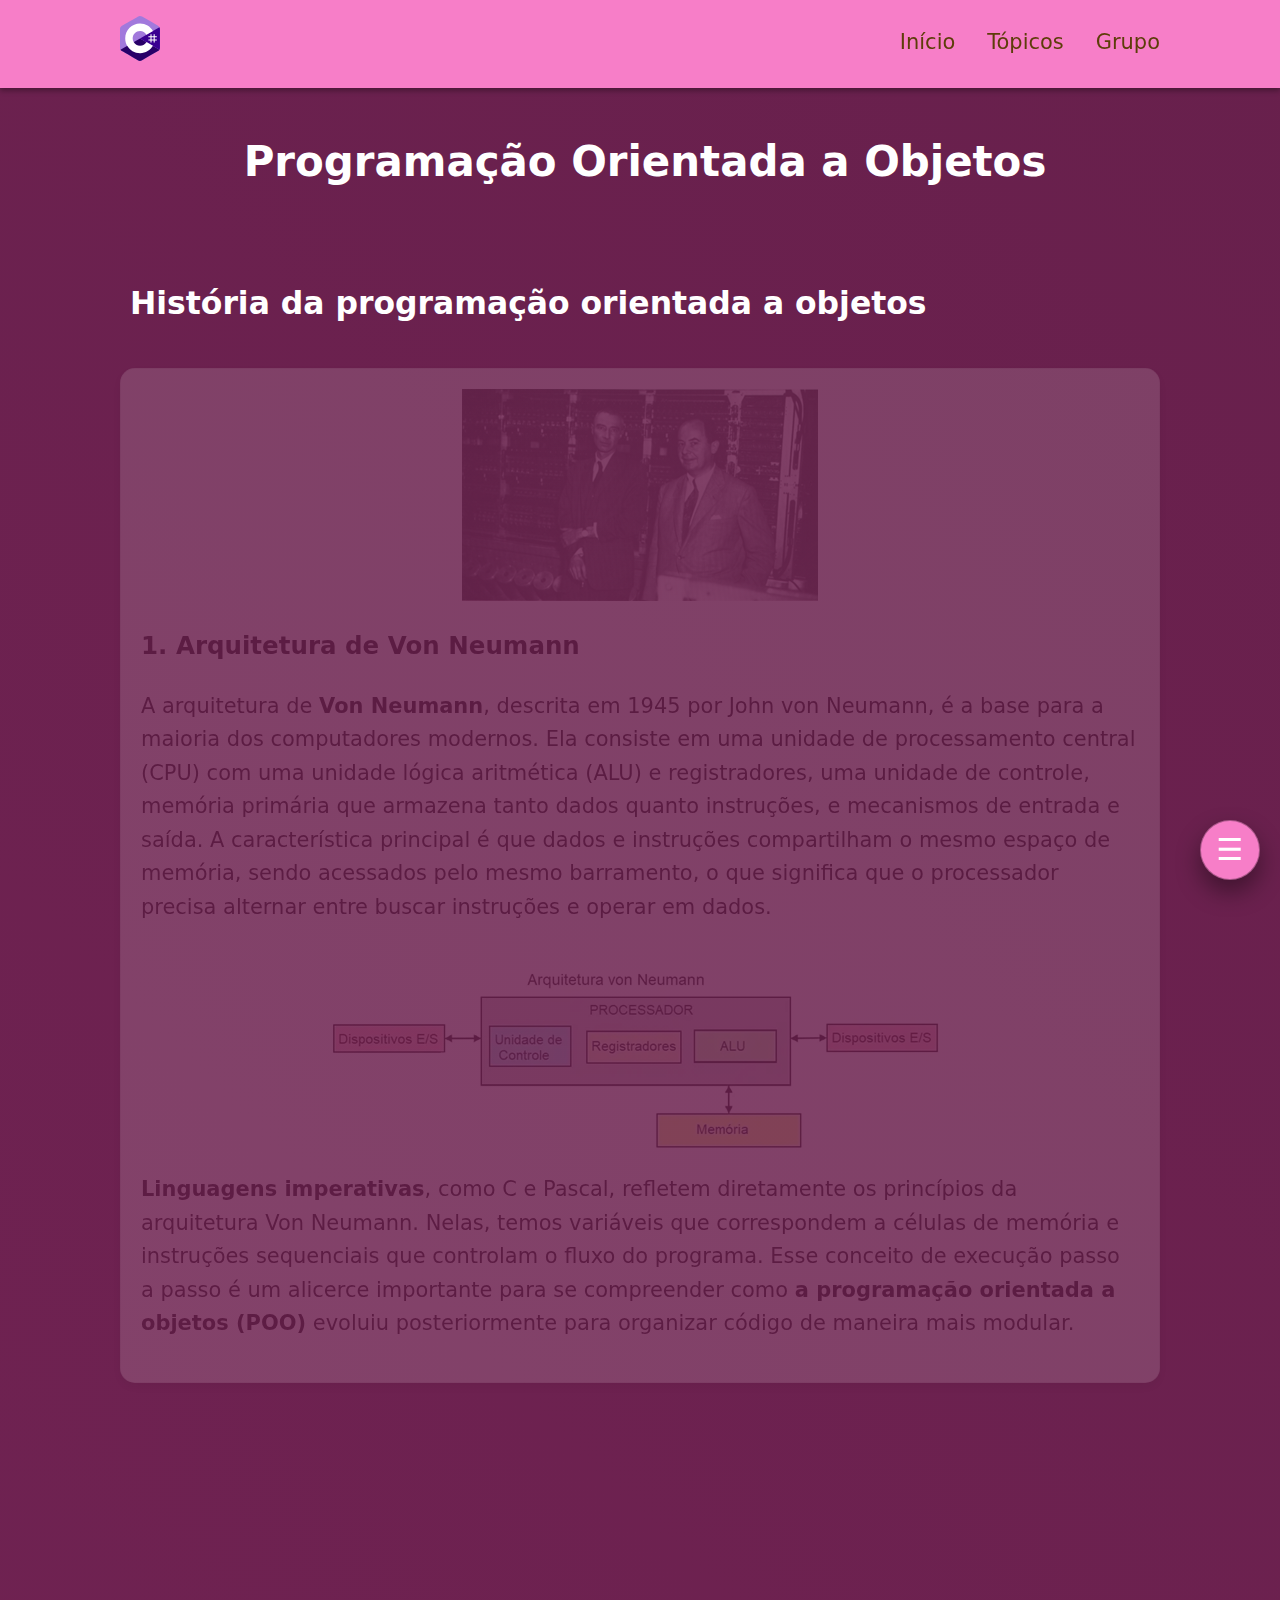
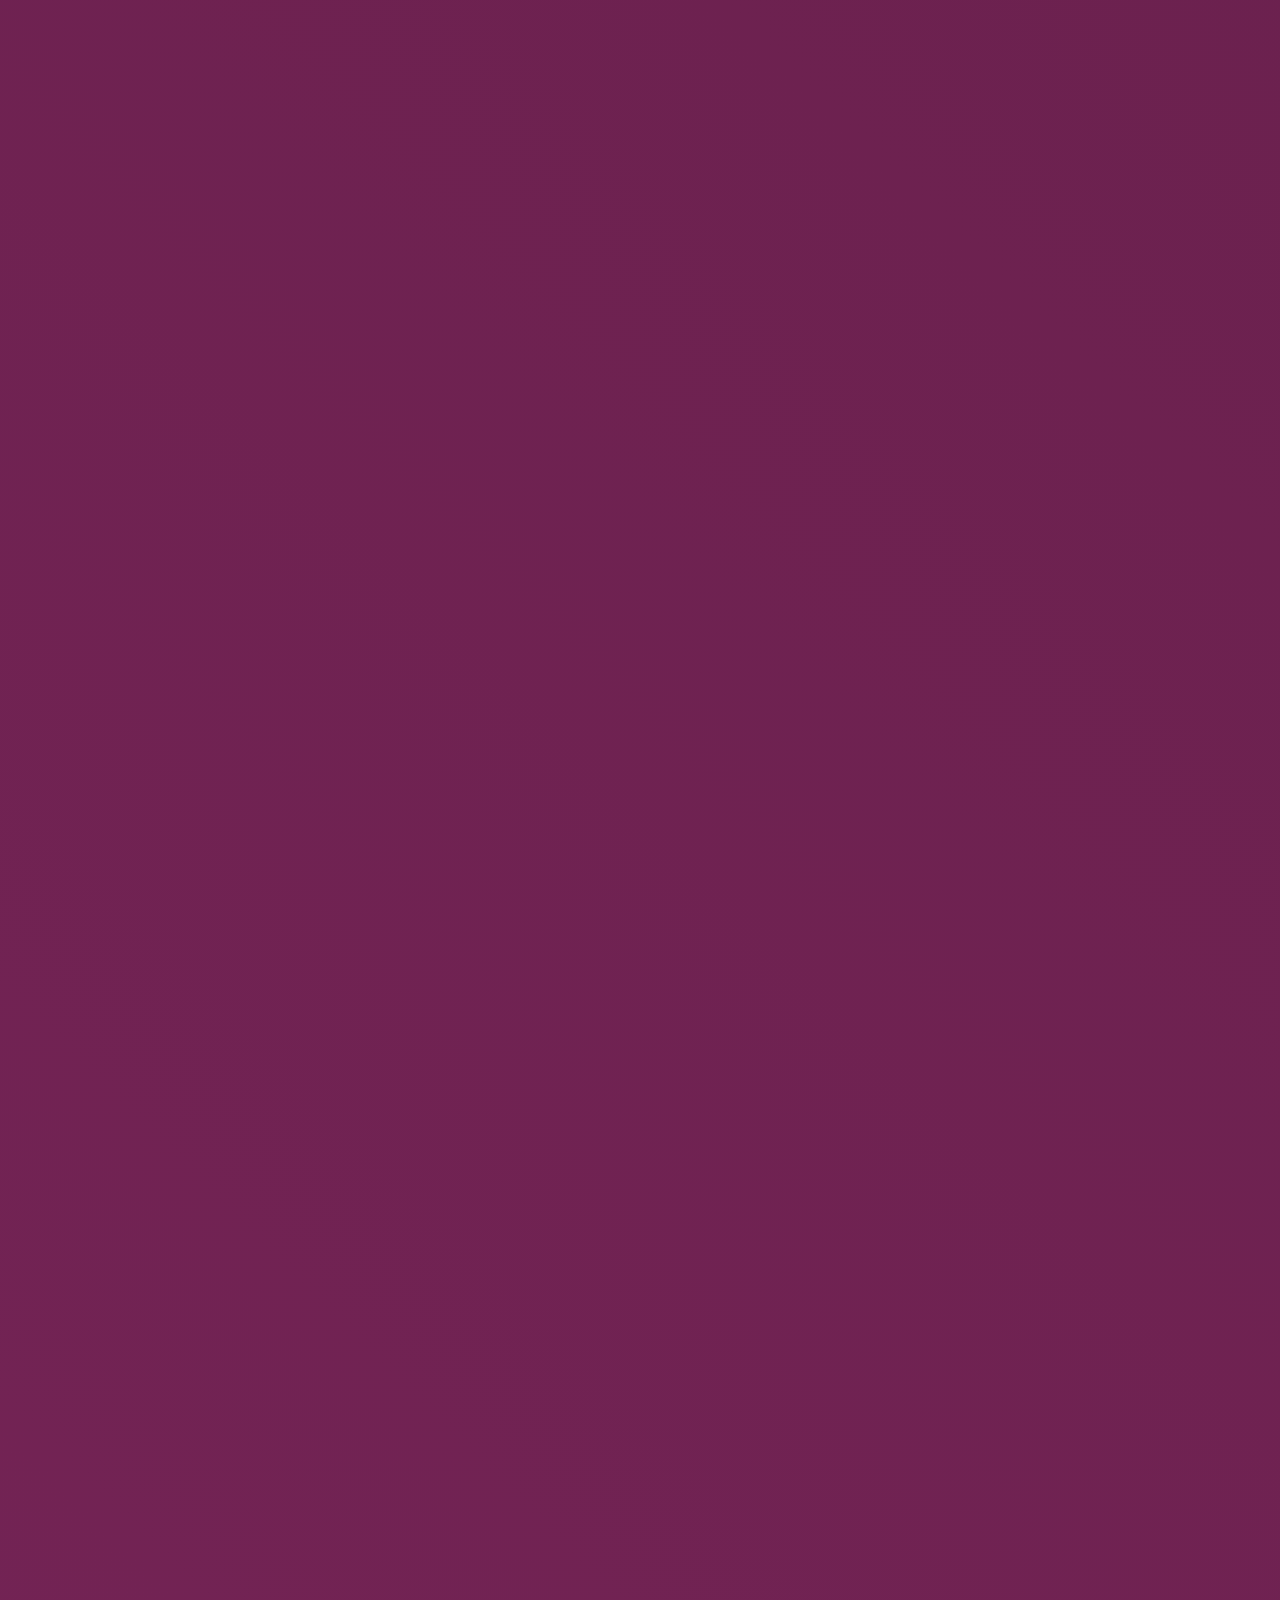
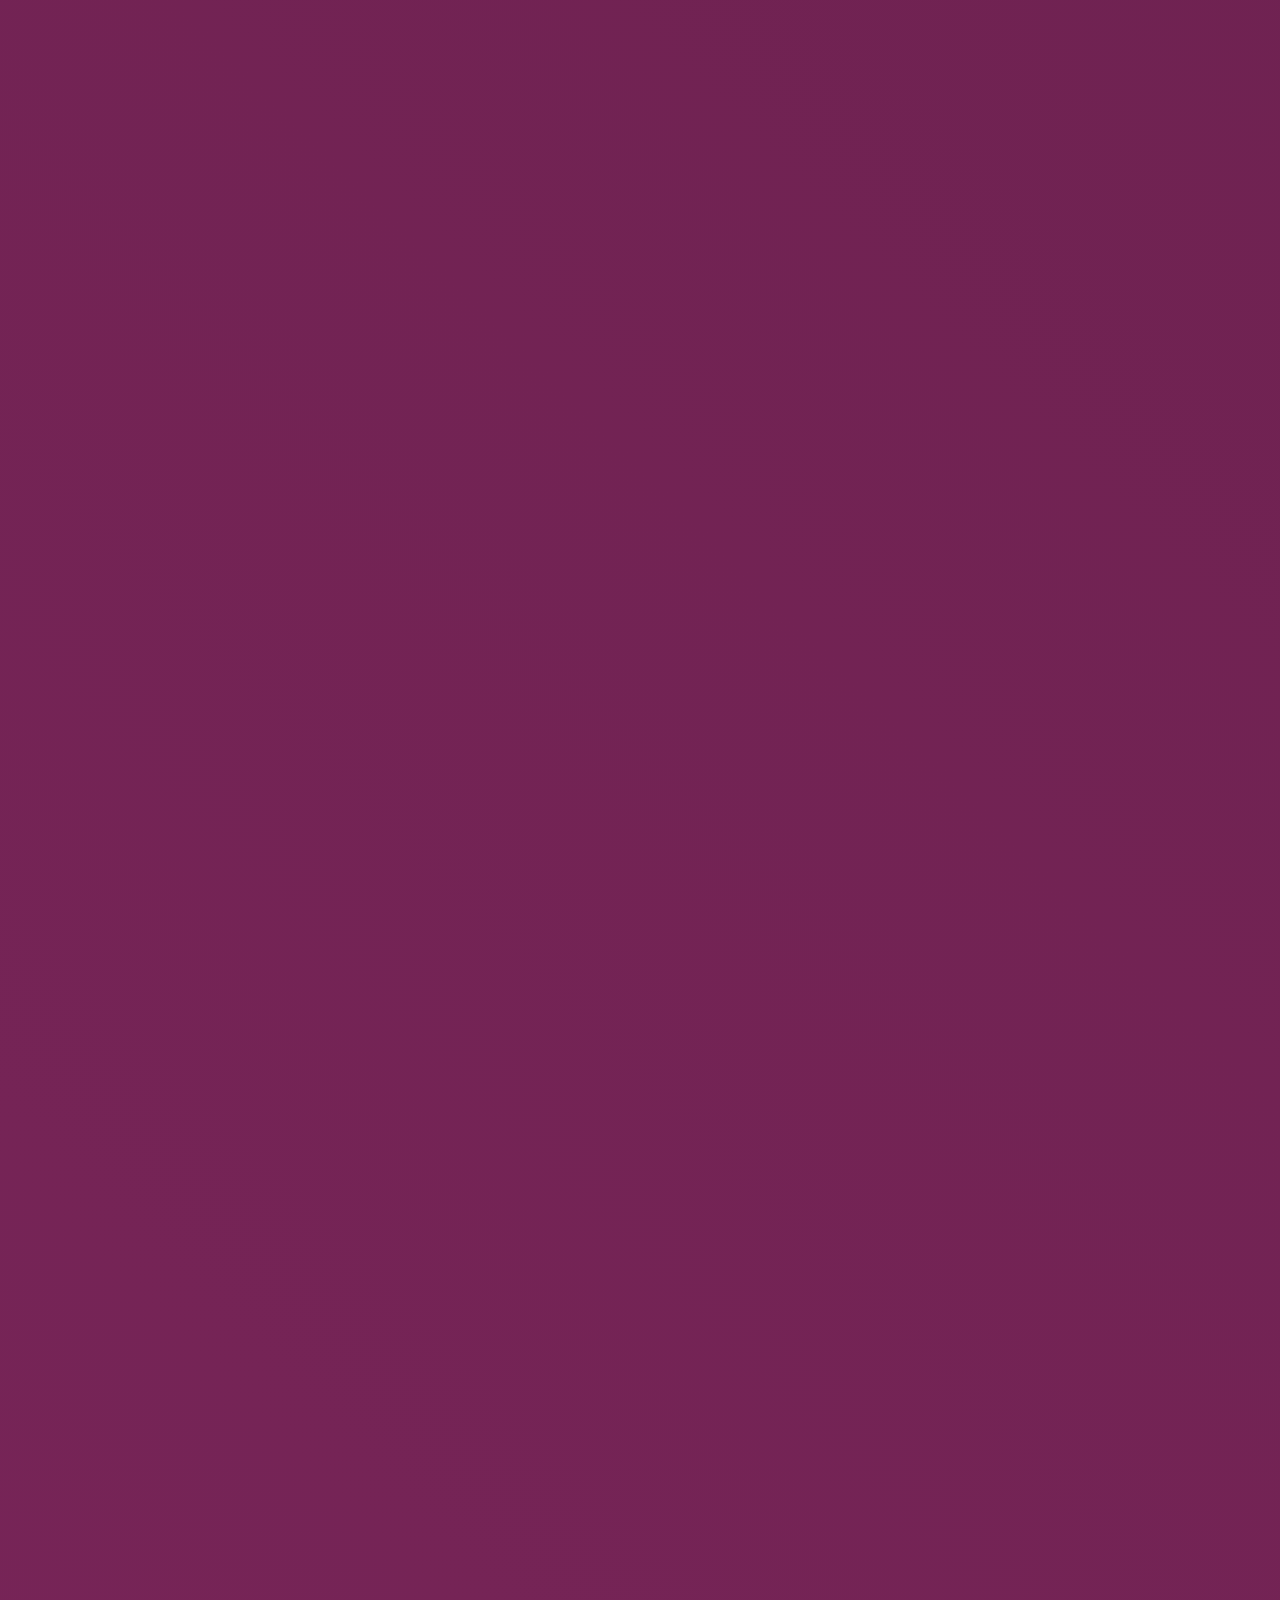
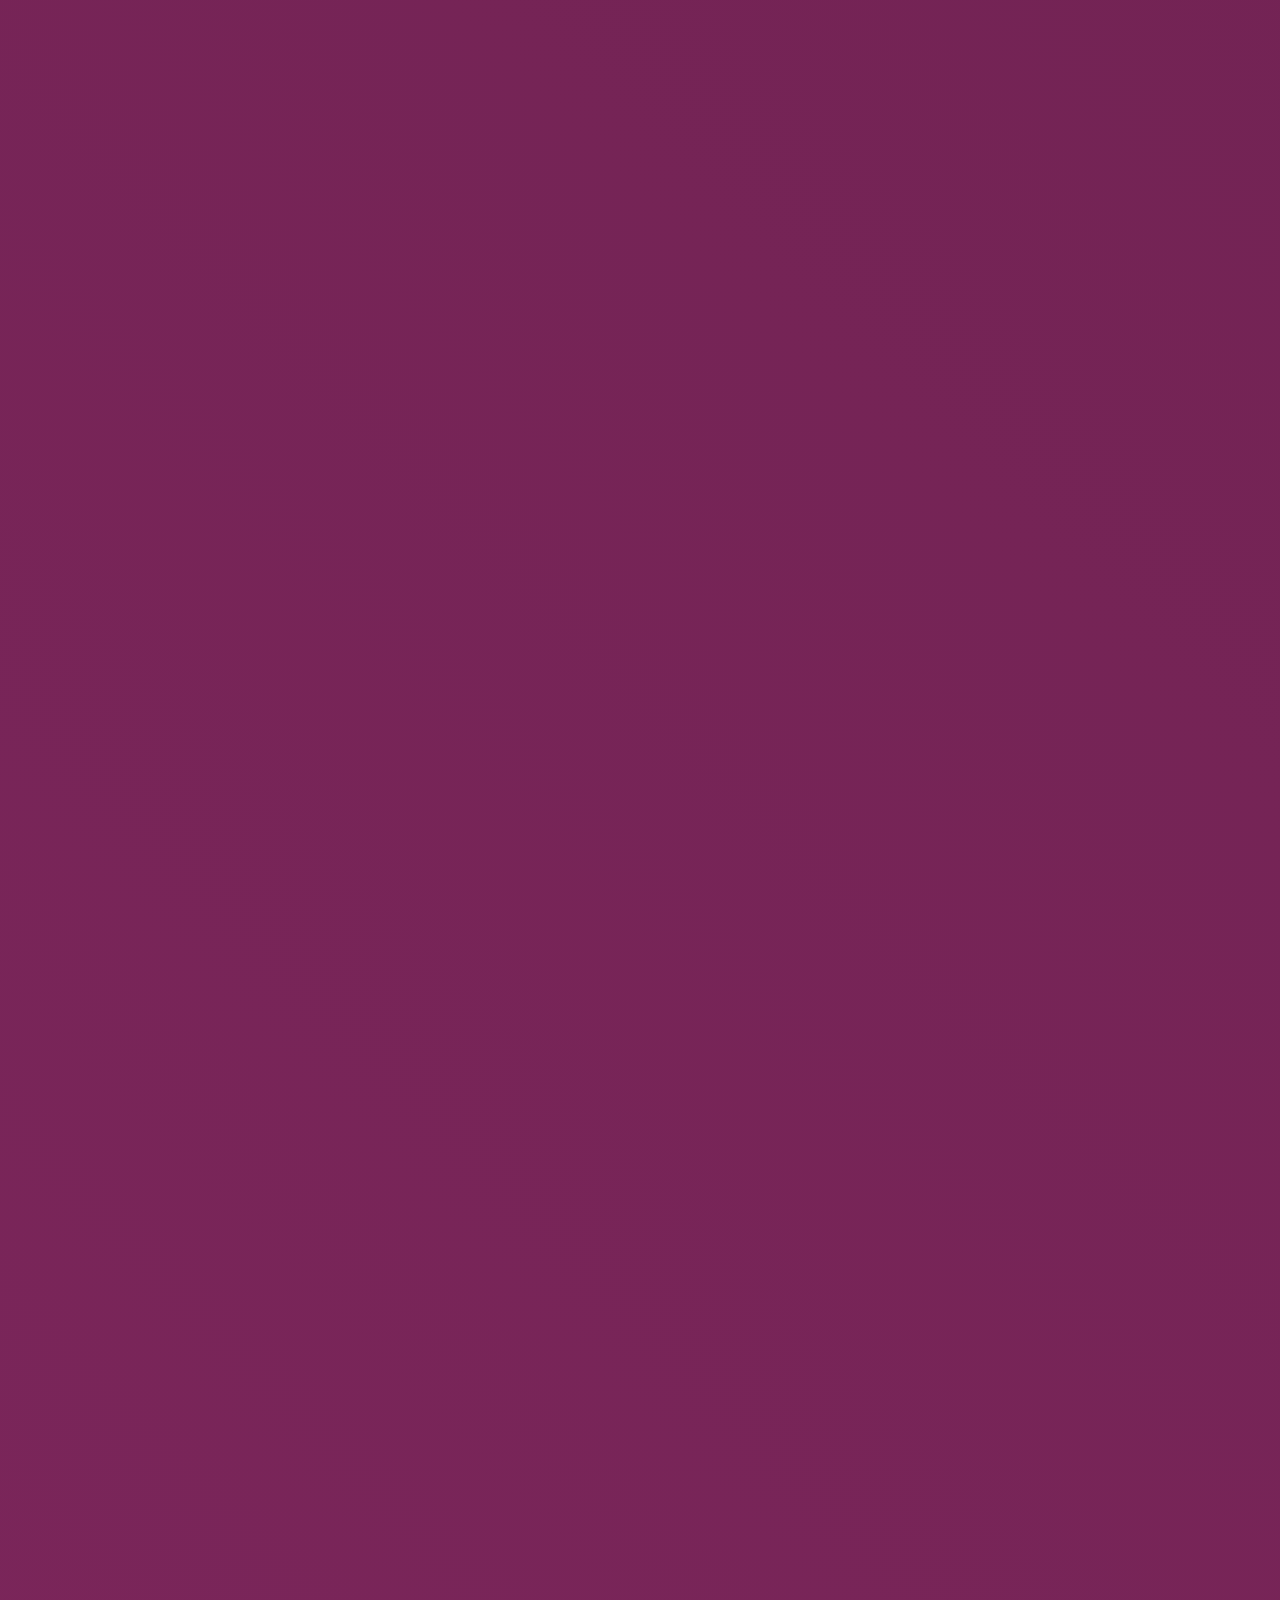
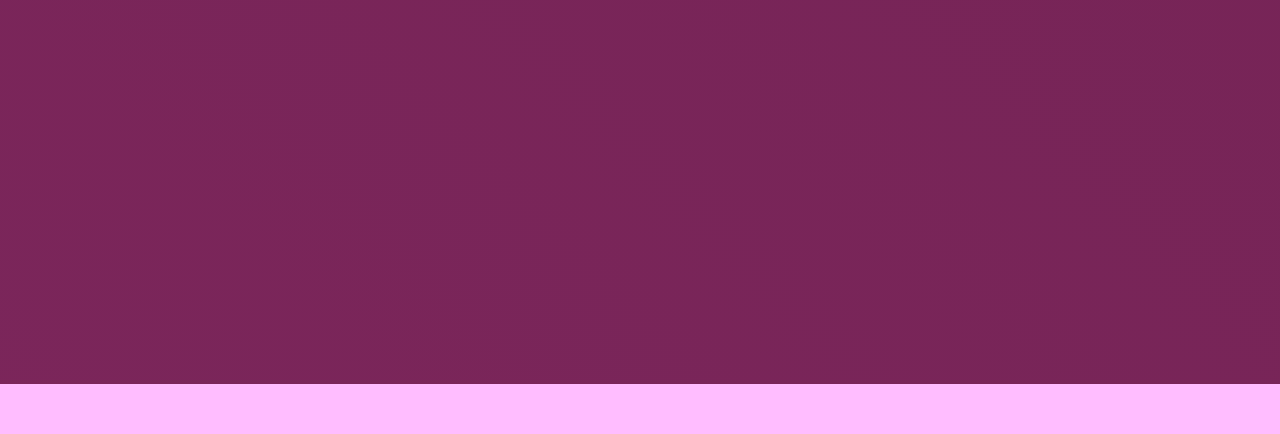
<file: index.html>
<!DOCTYPE html>
<html lang="en">
<head>
    <meta charset="UTF-8">
    <meta name="viewport" content="width=device-width, initial-scale=1.0">
    <title>Redirecionamento</title>
    <script>
        
        window.onload = function() {
            window.location.href = "./src/pages/historia_poo/historia_poo.html"; 
        };
    </script>
    <style>
        .redirect-button {
            display: inline-block;
            padding: 10px 20px;
            background-color: #4CAF50;
            color: white;
            text-decoration: none;
            border-radius: 5px;
            font-size: 16px;
        }

        .redirect-button:hover {
            background-color: #45a049;
        }
    </style>
</head>
<body>
    <!-- <h1>Vercel Page</h1>
    <button class="redirect-button" onclick="window.location.href='./src/pages/conceitos_poo/conceitos_poo.html'">
        Ir para Conceitos de POO
    </button>
    <a href="./src/pages/conceitos_poo/conceitos_poo.html" class="redirect-button"></a>
        Ver Conceitos de POO
    </a> -->

</body>
</html>
</file>
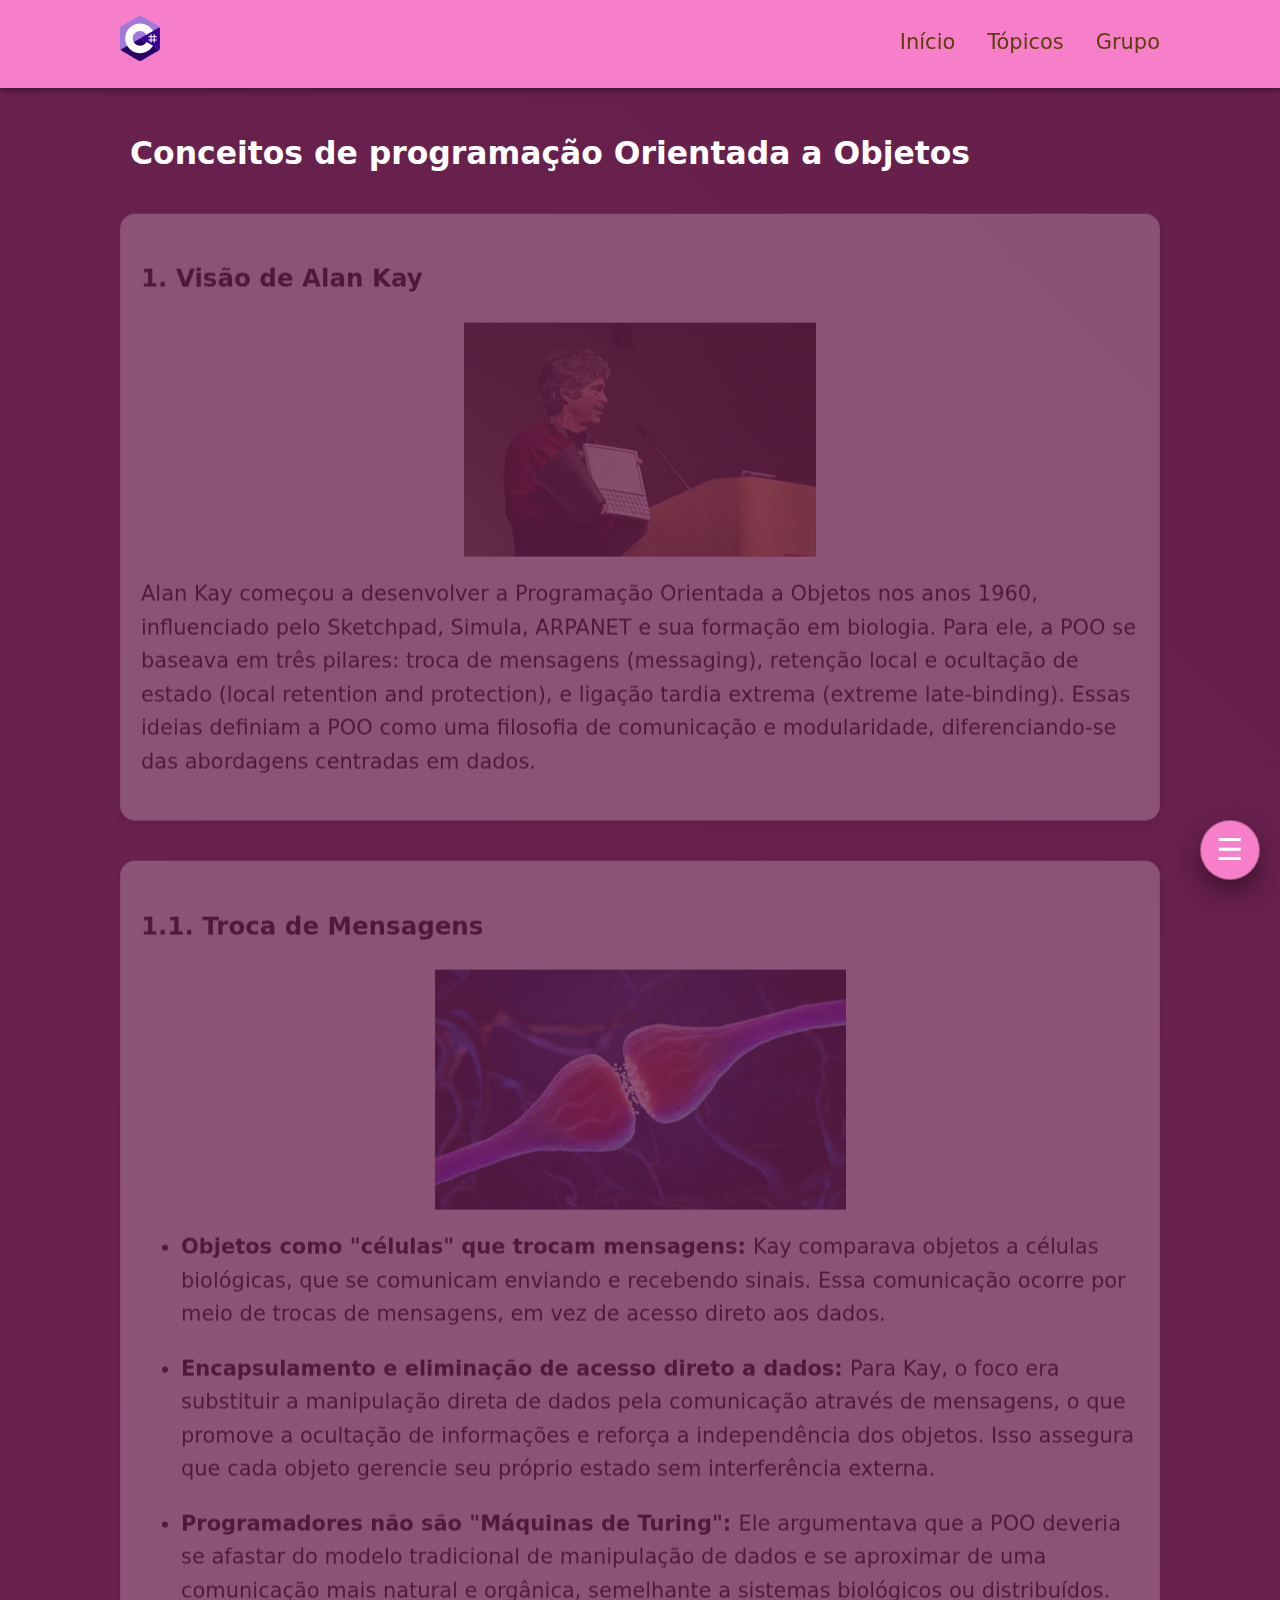
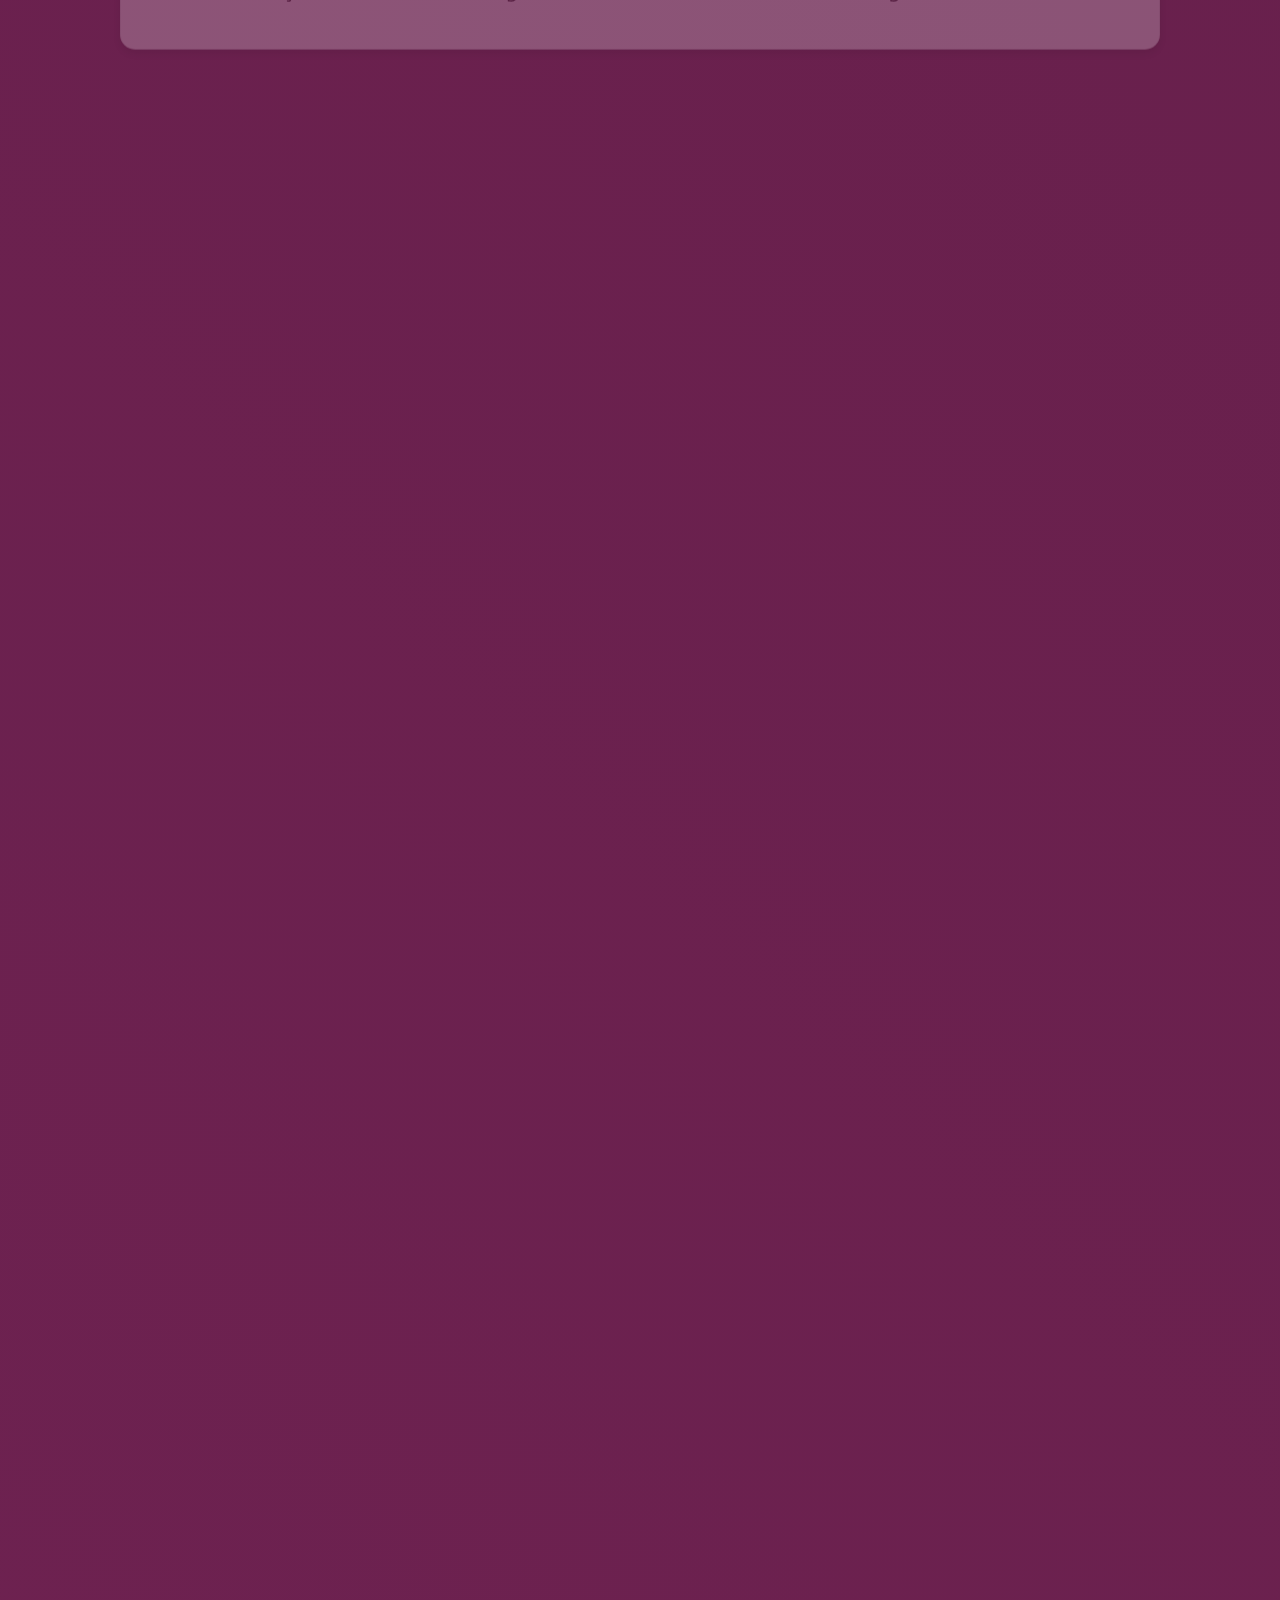
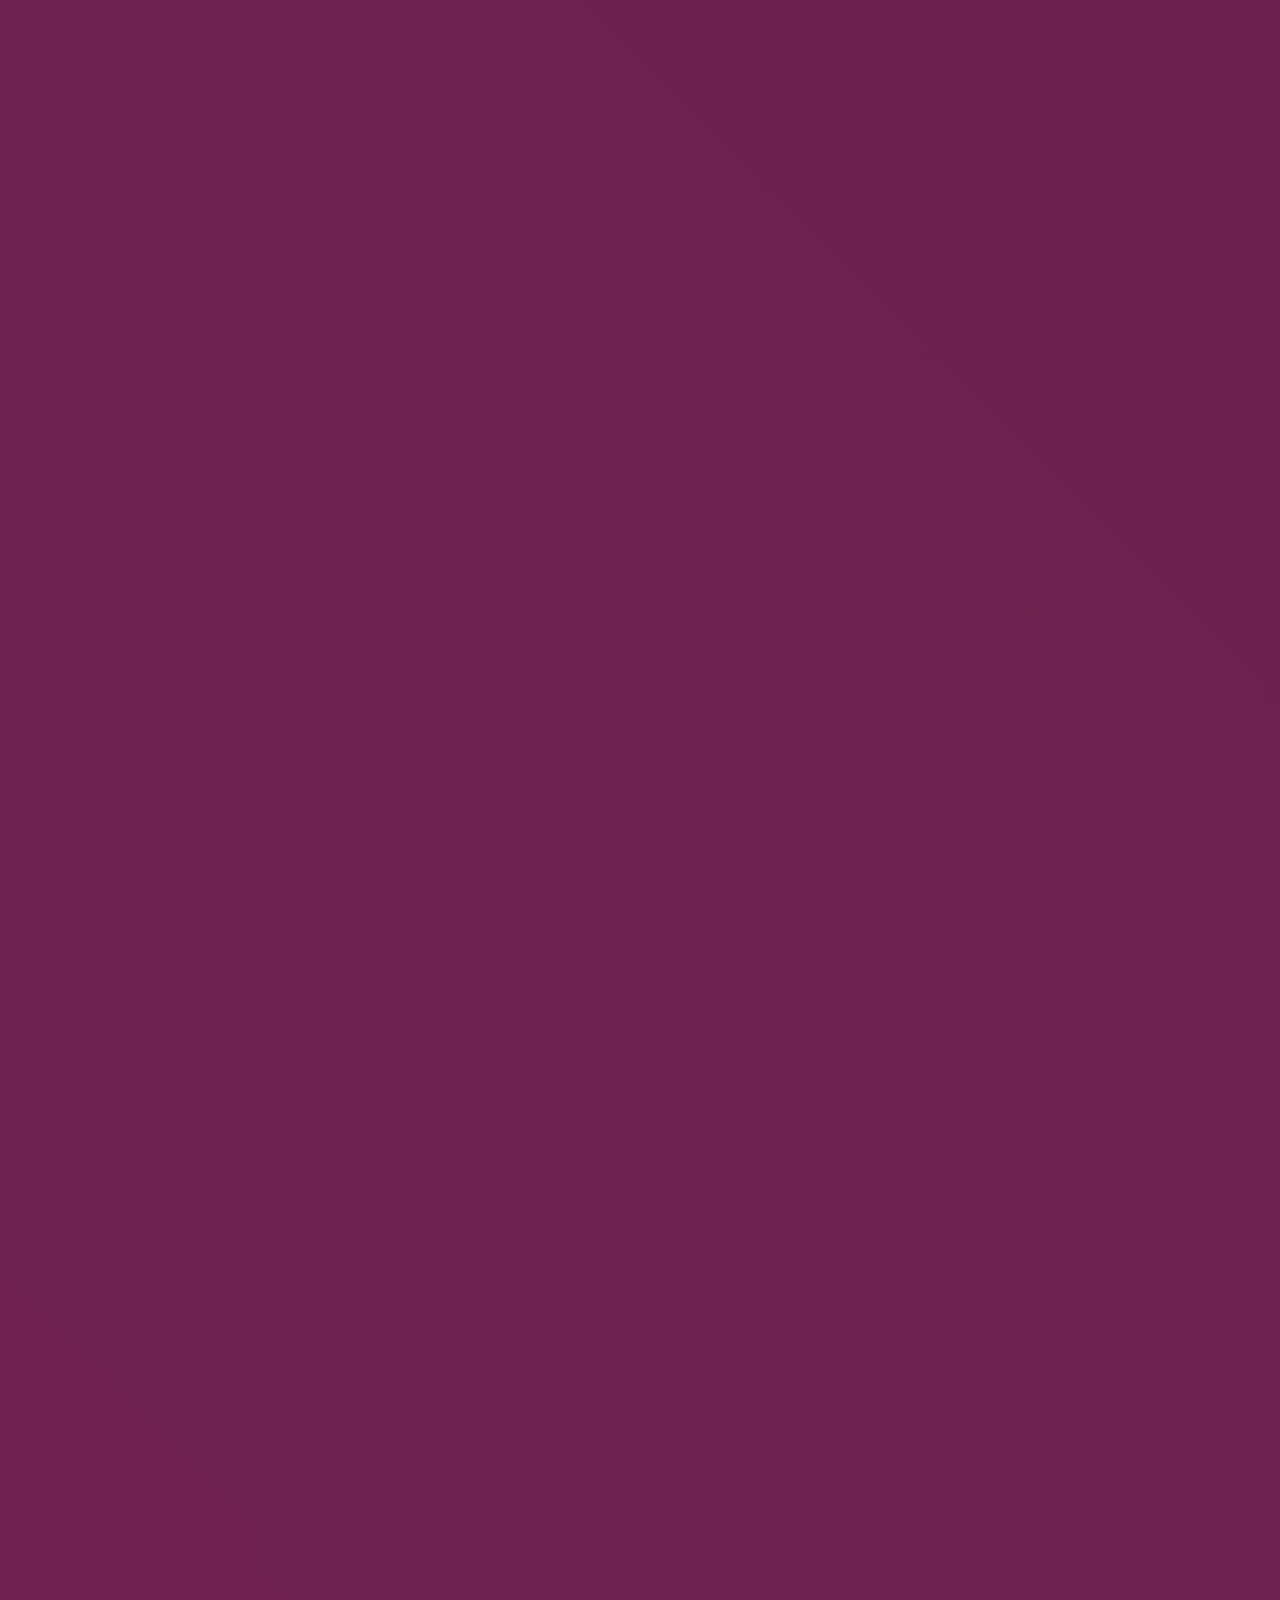
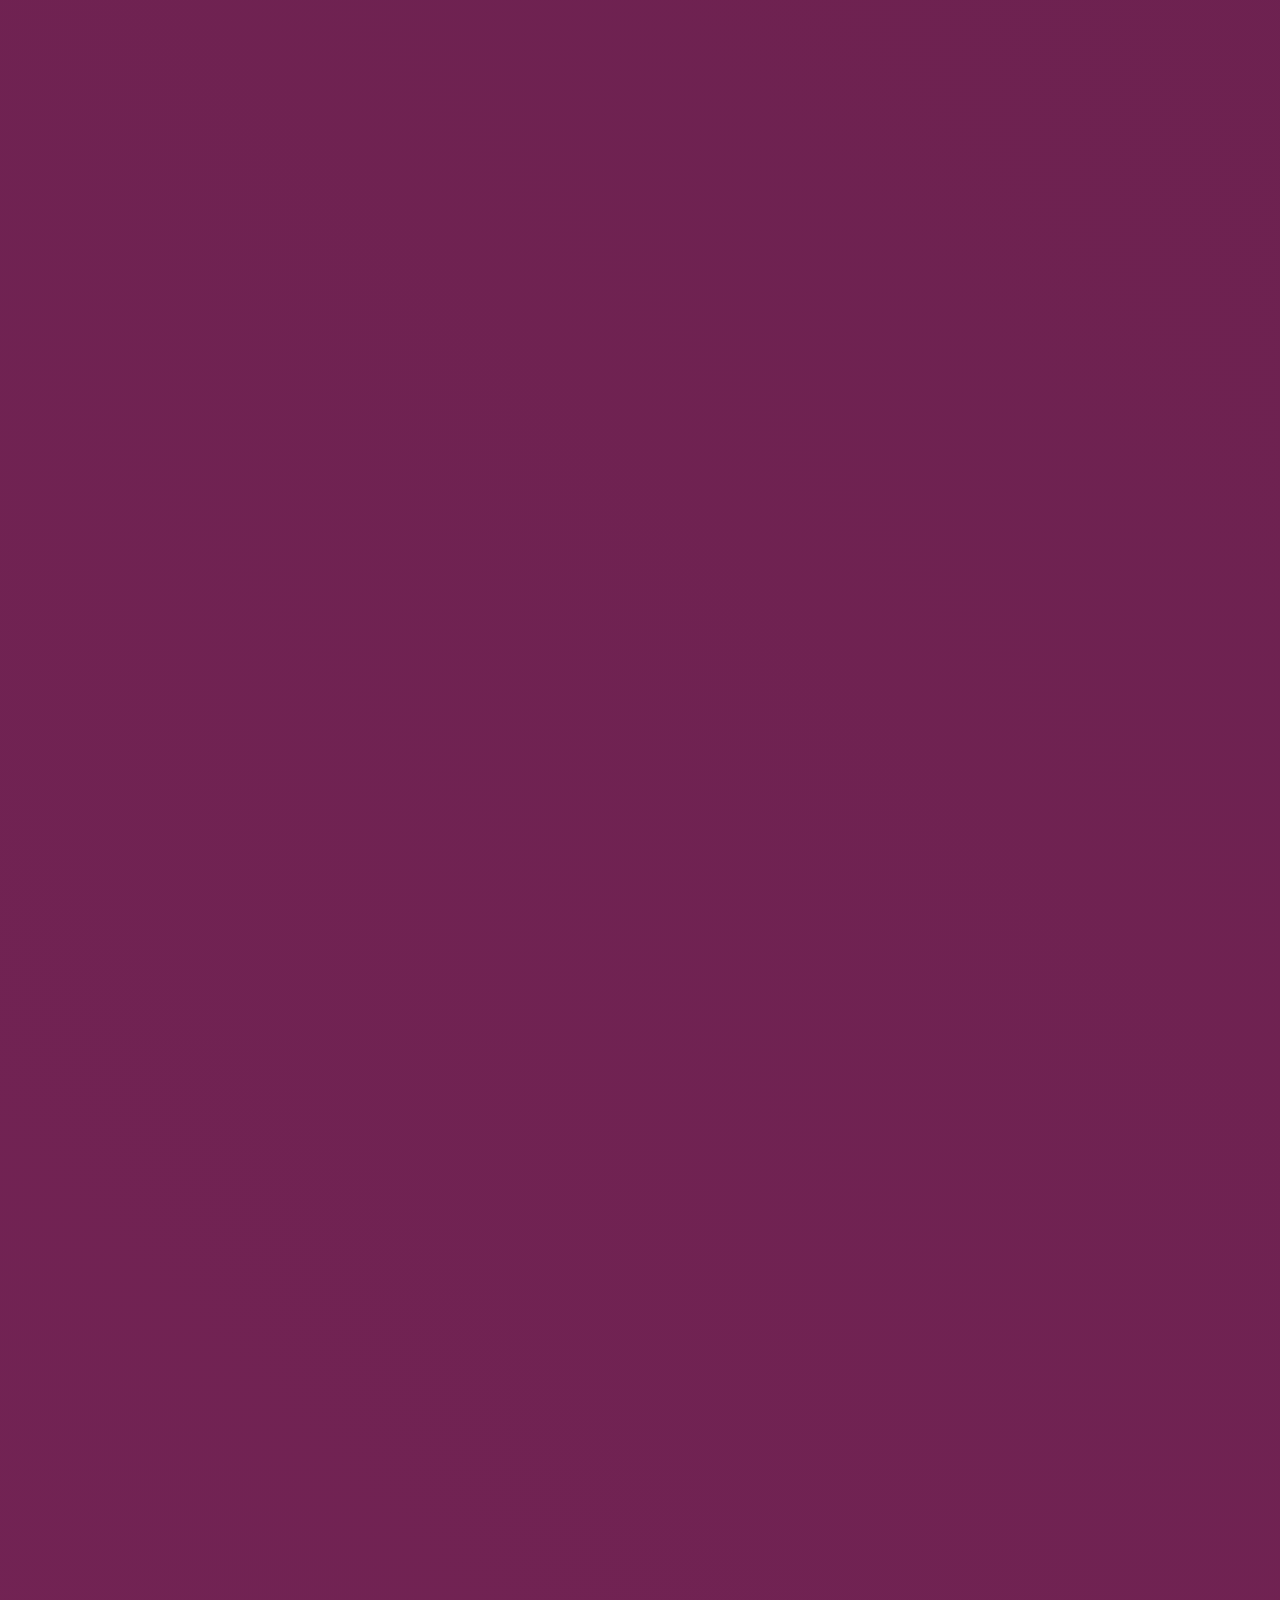
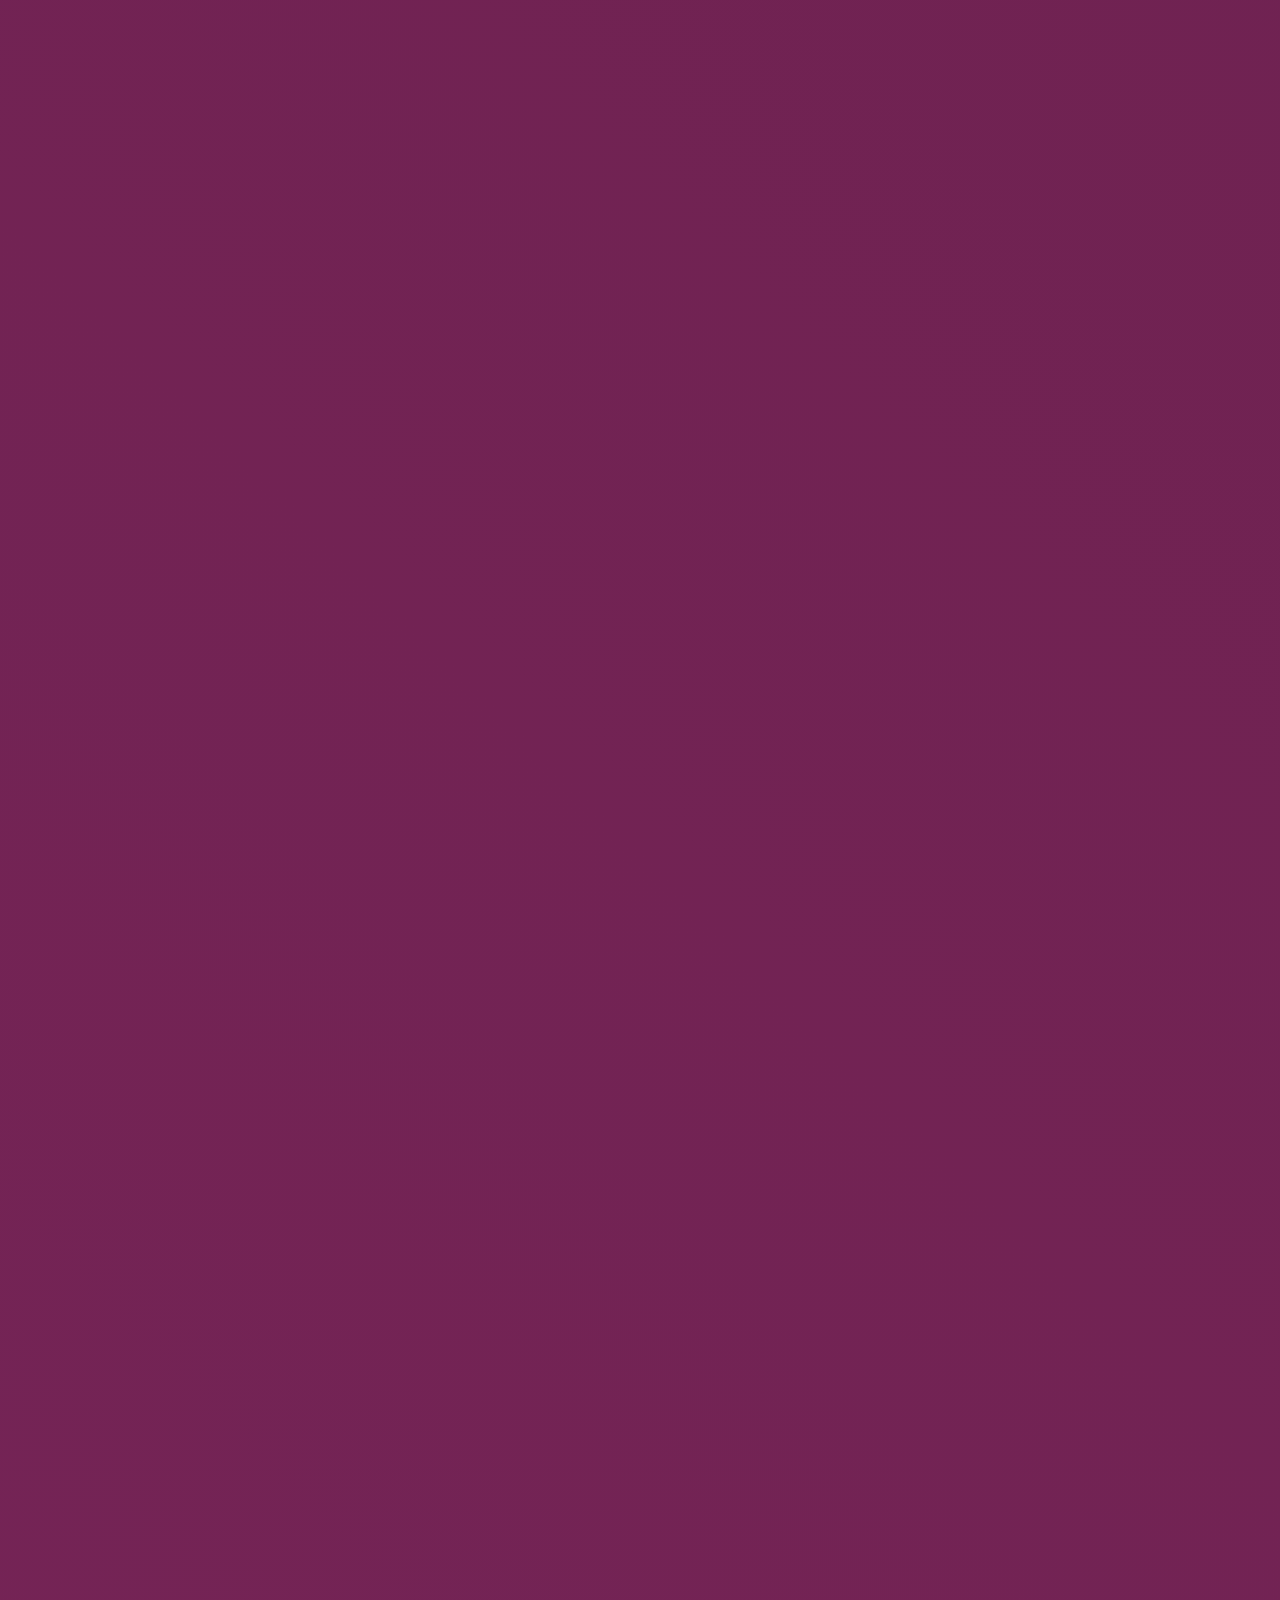
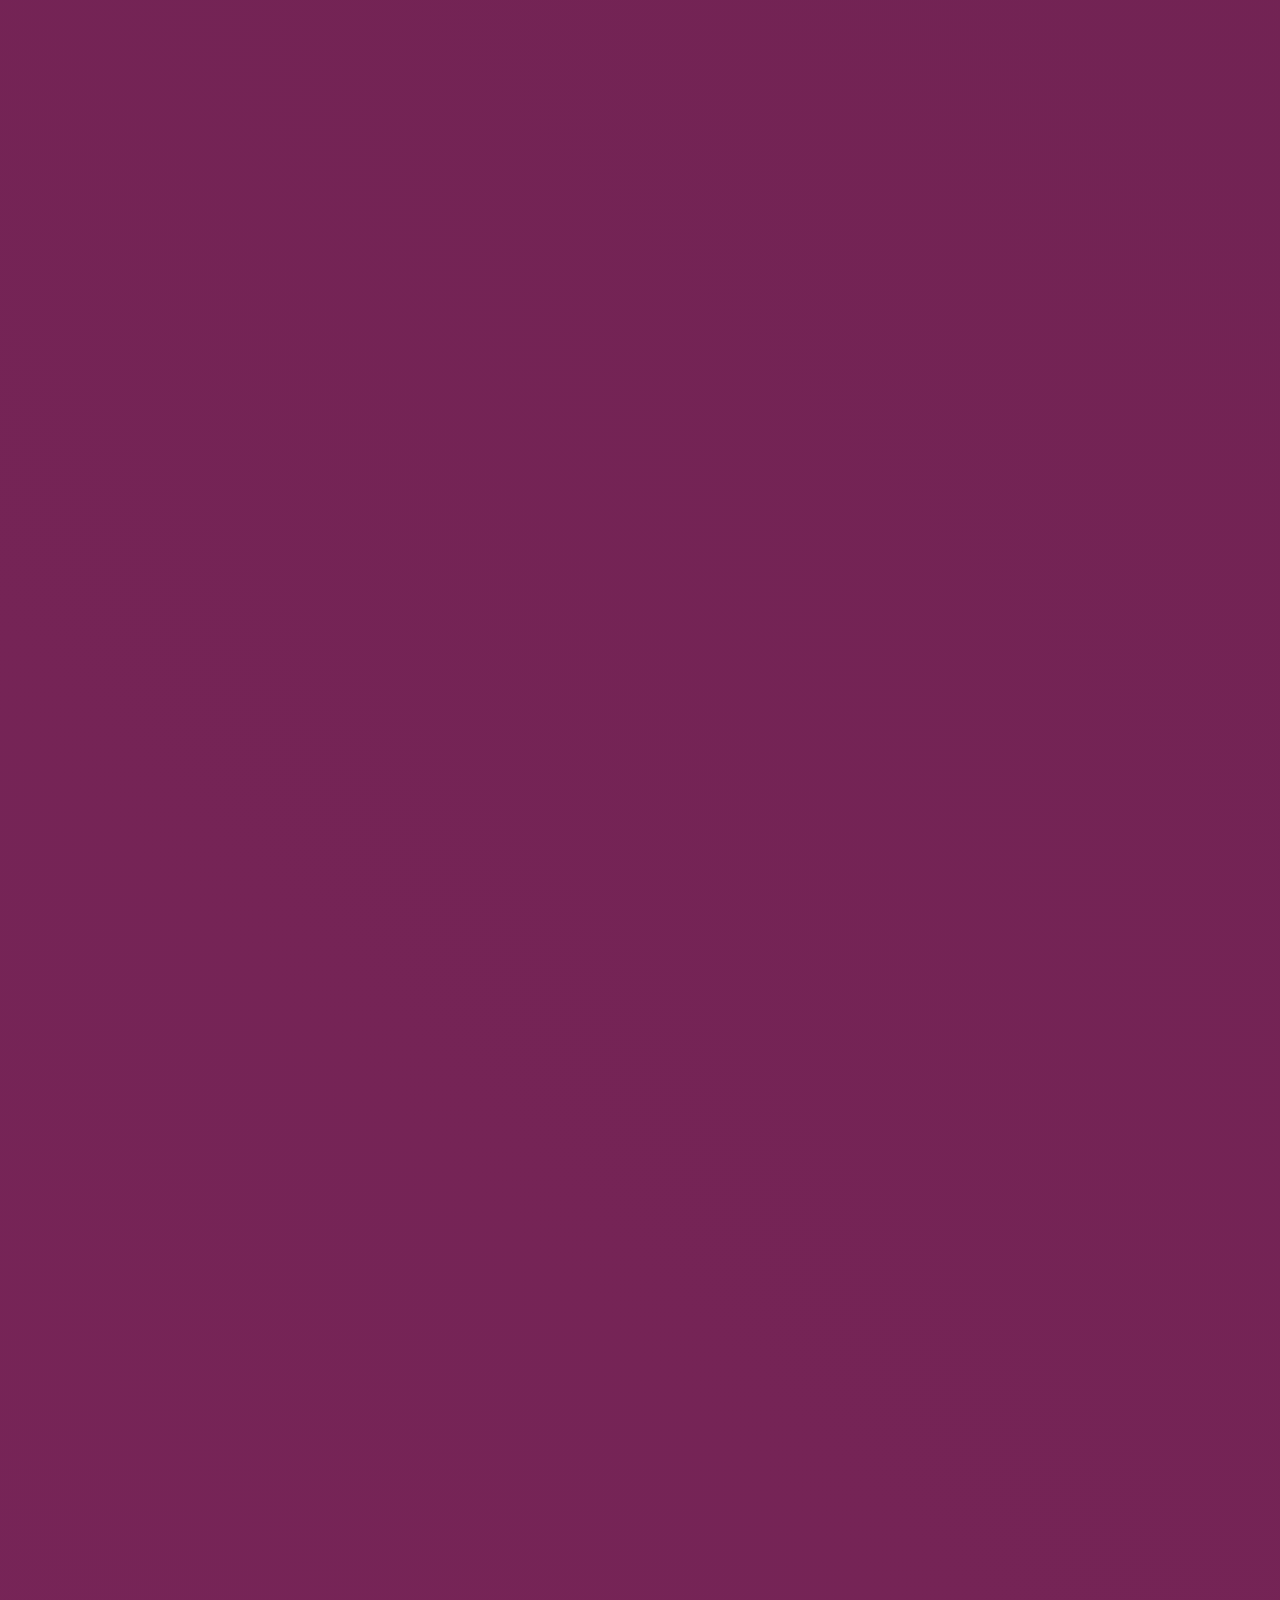
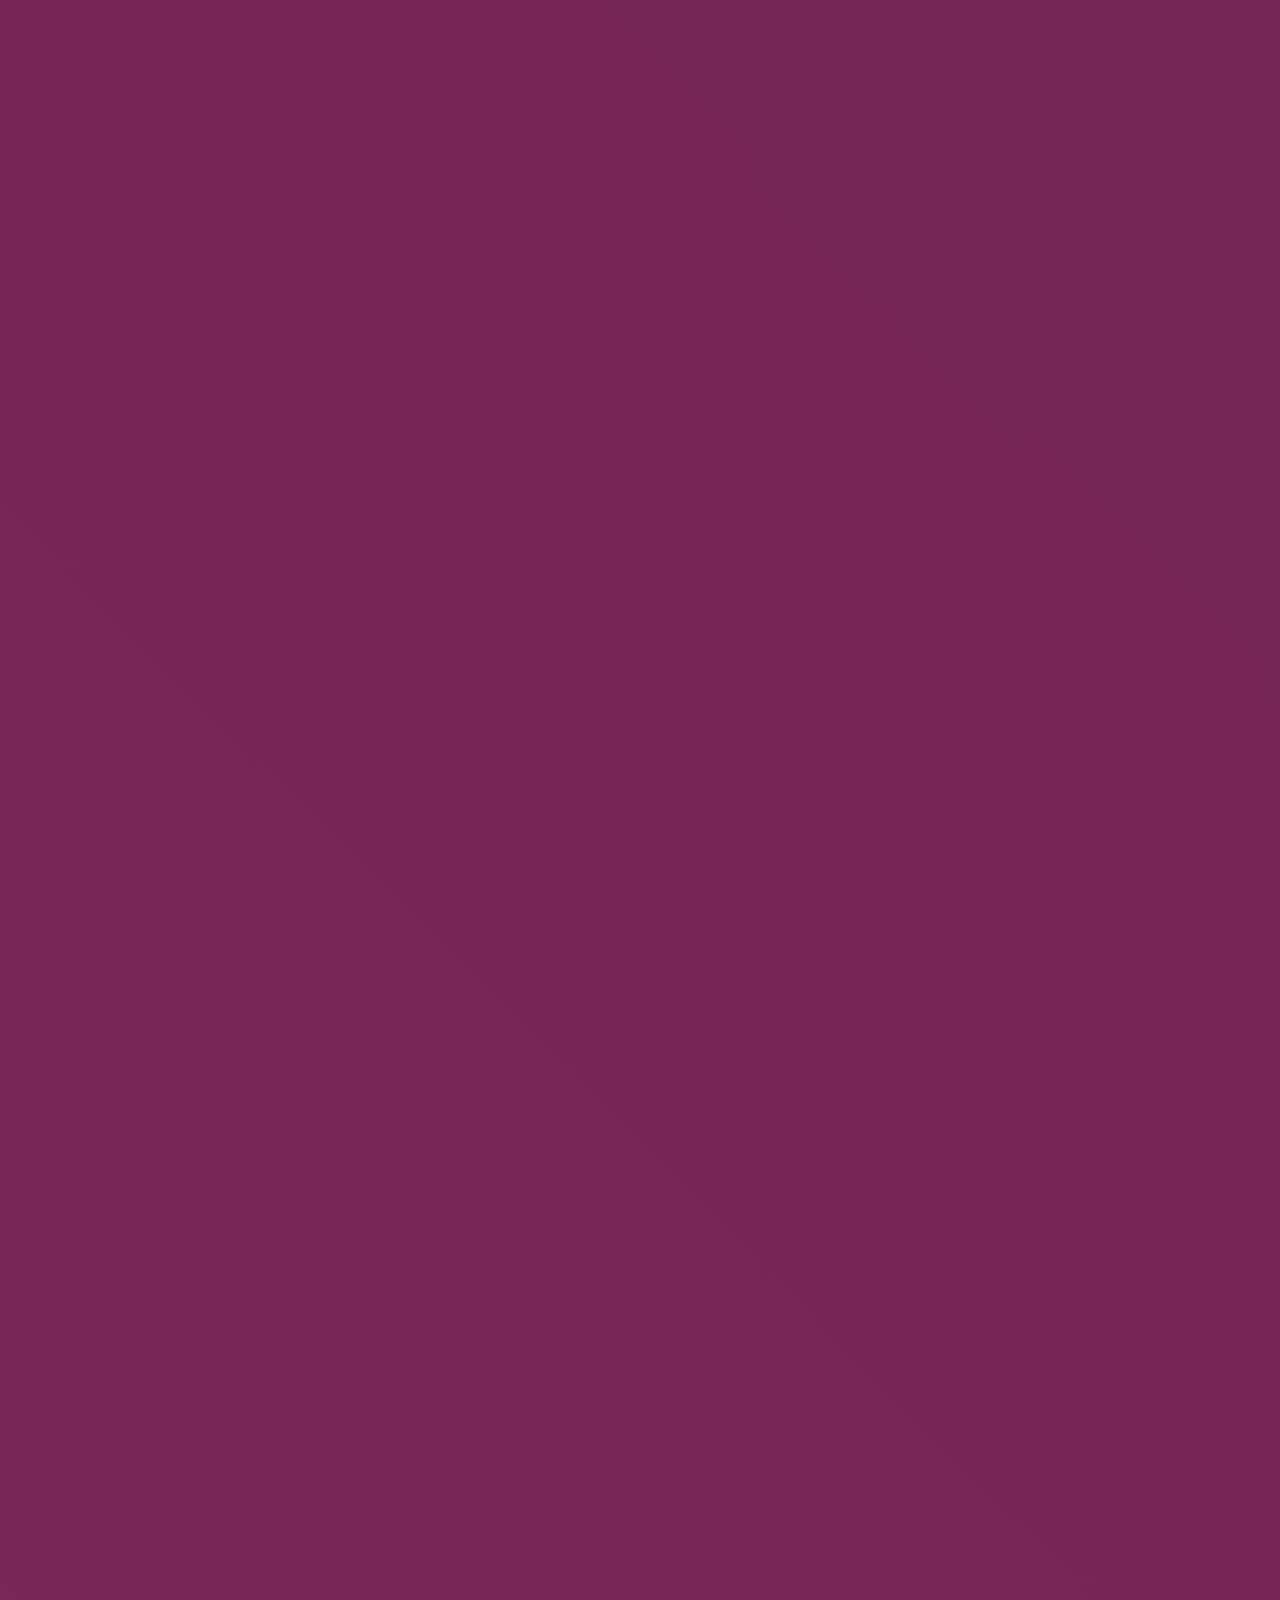
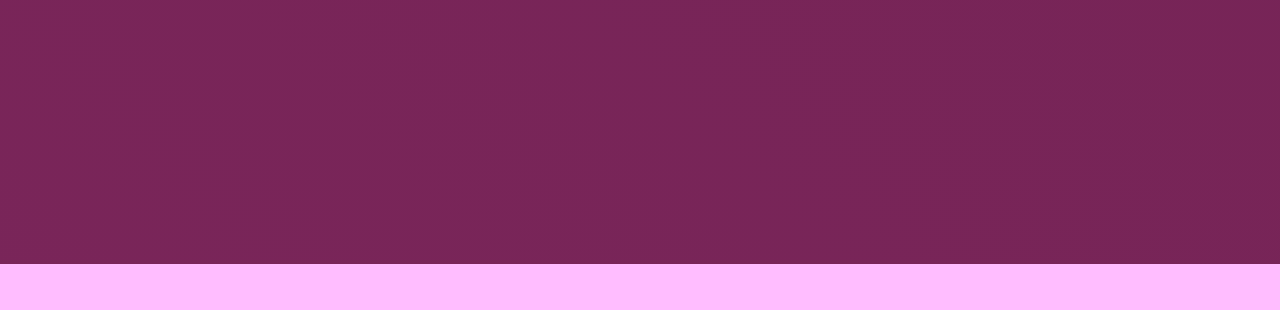
<file: src/index.html>
<!DOCTYPE html>
<html lang="en">
<head>
    <meta charset="UTF-8">
    <meta name="viewport" content="width=device-width, initial-scale=1.0">
    <title>Redirecionamento</title>
    <script>
        
        window.onload = function() {
            window.location.href = "./pages/conceitos_poo/conceitos_poo.html"; 
        };
    </script>
</head>
<body>
    
</body>
</html>
</file>
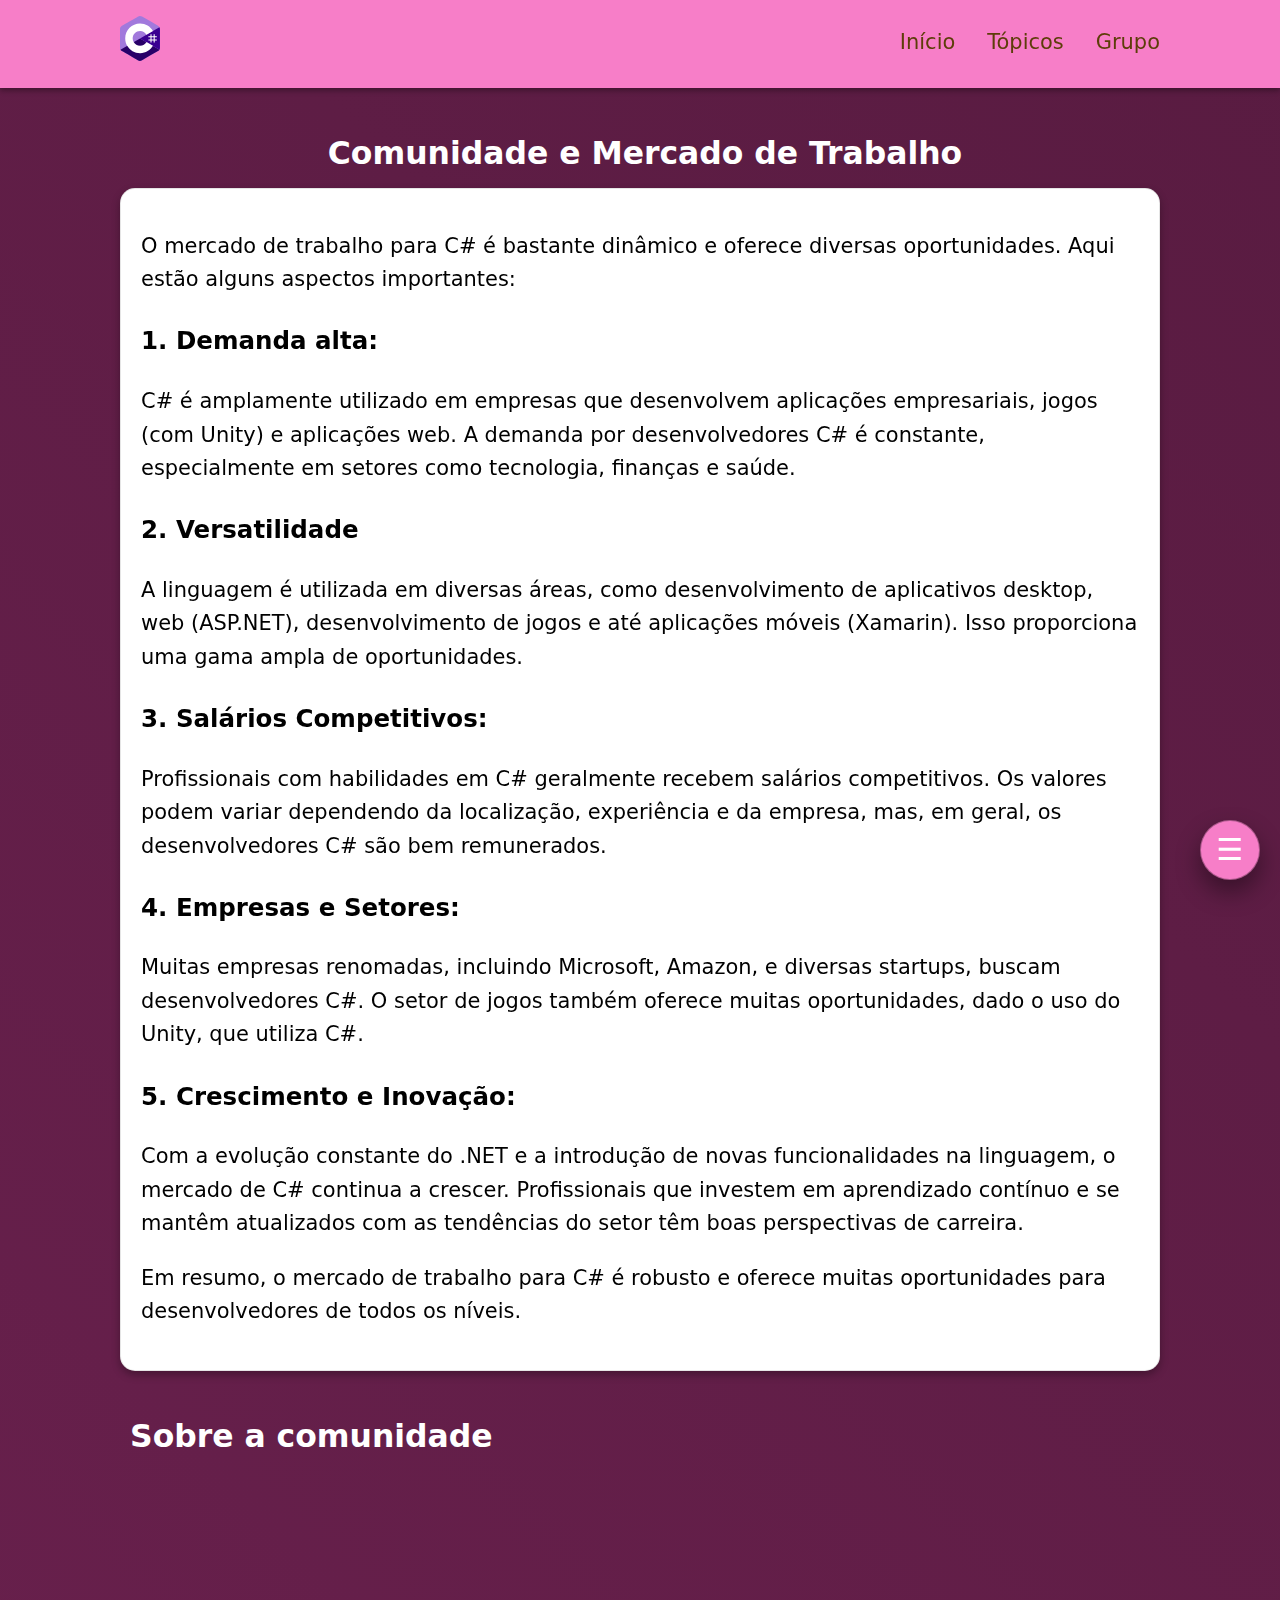
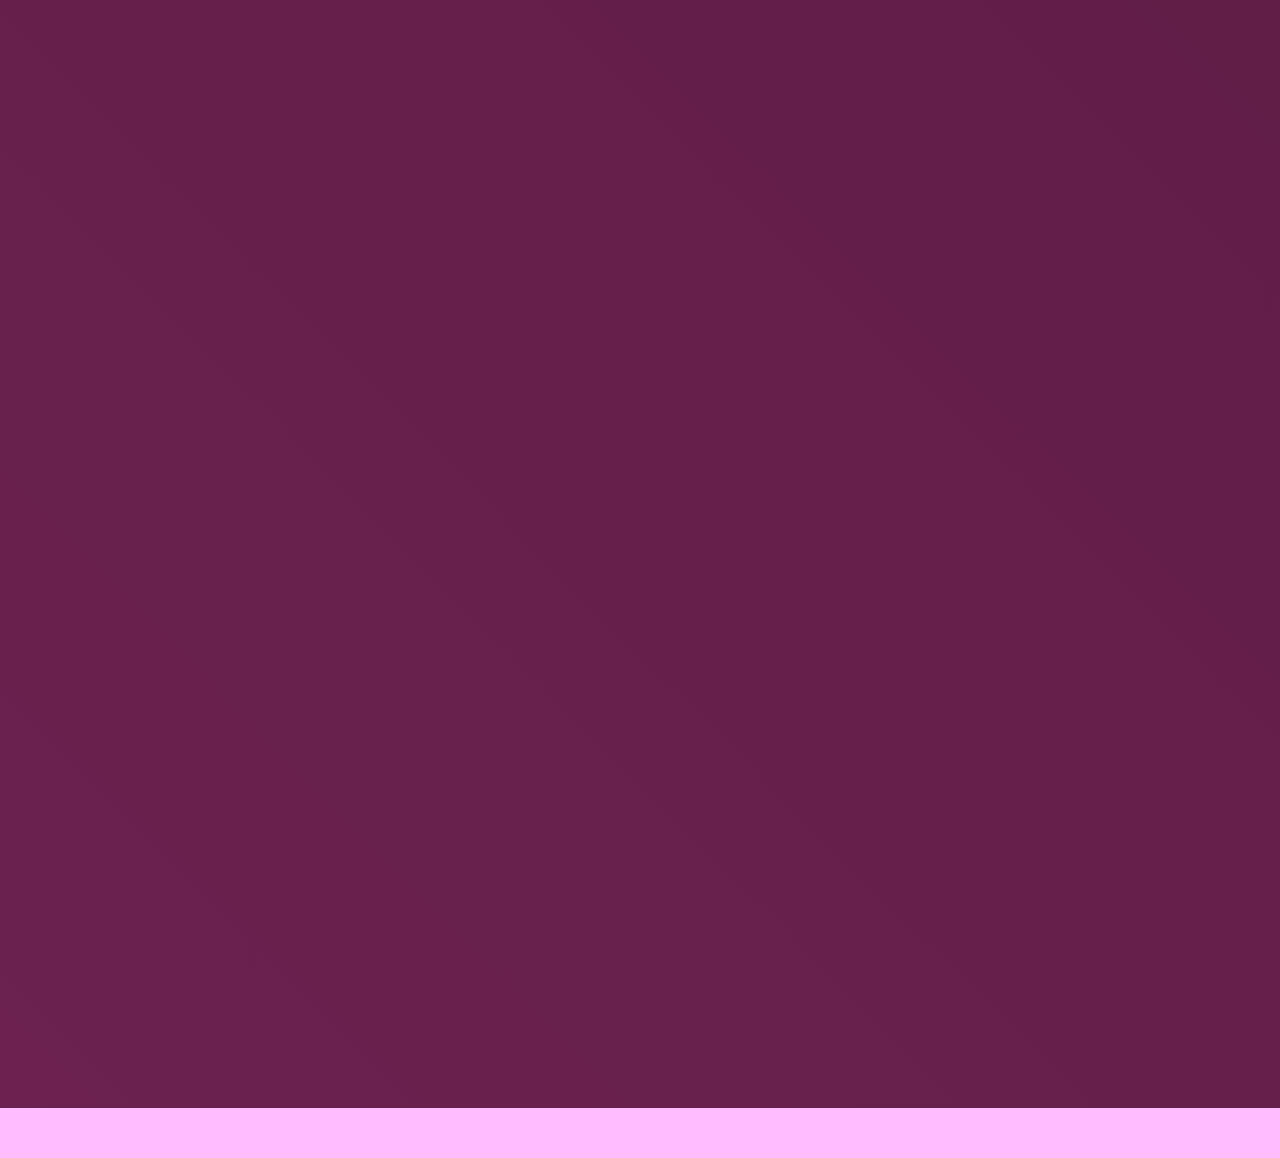
<file: src/pages/comunidade_mercado/comunidade_mercado.html>
<!DOCTYPE html>
<html lang="en">
<head>
    <meta charset="UTF-8">
    <meta name="viewport" content="width=device-width, initial-scale=1.0">
    <link rel="stylesheet" href="../../style/style.css">
    <title>Document</title>
</head>
<body>
    <header class="primary-header">
        <div class="wrapper">
            <div class="primary-header__inner">
            <span class="logo">
                <img src="../../assets/c-sharp-c.svg" alt="Logo" class="navbar-logo">
            </span>
            <ul class="nav-list">
                <li><a href="#">Início</a></li>
                <li><a id="open-modal-topic">Tópicos</a></li>
                <!-- <li><a href="#">Curiosidades</a></li> -->
                <li><a id="open-modal-group">Grupo</a></li>
            </ul>
            </div>
        </div>
        </header>
    <main>
        <div class="wrapper">
            <h2 id="page-title">Comunidade e Mercado de Trabalho</h2>
            <div class="content-container">
                <p>O mercado de trabalho para C# é bastante dinâmico e oferece diversas oportunidades.
                    Aqui estão alguns aspectos importantes:</p>
                <h3>1. Demanda alta:</h3>
                <p>C# é amplamente utilizado em empresas que desenvolvem
                    aplicações empresariais, jogos (com Unity) e aplicações web. A demanda por
                    desenvolvedores C# é constante, especialmente em setores como tecnologia,
                    finanças e saúde.</p>
                <h3>2. Versatilidade</h3>
                <p>A linguagem é utilizada em diversas áreas, como
                    desenvolvimento de aplicativos desktop, web (ASP.NET), desenvolvimento de
                    jogos e até aplicações móveis (Xamarin). Isso proporciona uma gama ampla de
                    oportunidades.</p>
                <h3>3. Salários Competitivos:</h3>
                <p>Profissionais com habilidades em C# geralmente
                    recebem salários competitivos. Os valores podem variar dependendo da
                    localização, experiência e da empresa, mas, em geral, os desenvolvedores C#
                    são bem remunerados.</p>
                <h3>4. Empresas e Setores: </h3>
                <p>Muitas empresas renomadas, incluindo Microsoft,
                    Amazon, e diversas startups, buscam desenvolvedores C#. O setor de jogos
                    também oferece muitas oportunidades, dado o uso do Unity, que utiliza C#.</p>
                <h3>5. Crescimento e Inovação: </h3>
                <p>Com a evolução constante do .NET e a introdução de
                    novas funcionalidades na linguagem, o mercado de C# continua a crescer.
                    Profissionais que investem em aprendizado contínuo e se mantêm atualizados
                    com as tendências do setor têm boas perspectivas de carreira.</p>
                <p>Em resumo, o mercado de trabalho para C# é robusto e oferece muitas oportunidades
                    para desenvolvedores de todos os níveis.</p>
            </div>
            <h2 id="b_01">Sobre a comunidade</h2>
            <div class="content-container">
                <p>A comunidade de C# é bastante ativa e diversificada, composta por desenvolvedores,
                    entusiastas e profissionais de tecnologia. Aqui estão alguns aspectos importantes
                    sobre como essa comunidade funciona:</p>

                <h3>1. Fóruns e Grupos de Discussão</h3>
                <p>Existem muitos fóruns online, como Stack
                Overflow e Reddit, onde os desenvolvedores podem fazer perguntas, compartilhar
                conhecimento e discutir problemas relacionados a C#. Além disso, grupos no
                Facebook e LinkedIn são populares para networking e troca de experiências.</p>

                <h3>2. Eventos e Conferências</h3>
                <p>A comunidade realiza diversos eventos, como
                meetups, workshops e conferências, onde desenvolvedores podem aprender sobre
                novas tecnologias, compartilhar experiências e fazer networking. Exemplos incluem a
                Microsoft Build e o .NET Conf.</p>

                <h3>3. Open Source</h3>
                <p>C# e muitas das suas bibliotecas estão disponíveis como projetos
                open source no GitHub. A comunidade pode contribuir com melhorias, correções e
                novas funcionalidades.</p>

                <h3>4. Documentação e Tutoriais</h3>
                <p>A Microsoft fornece uma documentação
                abrangente, além de muitos tutoriais e cursos online que ajudam novos
                desenvolvedores a aprender C# e aprimorar suas habilidades.</p>

                <h3>5. Comunidades Locais</h3>
                <p>Em muitas cidades, existem grupos de usuários de C# e
                .NET que se reúnem regularmente para discutir tópicos relevantes, compartilhar
                projetos e promover o aprendizado colaborativo.</p>

                <h3>6. Blogs e Canais de Vídeo</h3>
                <p>Muitos desenvolvedores e especialistas em C#
                mantêm blogs ou canais no YouTube onde compartilham dicas, tutoriais e análises
                sobre a linguagem e suas aplicações. A colaboração e o suporte mútuo são
                fundamentais para o crescimento e a evolução da comunidade de C#</p>
            </div>
        </div>
        <div class="footer">

        </div>
    </main>
        <!-- Modal de Tópicos -->
        <div id="modal-topic" class="modal">
            <div class="modal-content">
                <span class="close-btn" id="close-modal-topic">&times;</span>
                <h2>Tópicos</h2>
                <p class="bloco-modal" data-section="sts_historia">História do C#</p>
                <p class="bloco-modal" data-section="sts_contexto">Contexto e Motivação</p>
                <p class="bloco-modal" data-section="sts_lancamento">Lançamento e Primeira Versão</p>
                <p class="bloco-modal" data-section="sts_evolucao">Evolução e Novas Funcionalidades</p>
                <p class="bloco-modal" data-section="sts_plataforma">C# e a Plataforma .NET</p>
                <p class="bloco-modal" data-section="sts_hoje">C# Hoje</p>
            </div>
        </div>

    <!-- Modal de Grupo -->
    <div id="modal-group" class="modal" id="open-pages-nav">
        <div class="modal-content">
            <span class="close-btn" id="close-modal-group">&times;</span> 
            <h2>Nosso Grupo</h2>
            <p>Guilherme Araújo Rodrigues - 30311705</p>
            <p>Gustavo Martins Figueiredo - 29527741</p>
            <p>João Victor Moulin Dantas -  29350301</p>
            <p>João Victor Martins - 30946948/p>
            <p>Matheus Martins Maximo - 29912997</p>
            <p>Polyana Cunha - 30225701</p>
            <p>Rodrigo Machado Holanda Junior -30256593</p>
        </div>
    </div>
    <!-- Botao flutuante -->
    <div class="floating-button" id="open-pages-nav-btn">
        <span class="icon-sandwich">&#9776;</span>
    </div>

    <!-- Modal de Navegação de Páginas -->
    <div id="pages-nav" class="pages-nav-modal">
        <div class="pages-nav-modal-content">
            <span class="close-btn" id="close-pages-nav">&times;</span>
            <h2>Ver um tema</h2>
            <div class="blocks-container">
                <a href="../historia_poo/historia_poo.html">
                    <div class="block">1. História POO</div>
                </a>
                <!-- vantages e desvantagens -->
                <a href="../conceitos_poo/conceitos_poo.html">
                    <div class="block">2. Conceitos de POO</div>
                </a>
                <a href="../dominios_aplicacoes/dominios_aplicacoes.html">
                    <div class="block">3. Domínio de aplicações</div>
                </a>
                <a href="../contribuicao_influencia/contribuicao_influencia.html">
                    <div class="block">4. Contribuição e influencia para a computação</div>
                </a>
                <!-- analise da linguagem -->
                <a href="../historia_cSRH/historia_cSRH.html">
                    <div class="block">5. História C#</div>
                </a>
                <a href="../linha_do_tempo/linha_do_tempo.html">
                    <div class="block">6. Linha do tempo POO</div>
                </a>
                <a href="../cSRH_vs_python/cSRH_vs_python.html">
                    <div class="block">7. C# vs Python</div>
                </a>
                <a href="../cSRH_vs_java/cSRH_vs_java.html">
                    <div class="block">8. C# vs Java</div>
                </a>
                <a href="../cSRH_vs_CPP/cSRH_vs_CPP.html">
                    <div class="block">9. C# vs C++</div>
                </a>
                <a href="../comunidade_mercado/comunidade_mercado.html">
                    <div class="block">10. Comunidade e Mercado de Trabalho</div>
                </a>
                <!-- foco prático -->
                <a href="../conceitos_solid/conceitos_solid.html">
                    <div class="block">11. Conceitos de SOLID</div>
                </a>
                <a href="../superposicao_quantica/superposicao_quantica.html">
                    <div class="block">12. Superposição quantica</div>
                </a>
            </div>
        </div>
    </div>

    <script src="../../scripts/script.js"></script>
</body>
</html>
</file>
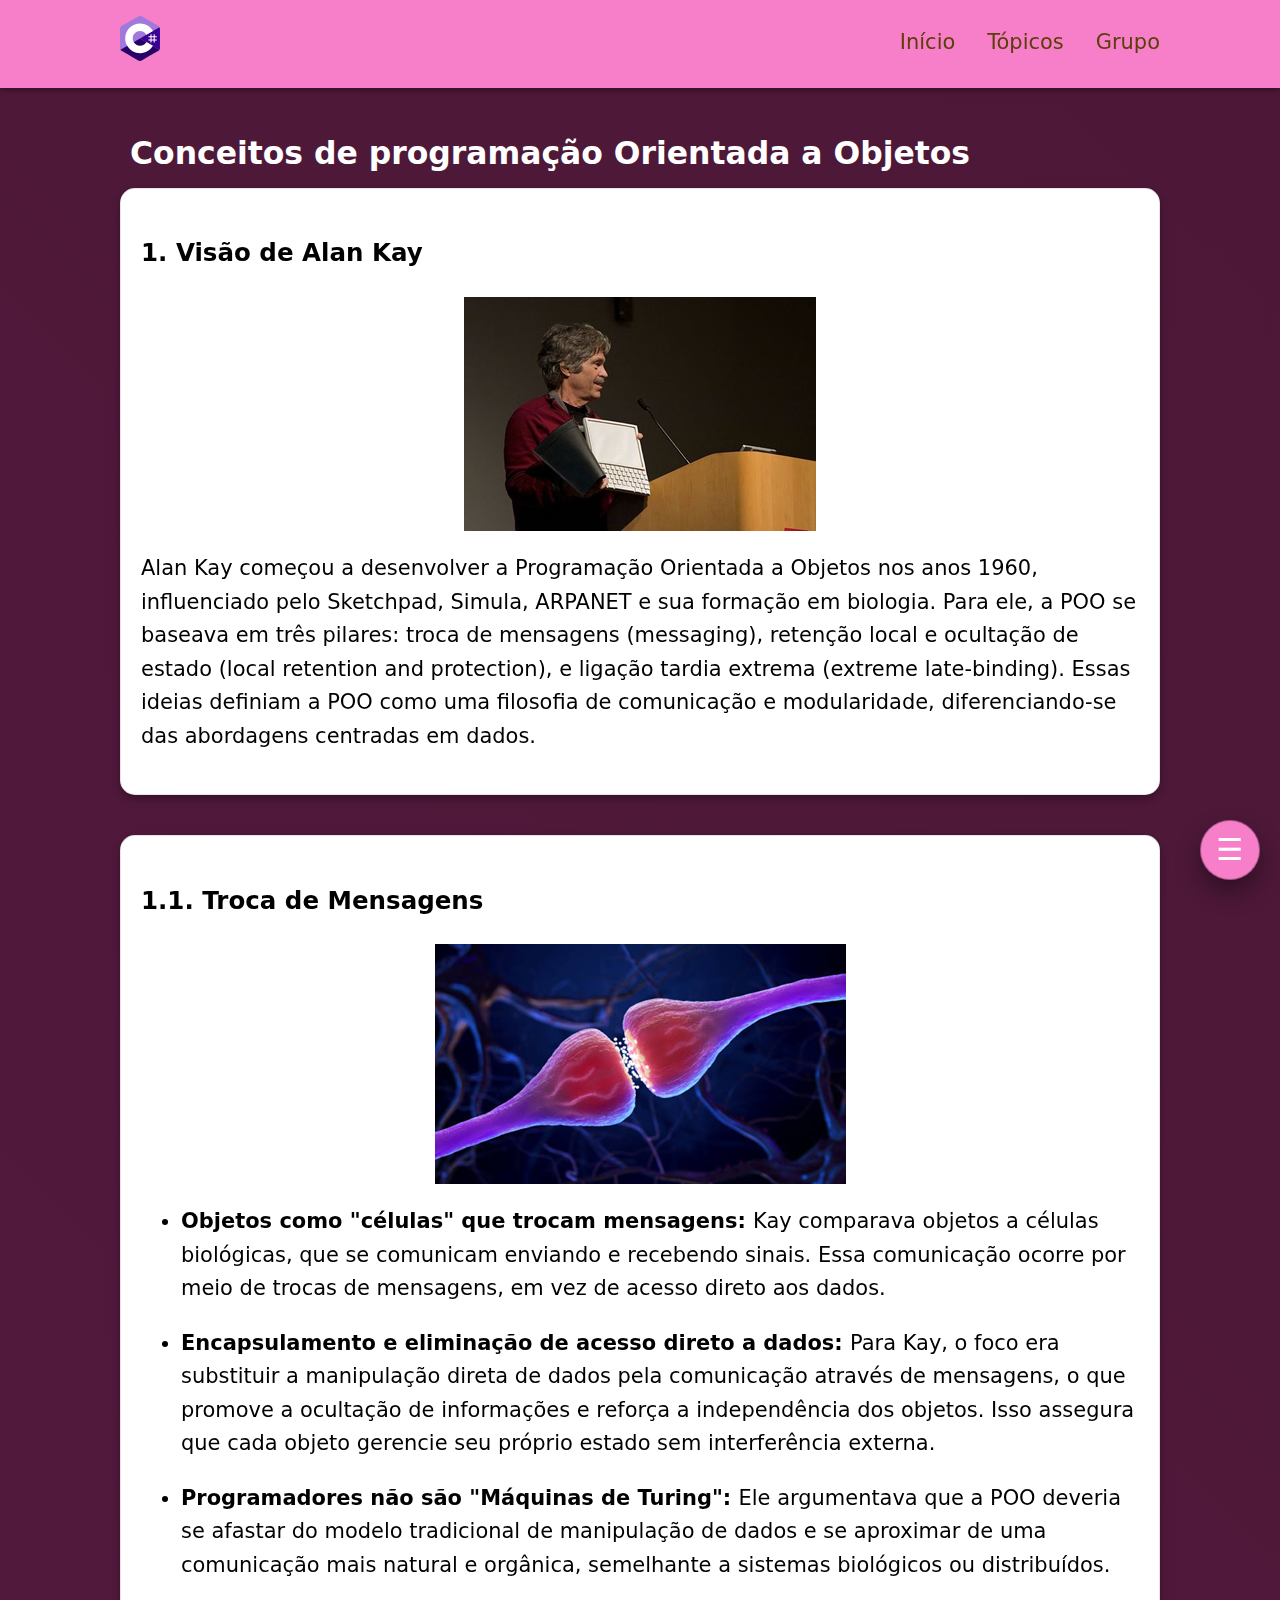
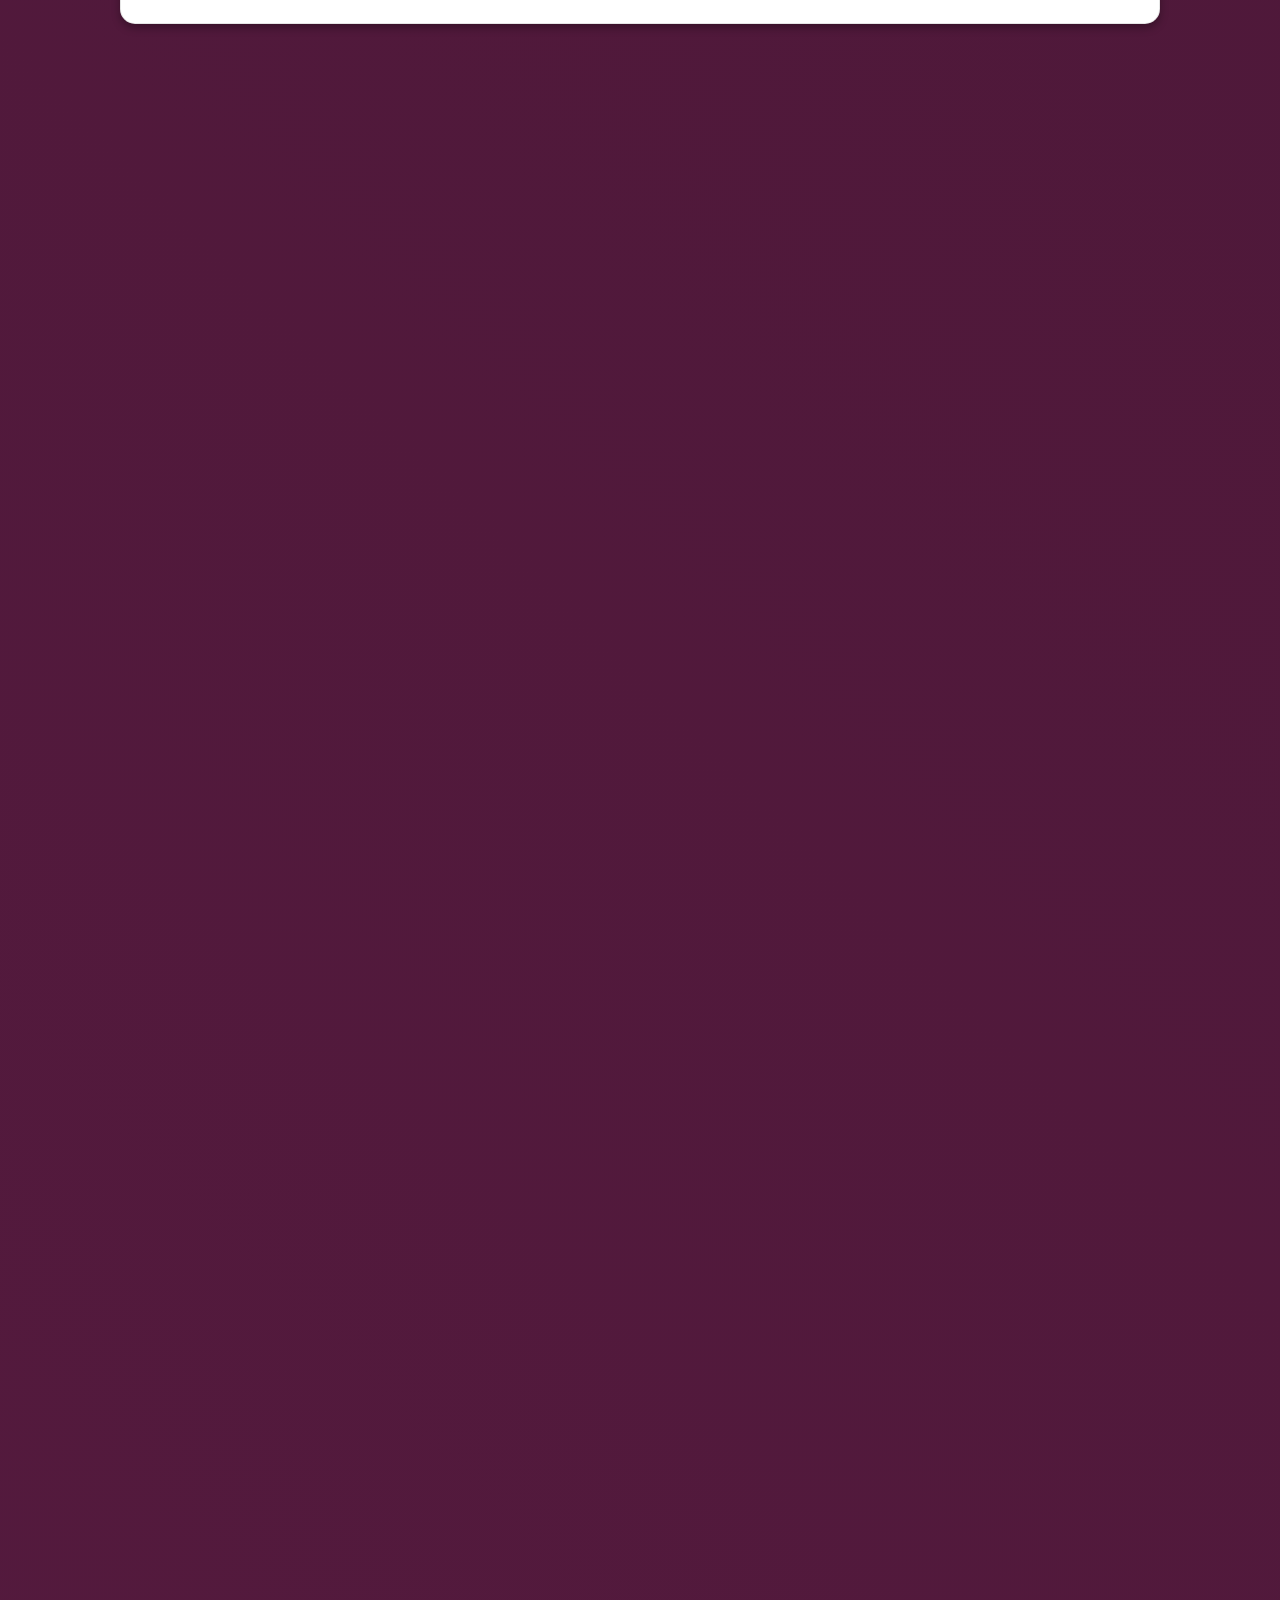
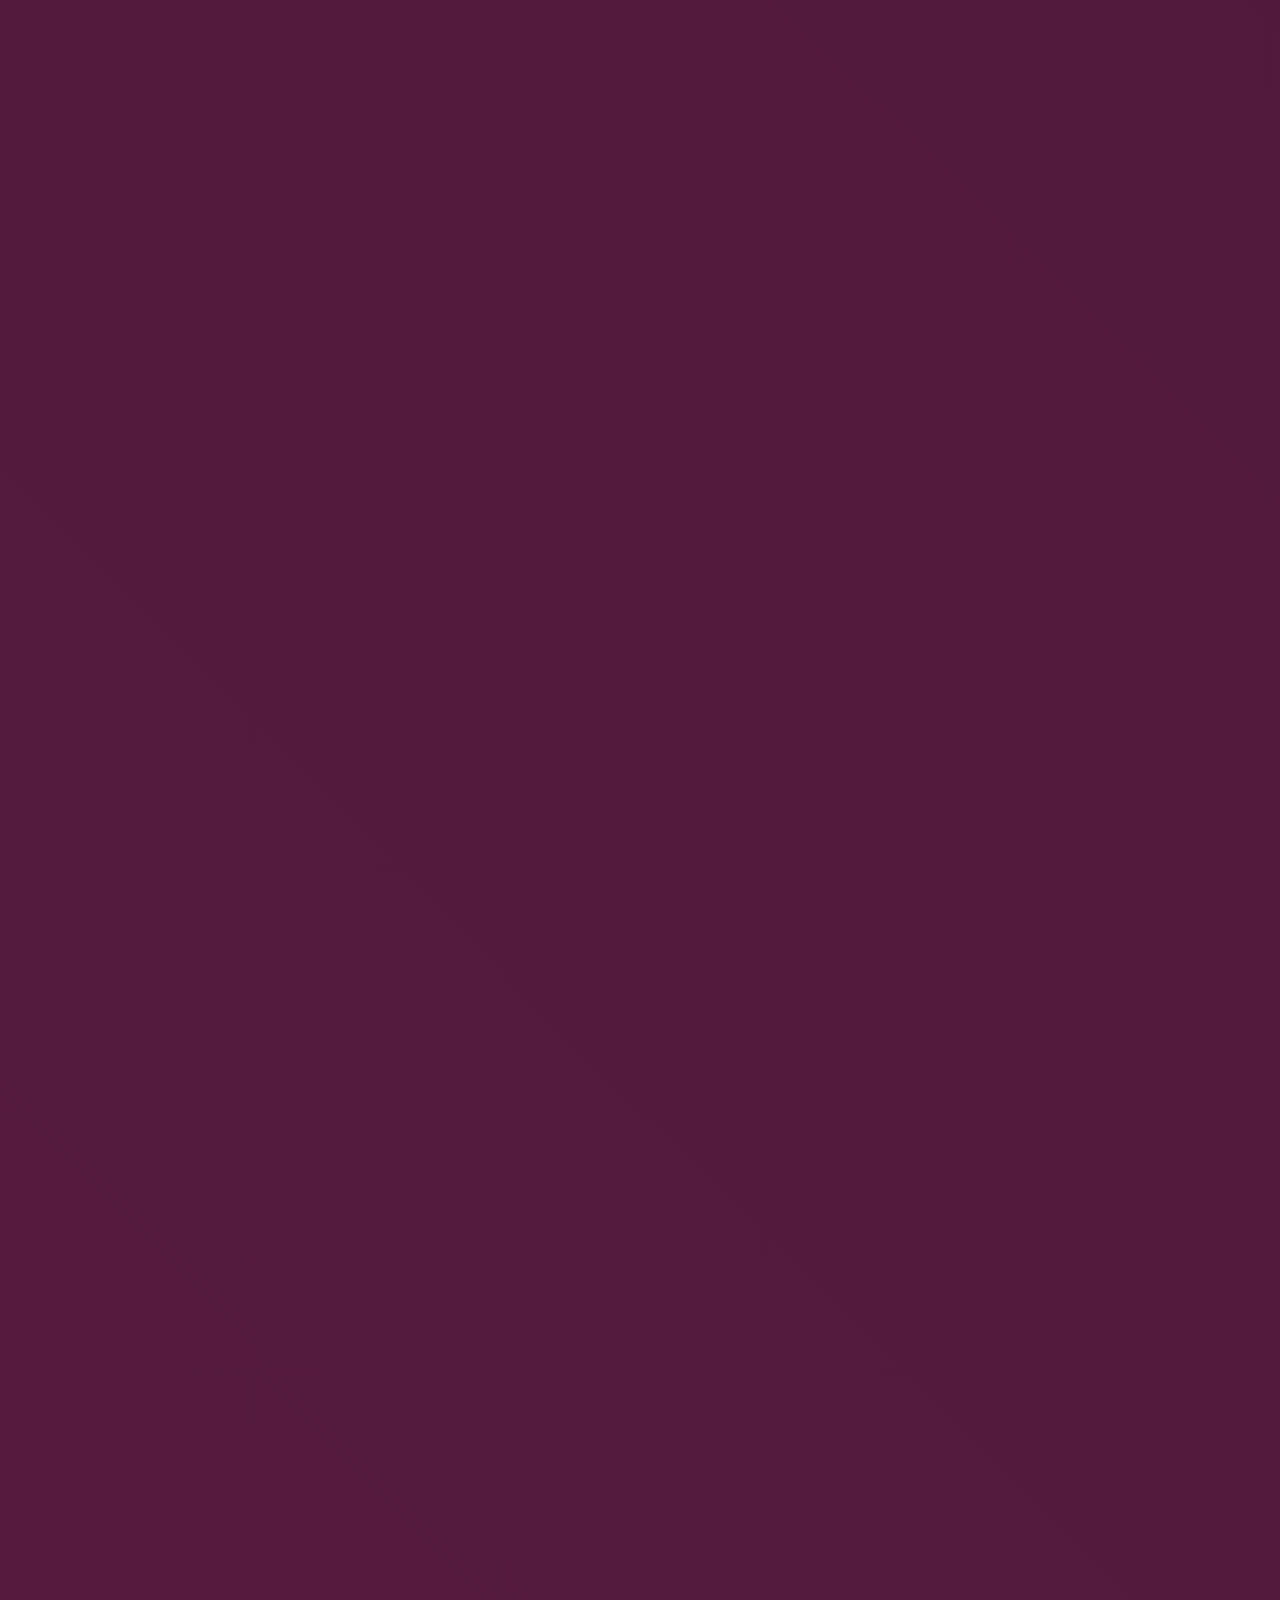
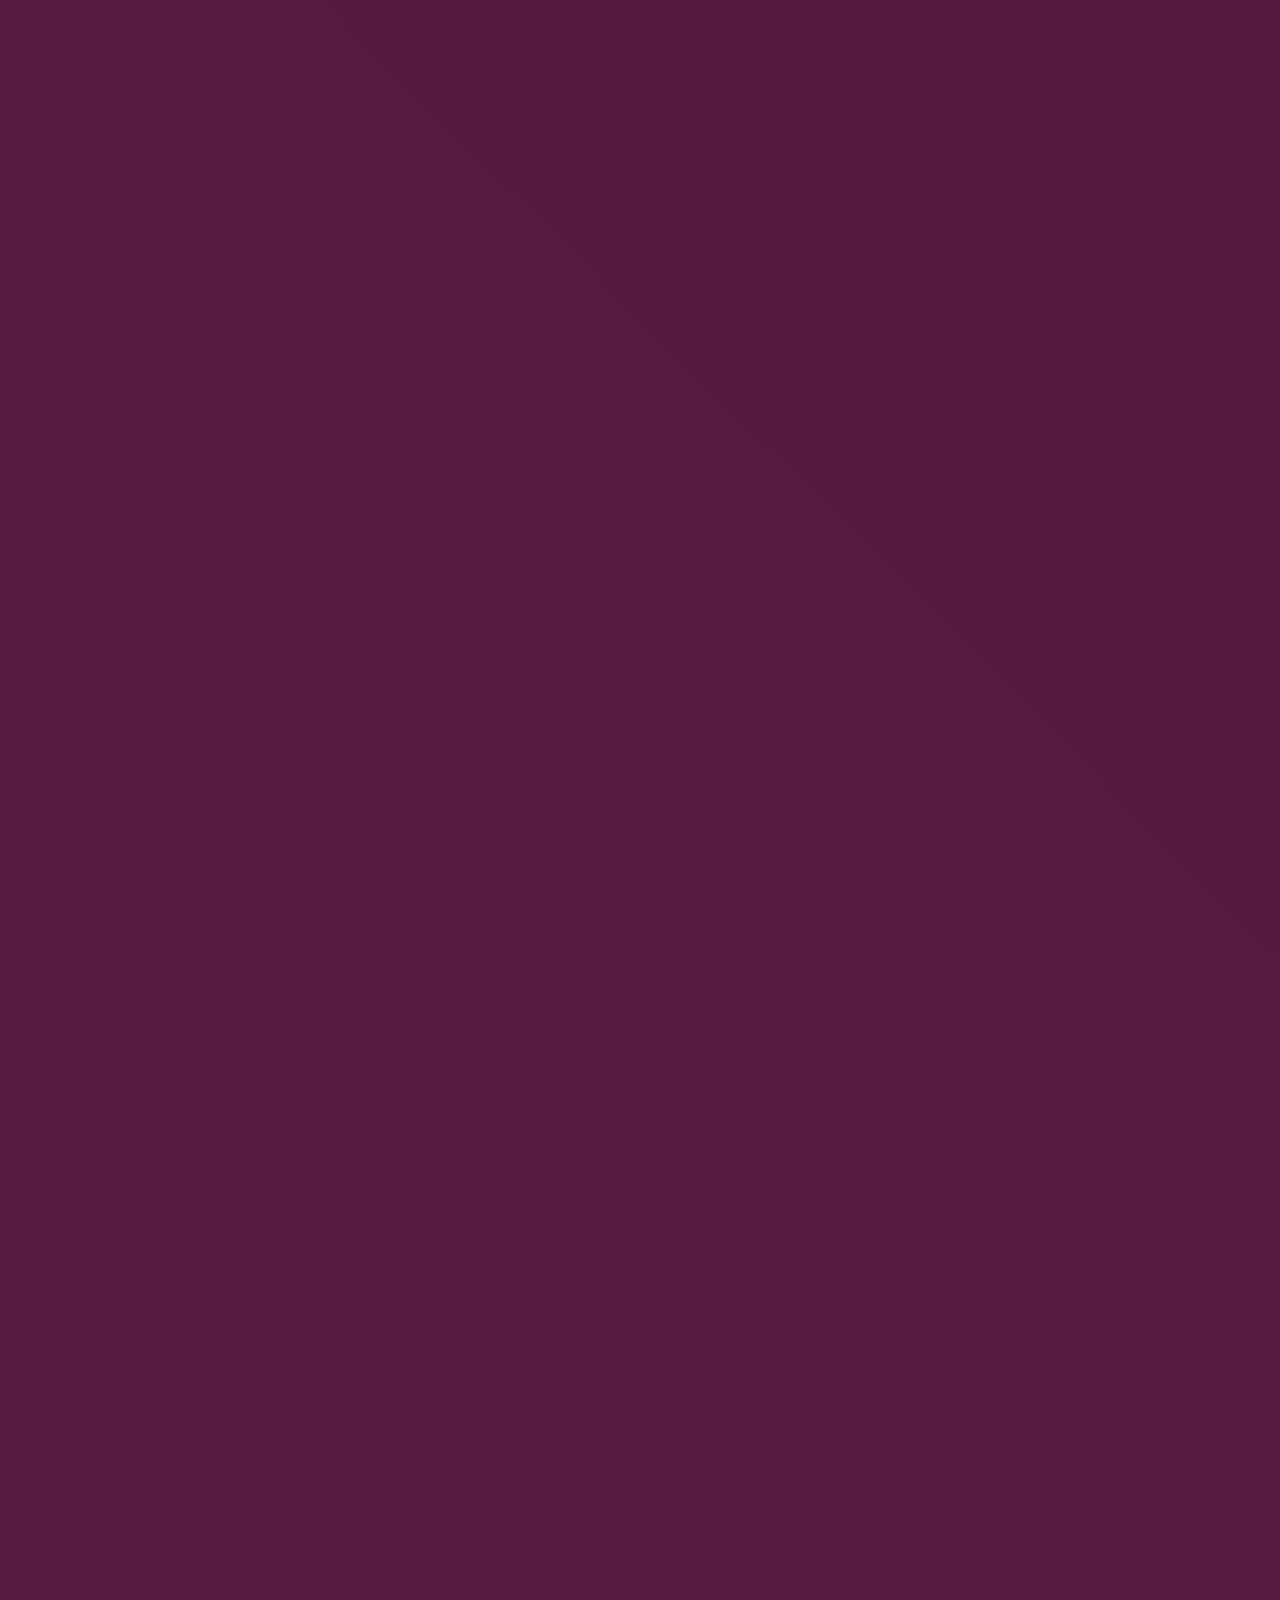
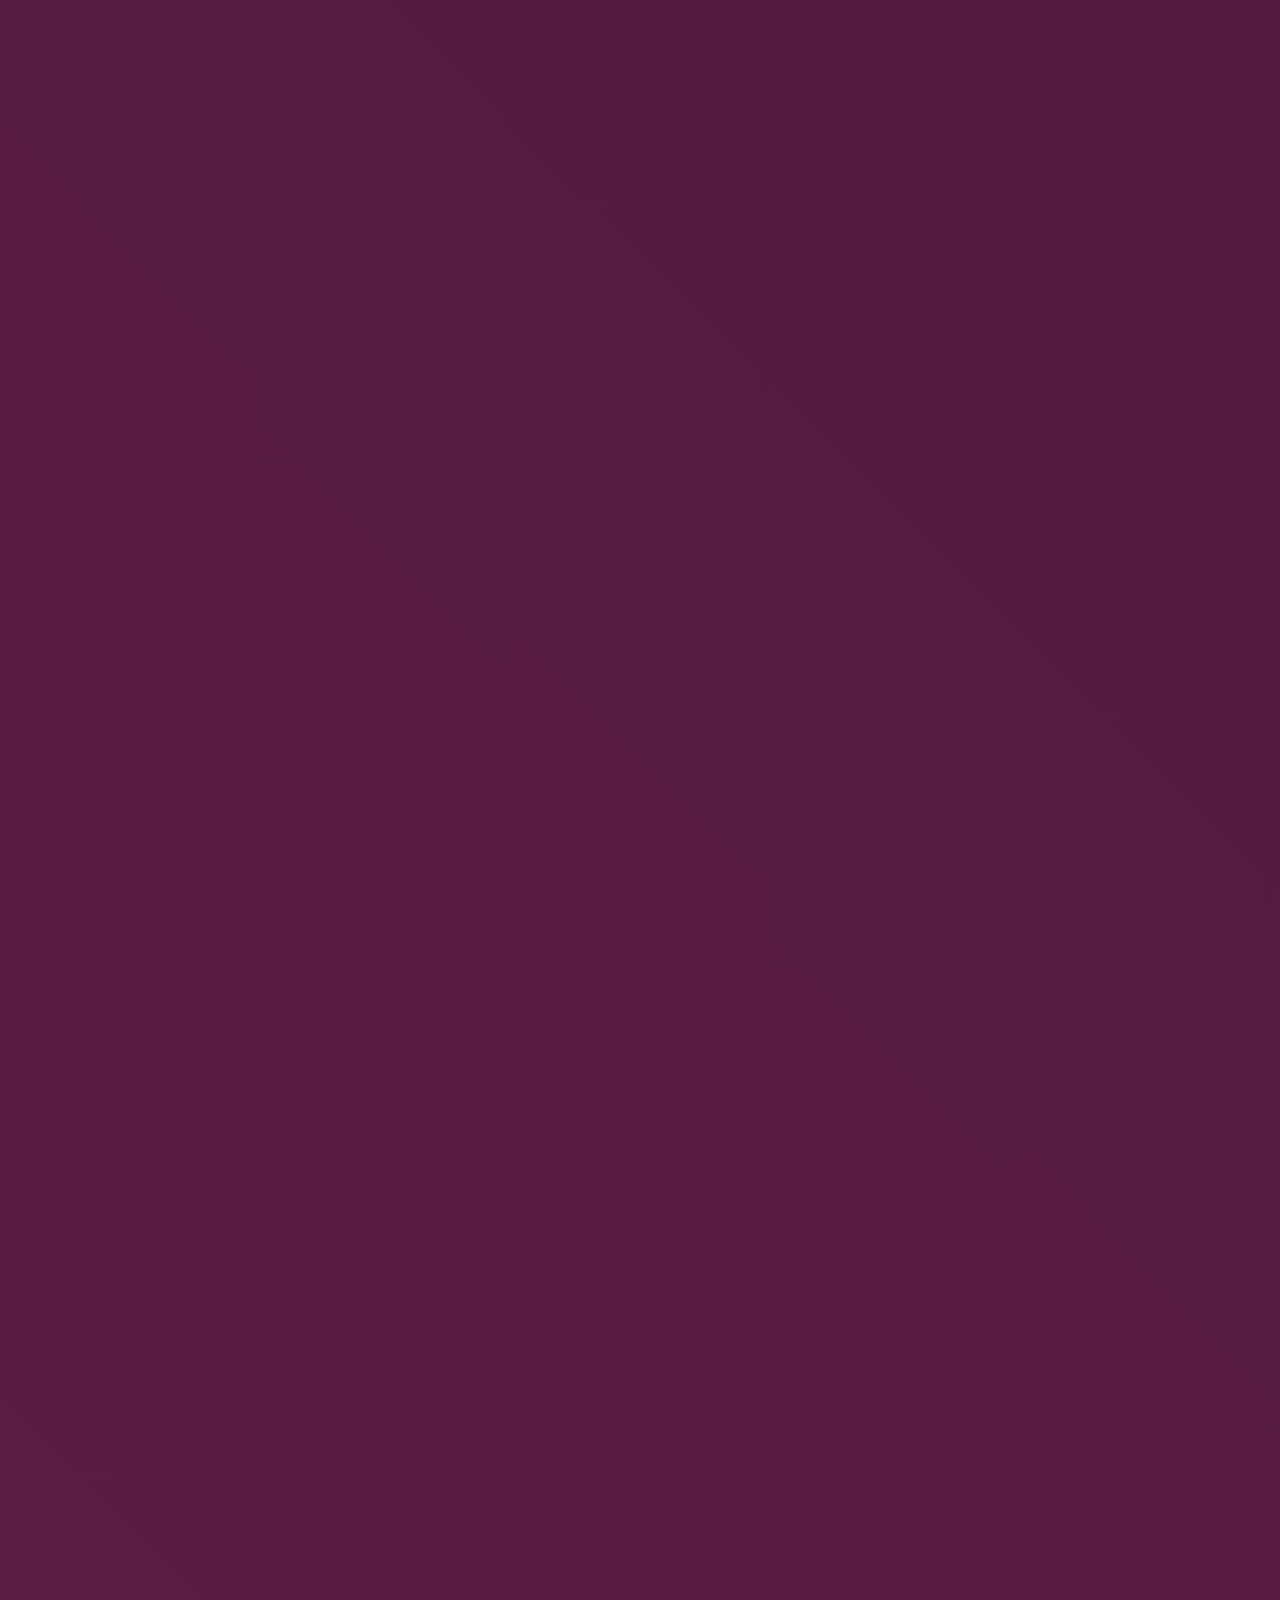
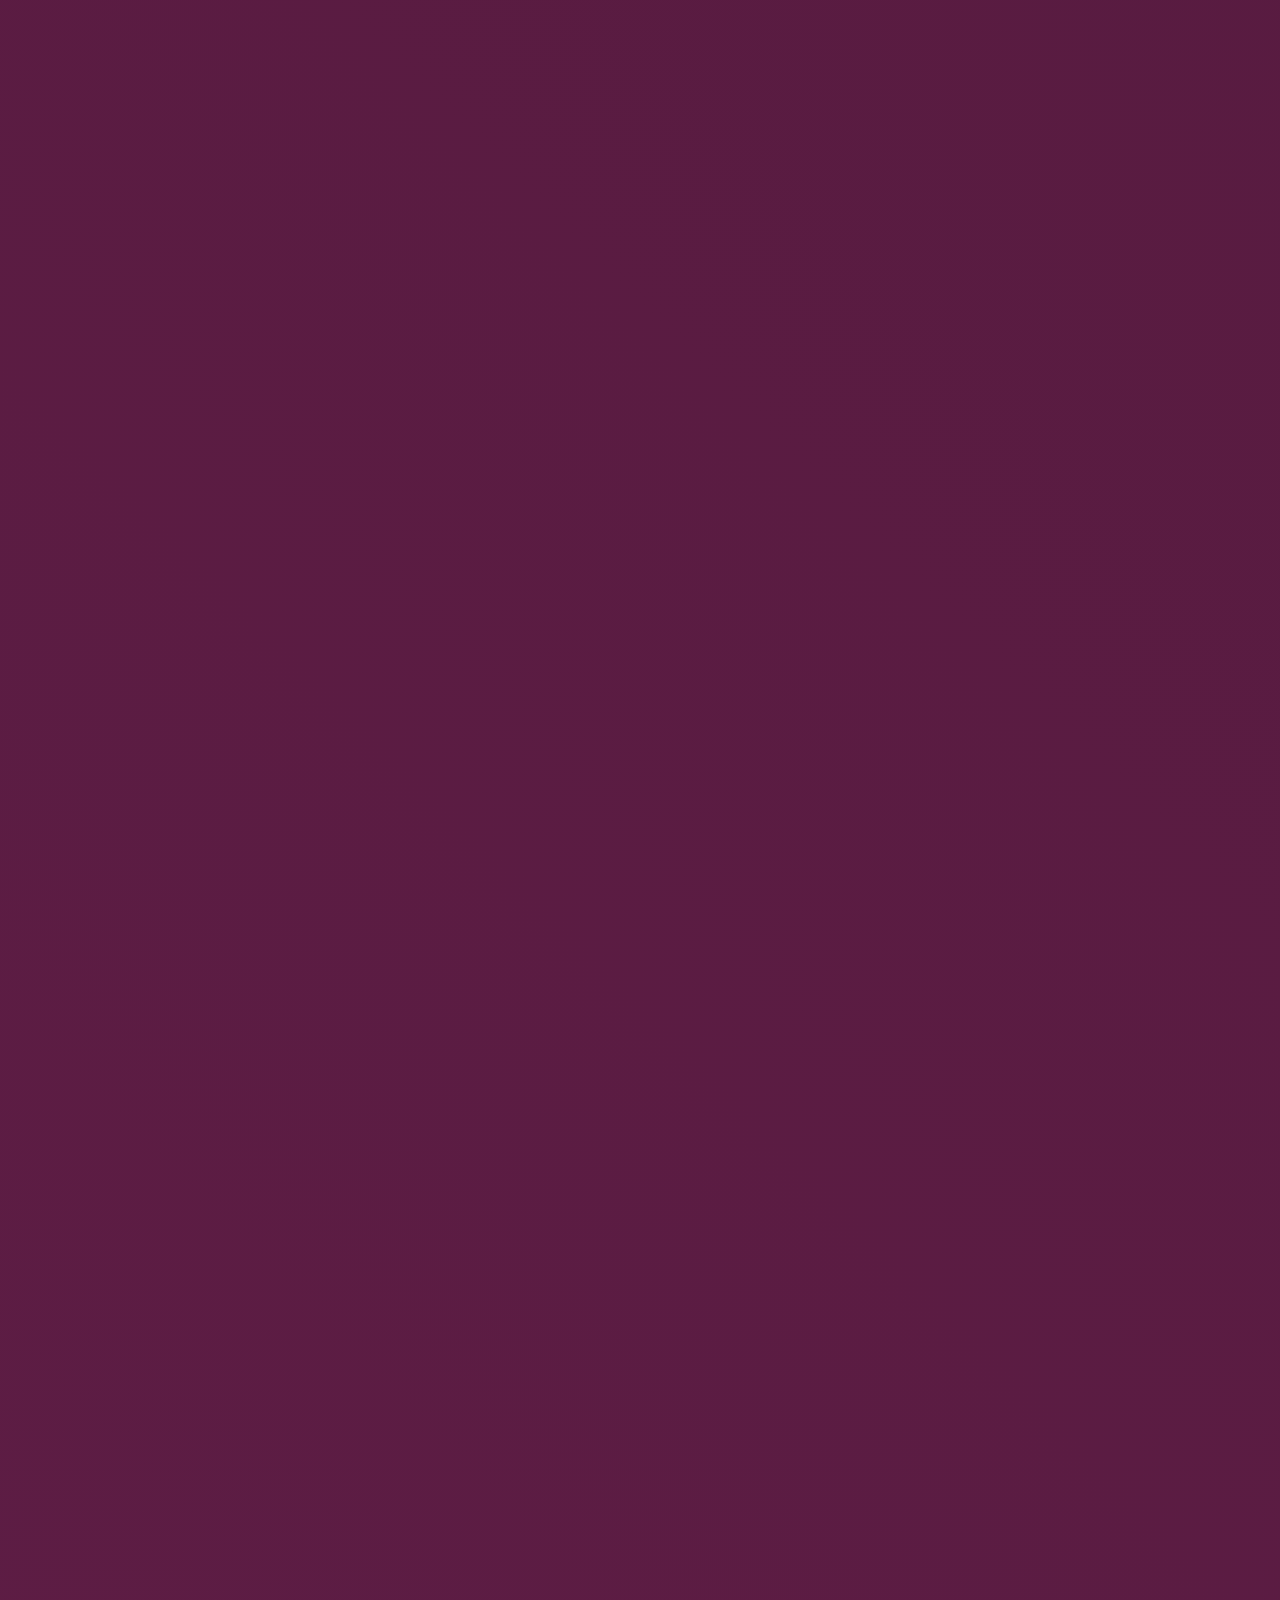
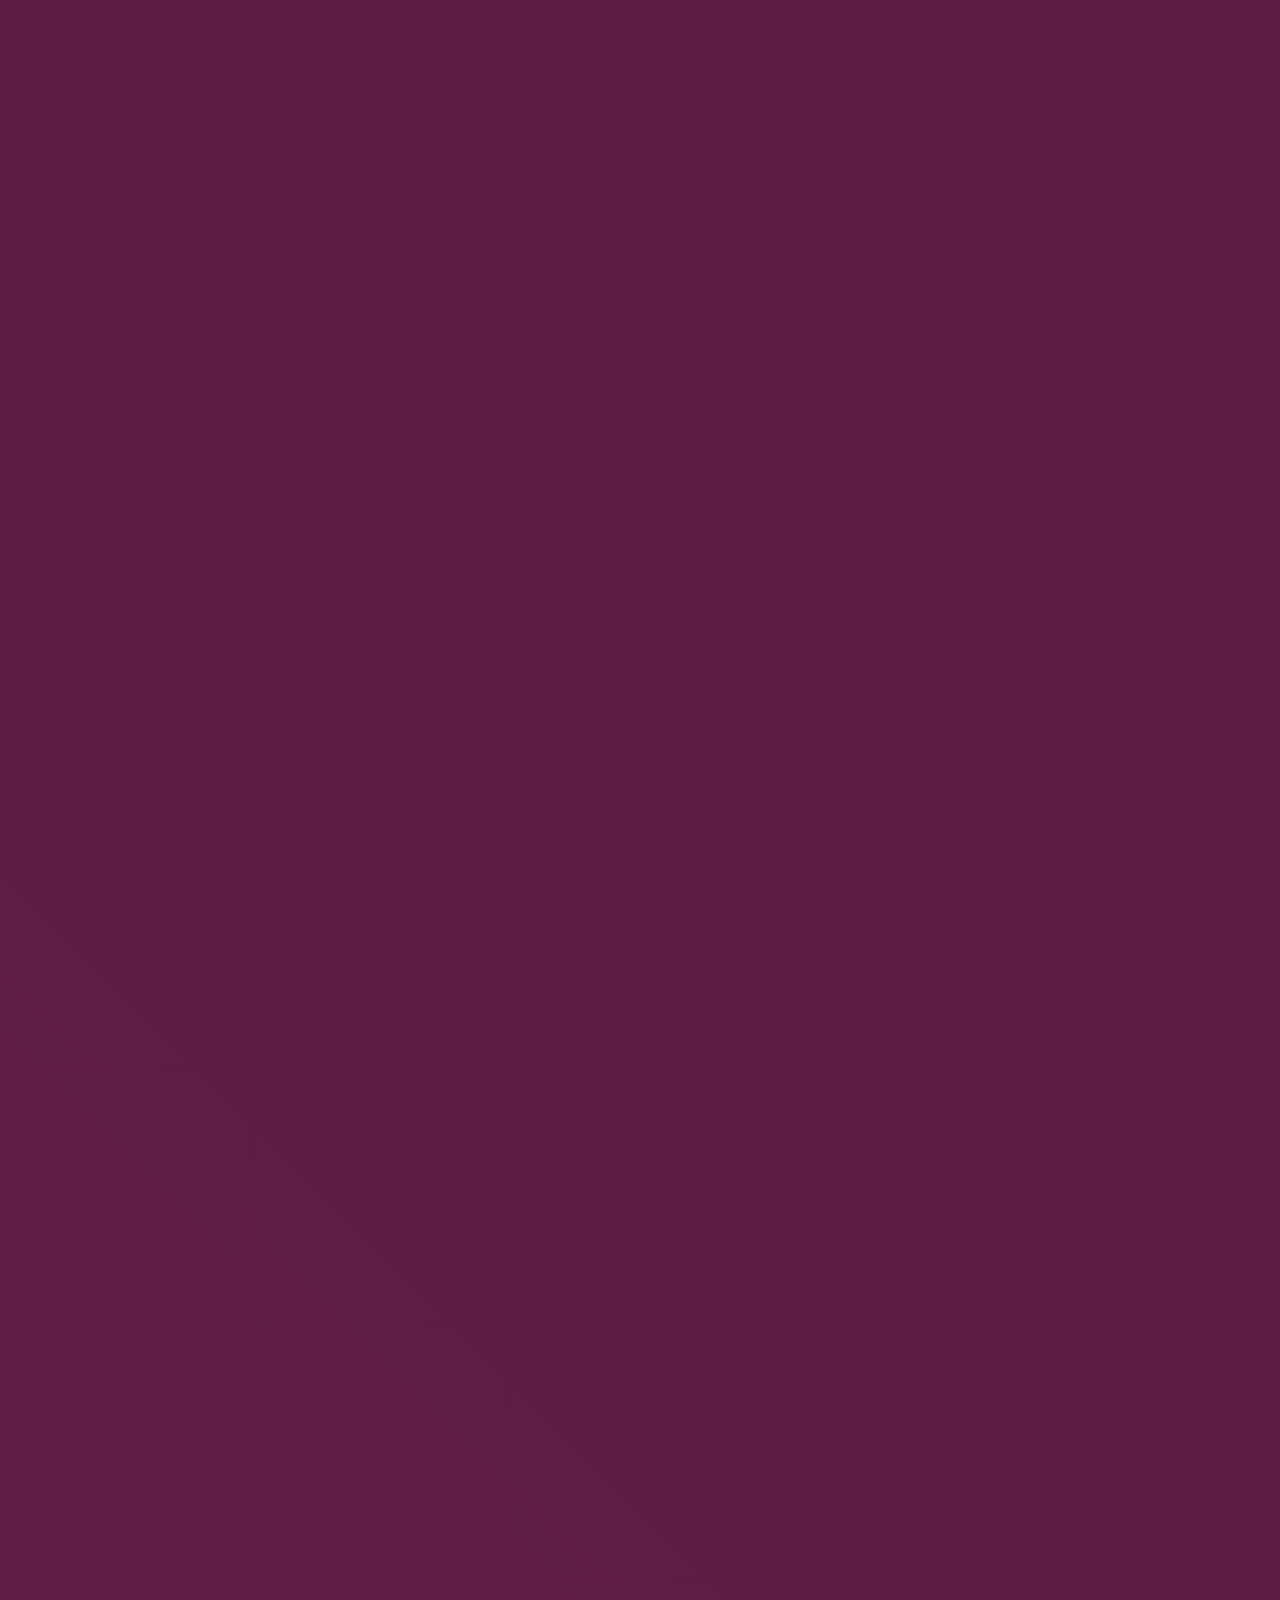
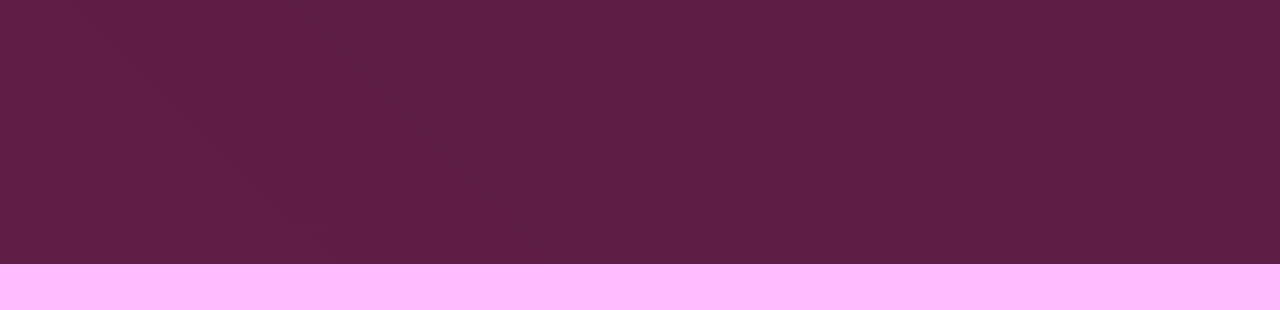
<file: src/pages/conceitos_poo/conceitos_poo.html>
<!DOCTYPE html>
<html lang="en">
<head>
    <meta charset="UTF-8">
    <meta name="viewport" content="width=device-width, initial-scale=1.0">
    <link rel="stylesheet" href="../../style/style.css">
    <title>Document</title>
</head>
<body>
    <header class="primary-header">
        <div class="wrapper">
            <div class="primary-header__inner">
            <span class="logo">
                <img src="../../assets/c-sharp-c.svg" alt="Logo" class="navbar-logo">
            </span>
            <ul class="nav-list">
                <li><a href="#">Início</a></li>
                <li><a id="open-modal-topic">Tópicos</a></li>
                <!-- <li><a href="#">Curiosidades</a></li> -->
                <li><a id="open-modal-group">Grupo</a></li>
            </ul>
            </div>
        </div>
        </header>
    <main>
        <div class="wrapper">
            <!-- <h2 id="page-title">Programação Orientada a Objetos</h2> -->
            <h2 id="b_01">Conceitos de programação Orientada a Objetos</h2>
            <div class="content-container">
                <h3>1. Visão de Alan Kay</h3>
                <img src="./assets/Imagem11.png" alt="">
                <p>Alan Kay começou a desenvolver a Programação Orientada a Objetos nos anos 1960, influenciado pelo Sketchpad, Simula, 
                    ARPANET e sua formação em biologia. Para ele, a POO se baseava em três pilares: troca de mensagens (messaging), retenção 
                    local e ocultação de estado (local retention and protection), e ligação tardia extrema (extreme late-binding). Essas 
                    ideias definiam a POO como uma filosofia de comunicação e modularidade, diferenciando-se das abordagens centradas em dados.</p>
            </div>
            <h2 id="b_02"></h2>
            <div class="content-container">
                <h3>1.1. Troca de Mensagens</h3>
                <img src="./assets/Imagem12.png" alt="">
                <ul>
                    <li><p><strong>Objetos como "células" que trocam mensagens: </strong>Kay comparava objetos a células biológicas, 
                        que se comunicam enviando e recebendo sinais. Essa comunicação ocorre por meio de trocas de mensagens, 
                        em vez de acesso direto aos dados.</p></li>
                    <li><p><strong>Encapsulamento e eliminação de acesso direto a dados: </strong>Para Kay, o foco era substituir a 
                        manipulação direta de dados pela comunicação através de mensagens, o que promove a ocultação de informações e reforça 
                        a independência dos objetos. Isso assegura que cada objeto gerencie seu próprio estado sem interferência externa.</p></li>
                    <li><p><strong>Programadores não são "Máquinas de Turing": </strong>Ele argumentava que a POO deveria se afastar do modelo 
                        tradicional de manipulação de dados e se aproximar de uma comunicação mais natural e orgânica, semelhante a sistemas biológicos ou 
                        distribuídos.</p></li>
                </ul>
            </div>
            <h2 id="b_03"></h2>
            <div class="content-container">
                <h3>1.2. Retenção local e ocultação de estado</h3>
                <img src="./assets/Imagem13.png" alt="">
                <ul>
                    <li><p><strong>Encapsulamento como princípio fundamental: </strong></p>Na visão de Kay, o encapsulamento era central 
                        para a POO, limitando o acesso ao estado interno do objeto. Isso permitia que os objetos controlassem suas próprias 
                        modificações, reforçando a ideia de retenção local, onde cada objeto mantém seu estado de forma segura.</li>
                    <li><p><strong>Objetos como entidades independentes que gerenciam seu próprio estado: </strong>O acesso direto ao 
                        estado de um objeto era evitado, promovendo uma abordagem em que a manipulação de dados ocorria exclusivamente através 
                        de mensagens, permitindo que os objetos fossem "agentes ativos" que respondem a estímulos.</p></li>
                    <li><p><strong>Substituição de dados acessíveis por comportamentos encapsulados: </strong></p>Em vez de ver os objetos 
                        apenas como recipientes de dados com métodos para manipulação, Kay via os objetos como possuidores de comportamentos 
                        internos que respondiam dinamicamente às mensagens recebidas.</li>
                </ul>
            </div>
            <h2 id="b_04"></h2>
            <div class="content-container">
                <h3>1.3. Ligação tardia</h3>
                <ul>
                    <li><p><strong>Dinamismo e ligação tardia extrema: </strong></p>Para Kay, a ligação tardia permitia adiar a decisão sobre qual método 
                        seria chamado até o momento da execução. Isso possibilita que diferentes objetos respondessem à mesma mensagem de maneiras diversas, 
                        dependendo do contexto.</li>
                    <li><p><strong>Polimorfismo como extensão natural da ligação tardia: </strong></p>O polimorfismo, na visão de Kay, envolvia a capacidade 
                        dos objetos de responder de forma flexível a mensagens semelhantes. Isso ia além da sobrescrita de métodos em subclasses, permitindo 
                        comportamentos dinâmicos que se ajustavam ao contexto.</li>
                    <li><p><strong>Composição em vez de herança rígida: </strong></p>Ele via a herança estrita como uma limitação e preferia sistemas onde 
                        os objetos pudessem evoluir e modificar seu comportamento de forma fluida. A composição e a comunicação entre objetos eram mais importantes
                        do que uma hierarquia fixa.</li>
                </ul>
            </div>
            <h2 id="b_05"></h2>
            <div class="content-container">
                <h3>1.4. NON-DATA POO vs Tipos abstratos de dados</h3>
                <p>A visão de Alan Kay sobre POO era centrada na eliminação de dados acessíveis e na comunicação por mensagens, com os objetos agindo como 
                    "agentes ativos" que gerenciam seu próprio estado e interagem dinamicamente. Para ele, a POO não deveria focar em dados, mas sim no 
                    comportamento e na flexibilidade de objetos que respondem a estímulos. No entanto, a comunidade de computação seguiu um caminho diferente, 
                    adotando a POO como uma forma de encapsular dados e expor operações por meio de interfaces, seguindo a abordagem dos Abstract Data Types (ADTs).</p>
            </div>
            <h2 id="b_06"></h2>
            <div class="content-container">
                <h3>2. Robert Sebesta sobre POO: o que uma linguagem deve ter para suportar orientação a objetos?</h3>
                <p>Para que uma linguagem de programação suporte orientação a objetos (POO), ela precisa fornecer suporte a 
                    três elementos-chave: tipos de dados abstratos, herança e vinculação dinâmica de chamadas a métodos.</p>
                <h3>2.1. Tipos abstratos de dados</h3>
                <p>A abstração é a capacidade de representar algo apenas com seus atributos e comportamentos mais relevantes, removendo 
                    detalhes desnecessários. Ela é fundamental para combater a complexidade dos sistemas, pois permite focar nos aspectos essenciais.</p>

                <p>Existem dois tipos principais de abstração:</p>

                <ul>
                    <li><p>Abstração de processos: Utiliza subprogramas para representar ações específicas, como <code>sortInt(list, listLen)</code>.</p></li>
                    <li><p>Abstração de dados: Representa um dado com seus atributos essenciais, sem se preocupar com os detalhes de implementação, 
                        por exemplo, tratar um dado <code>Pessoa</code> apenas com as informações mais significativas.</p></li>
                </ul>

                <p>Um tipo abstrato de dado (TAD) é um exemplo de abstração de dados e deve satisfazer duas condições:</p>

                <p><strong>1. </strong>O programa que usa o TAD não precisa conhecer sua implementação interna, apenas as operações disponíveis, promovendo 
                    encapsulamento e ocultação de informações.</p>
                <p><strong>2. </strong>A implementação do tipo e seus protocolos de operação devem estar contidos em uma única unidade sintática.</p>
                <p>Um exemplo classico de tipo abstrato de dados é uma pilha:</p>
                <img src="./assets/Imagem14.png" alt="">
            </div>
            <h2 id="b_07"></h2>
            <div class="content-container">
                <h3>2.1.2. Questões de projeto sobre os TADS</h3>
                <ul>
                    <li><p><strong>Unidade sintática: </strong>O TAD deve encapsular a definição do tipo e seus comportamentos, geralmente através de classes.</p></li>
                </ul>
                <img src="./assets/Imagem15.png" alt="">
                <ul>
                    <li><p><strong>Parametrização de tipos: </strong>Permite que TADs sejam flexíveis e aceitem diferentes tipos de dados, como uma pilha que pode armazenar qualquer tipo</p></li>
                </ul>
                <img src="./assets/Imagem16.png	" alt="">
                <ul>
                    <li>
                        <p><strong>Mecanismos de controle de acesso: </strong>Regulam a visibilidade e modificabilidade dos componentes de um TAD, utilizando modificadores de acesso como <code>public</code>, <code>private</code> e <code>protected</code>.</p>
                    </li>
                </ul>
                <img src="./assets/Imagem17.png" alt="">
            </div>
            <h2 id="b_08"></h2>
            <div class="content-container">
                <h3>2.1.3. Construções de encapsulamento</h3>
                <div>
                    <h4>Grandes softwares têm três necessidades:</h4>
                    <ol>
                        <li>Uma maneira de organização, além da simples divisão em subprogramas.</li>
                        <li>Realizar compilação parcial.</li>
                        <li>Gerenciar a colisão de nomes.</li>
                    </ol>
                    <p>No cenário apresentado, o encapsulamento ajuda a agrupar códigos e dados logicamente relacionados em uma única unidade independente.</p>
                </div>
            </div>
            <h2 id="b_09"></h2>
            <div class="content-container">
                <h3>2.2. Herança</h2>

                <p>A herança surgiu para resolver limitações dos TADs tradicionais, permitindo que novas classes sejam criadas com base em outras já existentes. Dessa forma, é possível reutilizar código, organizar hierarquias e modificar funcionalidades por meio de sobrescrita de métodos.</p>

                <h3>Conceitos relacionados:</h3>
                <ul>
                    <li><p><strong>Classes: </strong>Definem TADs em POO.</p></li>
                    <li><p><strong>Objetos: </strong>Instâncias de classes.</p></li>
                    <li><p><strong>Classe derivada (subclasse): </strong>Herda de uma classe pai (superclasse).</p></li>
                    <li><p><strong>Métodos: </strong>Subprogramas que definem o comportamento das classes.</p></li>
                </ul>

                <p>A herança pode criar dependência entre classes, levando a um design rígido. Uma alternativa é a composição, onde uma classe "possui" outra como atributo, em vez de "ser uma" daquela classe.</p>
            </div>
            <h2 id="b_10"></h2>
            <div class="content-container">
                <h3>2.3. Vinculação dinâmica</h3>
                <p>Permite que uma variável polimórfica aponte para objetos de uma classe ou qualquer uma de suas subclasses. Quando métodos são chamados através dessas variáveis, a vinculação ao método específico ocorre em tempo de execução, promovendo flexibilidade.</p>
                <img src="./assets/Imagem18.png" alt="">
                <p>A vinculação dinâmica permite que os softwares sejam mais facilmente modificados, mas ao mesmo tempo tem um custo maior devido a chamadas desses métodos.</p>
                <ul>
                    <li><strong>Classes e métodos abstratos:</strong> Classes abstratas possuem pelo menos um método sem implementação e não podem ser instanciadas.</li>
                </ul>
            </div>
            <h2 id="b_11"></h2>
            <div class="content-container">
                <h3>3. Questões de prijeto relevantes para POO</h3>
                <h4>3.1. Exclusividade de Objetos</h4>
                <p>Se tudo na minha linguagem é tratado como um objeto, isso proporciona maior elegância e uniformidade. No entanto, essa abordagem 
                    pode resultar em um desempenho inferior em operações simples.
                    
                </p>
                <p>Uma alternativa ao uso exclusivo de objetos é combinar um sistema tradicional de tipos de dados primitivos, no estilo imperativo, 
                    com um modelo orientado a objetos. Embora essa estratégia ofereça maior rapidez em operações com tipos simples, ela pode tornar o 
                    sistema de tipos da linguagem confuso para aqueles que não são especialistas.</p>
            </div>
            <h2 id="b_12"></h2>
            <div class="content-container">
                <h3>3.2. Subclasses são subtipos?</h3>
                <img src="./assets/Imagem19.png" alt="">
                <p>Uma subclasse é considerada um subtipo se mantiver a relação "é uma" com sua classe pai. Isso significa que objetos da subclasse podem ser utilizados em qualquer contexto onde a classe pai é válida, sem causar erros de tipo.</p>
                <p>Além disso, os objetos da subclasse devem se comportar de maneira equivalente aos objetos da classe pai, conforme o princípio da substituição de Liskov. Isso implica que, se q(x) é uma propriedade demonstrável para objetos x do tipo T, 
                    então q(y) deve ser verdadeiro para objetos y do tipo S, onde S é um subtipo de T.</p>
            </div>
            <h2 id="b_13"></h2>
            <div class="content-container">
                <h3>3.3. Herança simples ou Herança múltipla?</h3>
                <ul>
                    <li><strong>Herança simples:</strong> Permite derivar de apenas uma classe.</li>
                    <li><strong>Herança múltipla:</strong> Permite derivar de várias classes, mas aumenta a complexidade e a dependência entre as classes.</li>
                </ul>
                <img src="./assets/Imagem20.png" alt="">
                <p>Uma alternativa à herança múltipla são as interfaces, que definem um conjunto de métodos que devem ser implementados pela classe que as 
                    adota. Uma classe pode implementar várias interfaces, proporcionando uma maneira mais flexível e organizada de compartilhar 
                    comportamentos entre diferentes classes.</p>
            </div>
            <h2 id="rf_01"></h2>
            <div class="content-container">
                <p><strong>Referências:</strong></p>
                <div class="reference-content">
                    <p>Robert Sebesta, Concepts of programming languages, 9ª edição. Capítulo 11 e 12.</p>
                </div>
                <div class="reference-content">
                    <p>C# Standard: DOTNET. C# Standard - Grammar. Disponível em: <a target="_blank" href="https://github.com/dotnet/csharpstandard/blob/V6-standard/standard/grammar.md">https://github.com/dotnet/csharpstandard/blob/V6-standard/standard/grammar.md</a></p>
                </div>
                <div class="reference-content">
                    <p>Dr. Alan Kay on OOP: KAY, Alan. Dr. Alan Kay on the Meaning of “Object-Oriented Programming”. Disponível em: <a target="_blank" href="https://userpage.fu-berlin.de/~ram/pub/pub_jf47ht81Ht/doc_kay_oop_en">https://userpage.fu-berlin.de/~ram/pub/pub_jf47ht81Ht/doc_kay_oop_en</a></p>
                </div>
                <div class="reference-content">
                    <p>Early History of Smalltalk: WorryDream. The Early History Of Smalltalk. Disponível em: <a target="_blank" href="https://worrydream.com/EarlyHistoryOfSmalltalk/">https://worrydream.com/EarlyHistoryOfSmalltalk/</a></p>
                </div>
            </div>
            </div>
        <div class="footer">

        </div>
    </main>
        <!-- Modal de Tópicos -->
        <div id="modal-topic" class="modal">
            <div class="modal-content">
                <span class="close-btn" id="close-modal-topic">&times;</span>
                <h2>Tópicos</h2>
                <p class="bloco-modal" data-section="b_01">1. Visão de Alan Kay</p>
                <p class="bloco-modal" data-section="b_02">1.1. Troca de Mensagens</p>
                <p class="bloco-modal" data-section="b_03">1.2. Retenção local e ocultação de estado</p>
                <p class="bloco-modal" data-section="b_04">1.3. Ligação tardia</p>
                <p class="bloco-modal" data-section="b_05">1.4. NON-DATA POO vs Tipos abstratos de dados</p>
                <p class="bloco-modal" data-section="b_06">2. Robert Sebesta sobre POO</p>
                <p class="bloco-modal" data-section="b_07">2.1.2. Questões de projeto sobre os TADS</p>
                <p class="bloco-modal" data-section="b_08">2.1.3. Construções de encapsulamento</p>
                <p class="bloco-modal" data-section="b_09">2.2. Herança</p>
                <p class="bloco-modal" data-section="b_10">2.3. Vinculação dinâmica/p>
                    <p class="bloco-modal" data-section="b_11">3.1. Exclusividade de Objetos</p>
                    <p class="bloco-modal" data-section="b_12">3.2. Subclasses são subtipos?</p>
                    <p class="bloco-modal" data-section="b_13">3.3. Herança simples ou Herança múltipla?</p>
                    <p class="bloco-modal" data-section="rf_01">Referencias</p>
            </div>
        </div>

    <!-- Modal de Grupo -->
    <div id="modal-group" class="modal" id="open-pages-nav">
        <div class="modal-content">
            <span class="close-btn" id="close-modal-group">&times;</span> 
            <h2>Nosso Grupo</h2>
            <p>Guilherme Araújo Rodrigues - 30311705</p>
            <p>Gustavo Martins Figueiredo - 29527741</p>
            <p>João Victor Moulin Dantas -  29350301</p>
            <p>João Victor Martins - 30946948/p>
            <p>Matheus Martins Maximo - 29912997</p>
            <p>Polyana Cunha - 30225701</p>
            <p>Rodrigo Machado Holanda Junior -30256593</p>
        </div>
    </div>
    <!-- Botao flutuante -->
    <div class="floating-button" id="open-pages-nav-btn">
        <span class="icon-sandwich">&#9776;</span>
    </div>

    <!-- Modal de Navegação de Páginas -->
    <div id="pages-nav" class="pages-nav-modal">
        <div class="pages-nav-modal-content">
            <span class="close-btn" id="close-pages-nav">&times;</span>
            <h2>Ver um tema</h2>
            <div class="blocks-container">
                <a href="../historia_poo/historia_poo.html">
                    <div class="block">1. História POO</div>
                </a>
                <!-- vantages e desvantagens -->
                <a href="../conceitos_poo/conceitos_poo.html">
                    <div class="block">2. Conceitos de POO</div>
                </a>
                <a href="../dominios_aplicacoes/dominios_aplicacoes.html">
                    <div class="block">3. Domínio de aplicações</div>
                </a>
                <a href="../contribuicao_influencia/contribuicao_influencia.html">
                    <div class="block">4. Contribuição e influencia para a computação</div>
                </a>
                <!-- analise da linguagem -->
                <a href="../historia_cSRH/historia_cSRH.html">
                    <div class="block">5. História C#</div>
                </a>
                <a href="../linha_do_tempo/linha_do_tempo.html">
                    <div class="block">6. Linha do tempo POO</div>
                </a>
                <a href="../cSRH_vs_python/cSRH_vs_python.html">
                    <div class="block">7. C# vs Python</div>
                </a>
                <a href="../cSRH_vs_java/cSRH_vs_java.html">
                    <div class="block">8. C# vs Java</div>
                </a>
                <a href="../cSRH_vs_CPP/cSRH_vs_CPP.html">
                    <div class="block">9. C# vs C++</div>
                </a>
                <a href="../comunidade_mercado/comunidade_mercado.html">
                    <div class="block">10. Comunidade e Mercado de Trabalho</div>
                </a>
                <!-- foco prático -->
                <a href="../conceitos_solid/conceitos_solid.html">
                    <div class="block">11. Conceitos de SOLID</div>
                </a>
                <a href="../superposicao_quantica/superposicao_quantica.html">
                    <div class="block">12. Superposição quantica</div>
                </a>
            </div>
        </div>
    </div>

    <script src="../../scripts/script.js"></script>
</body>
</html>
</file>
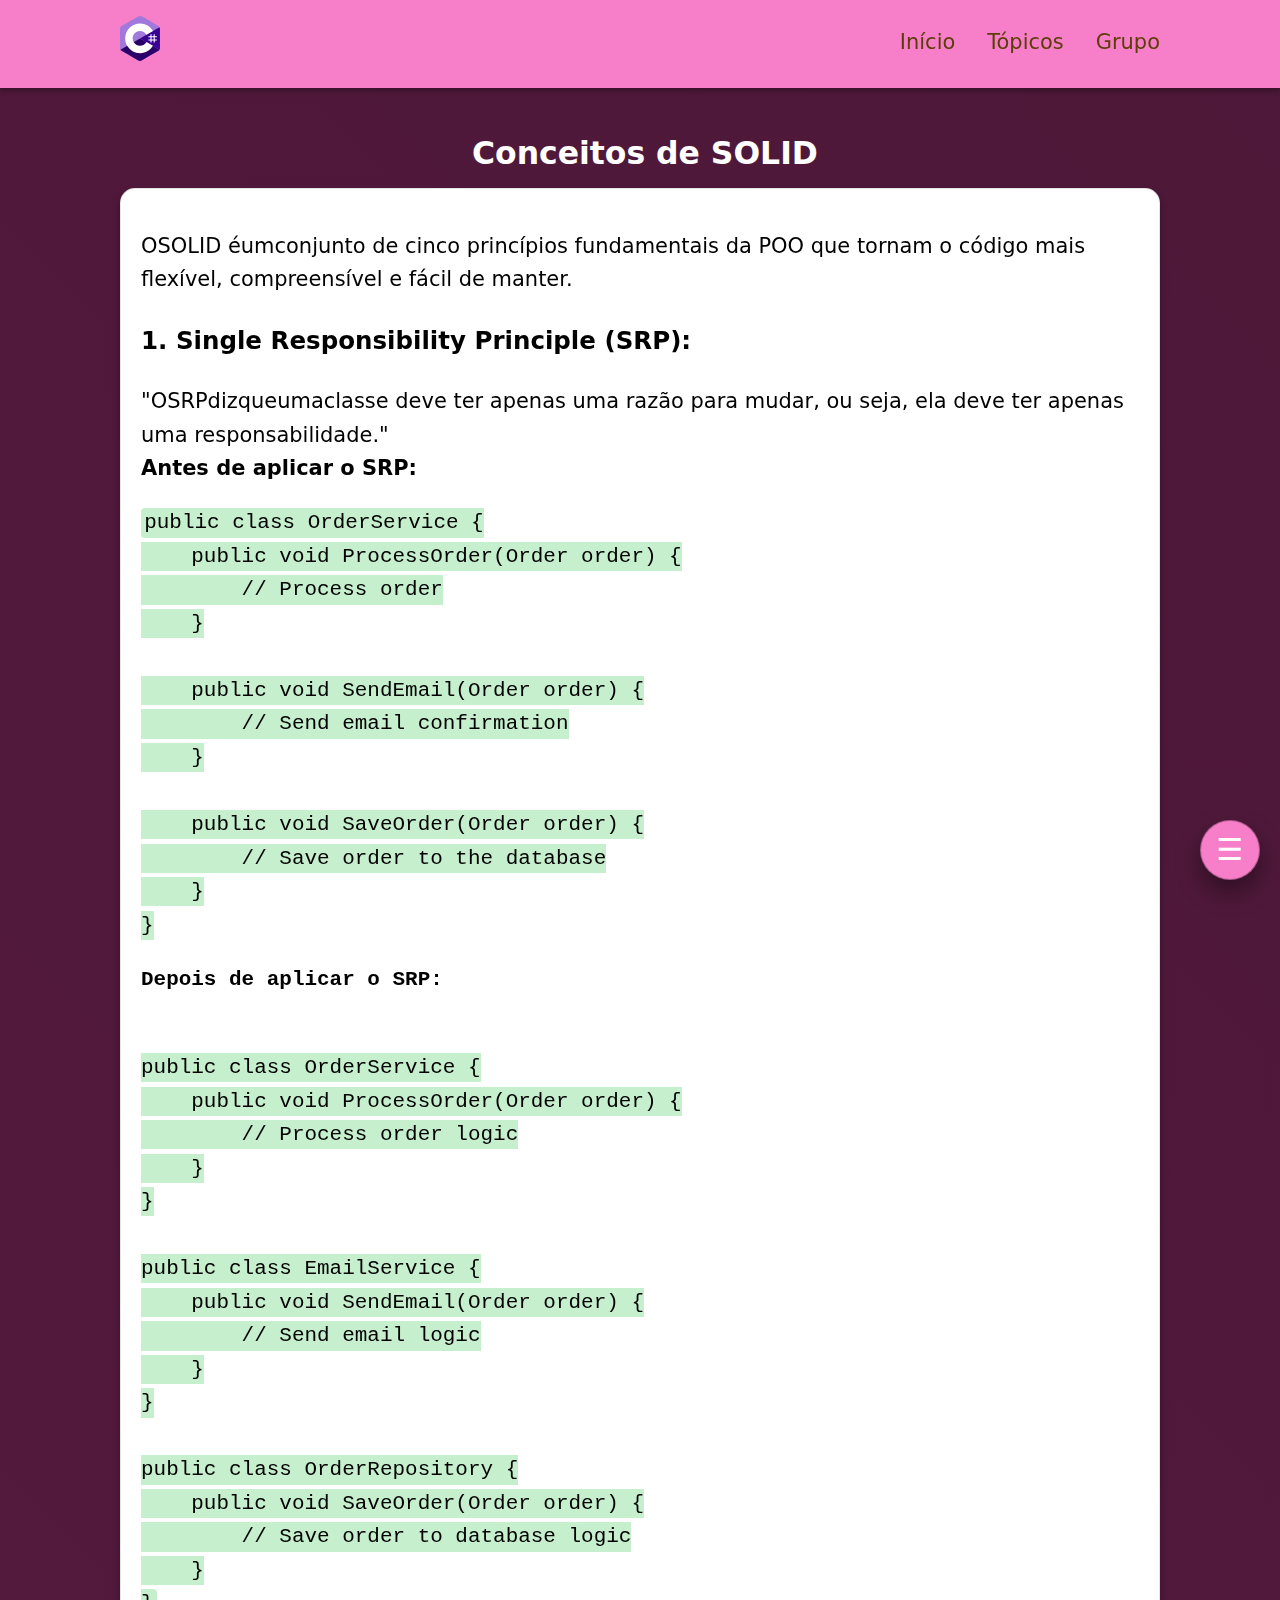
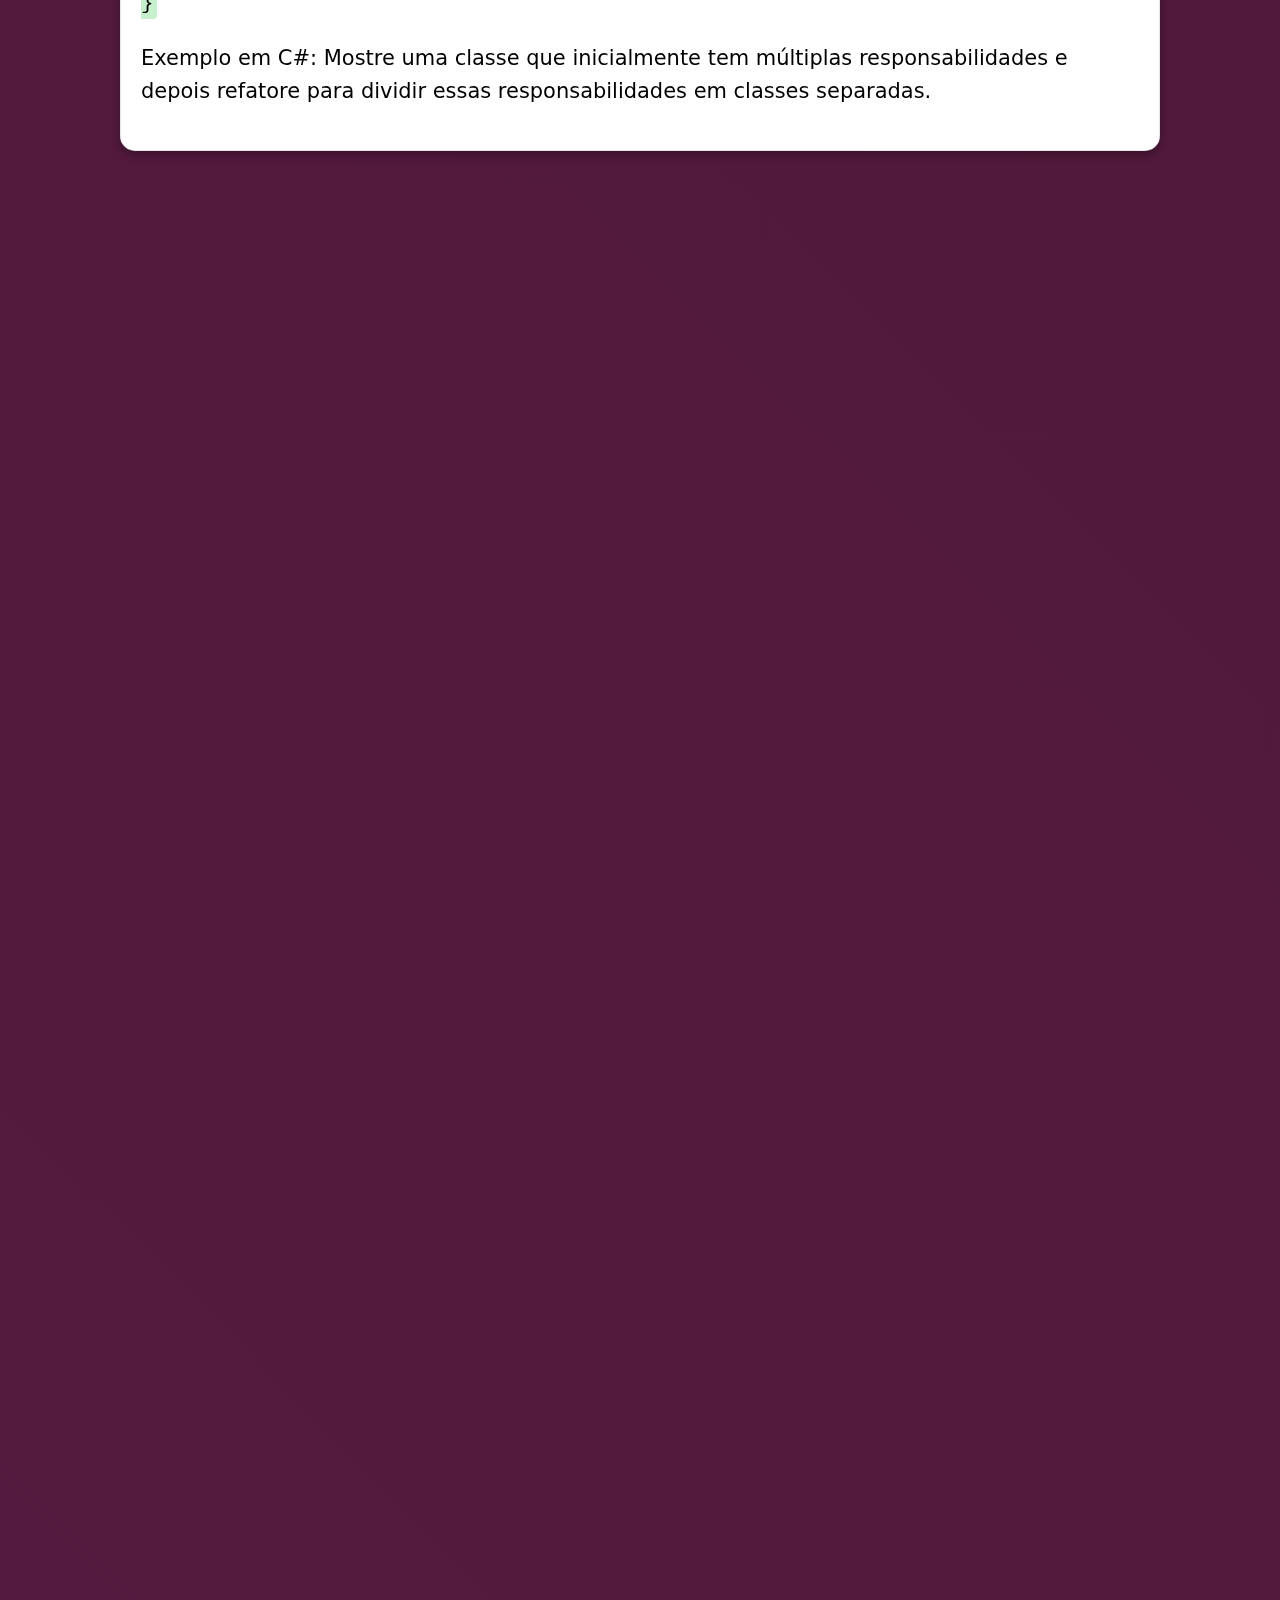
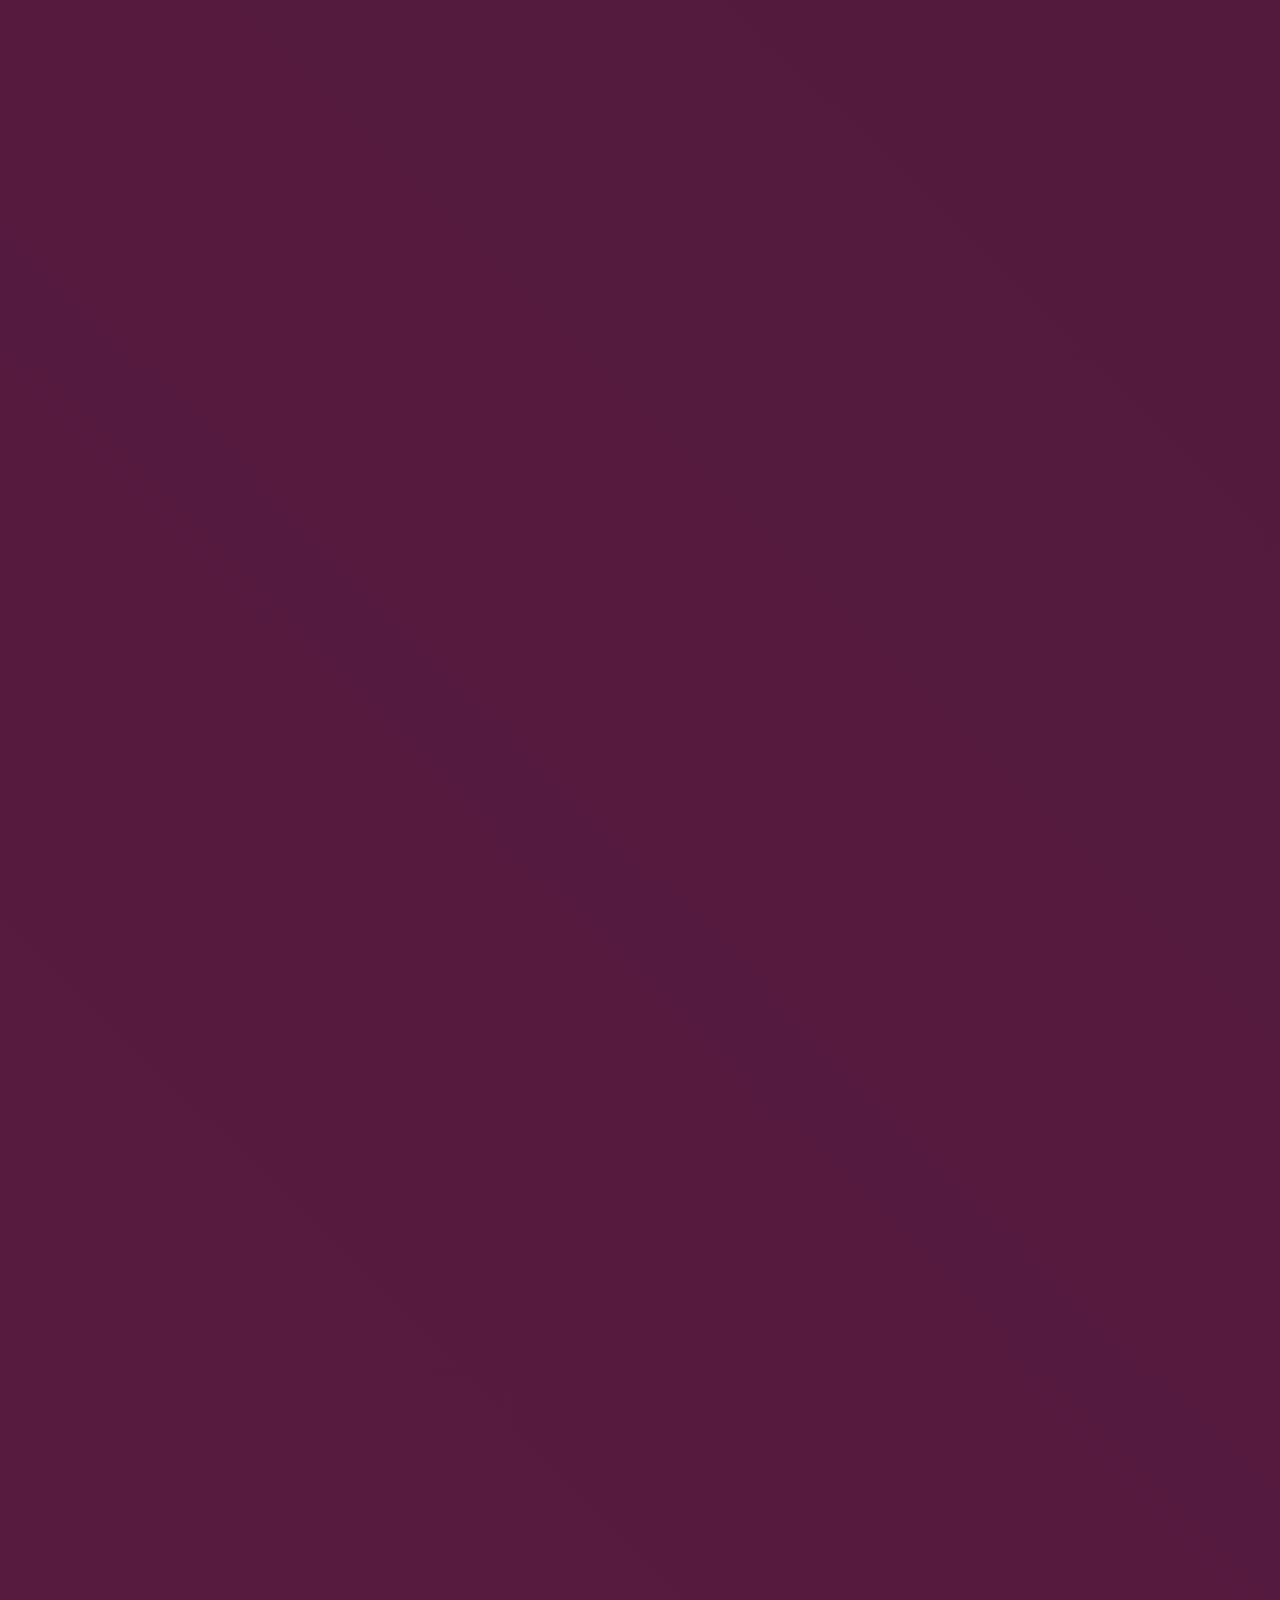
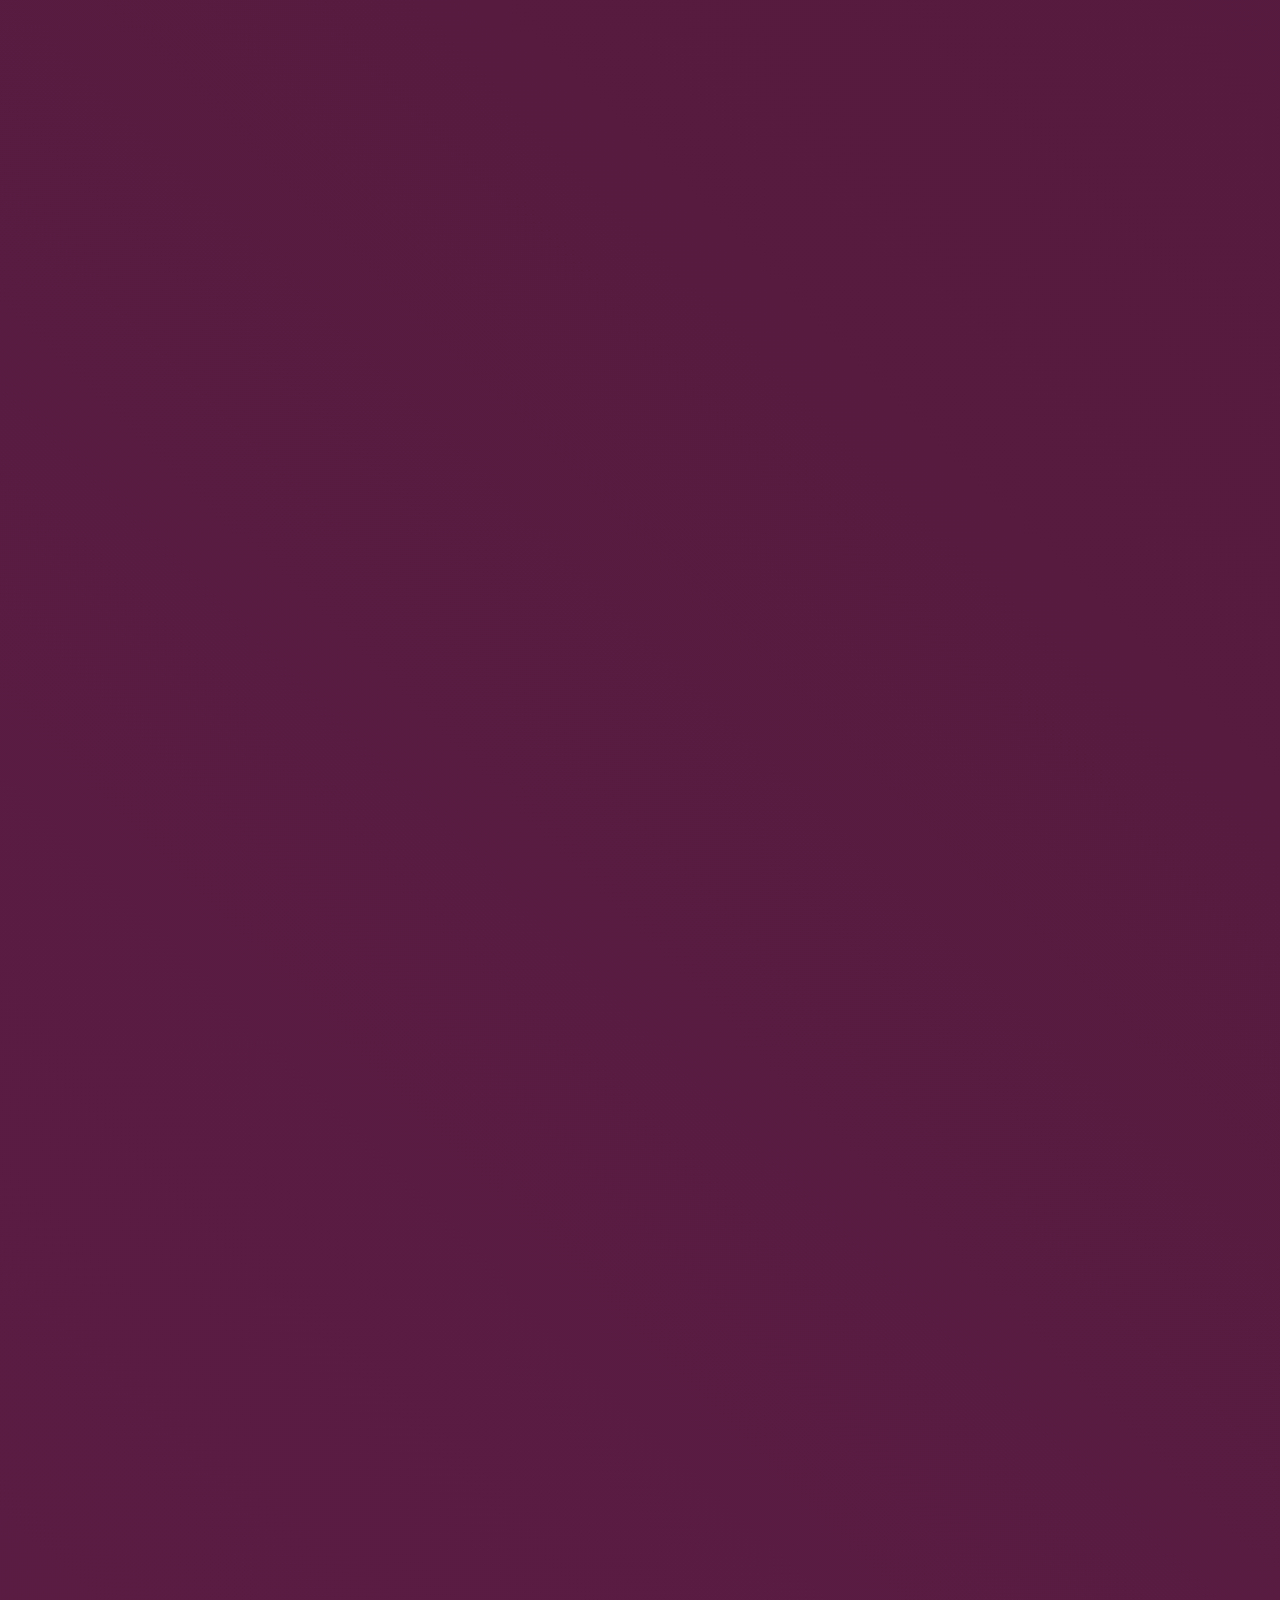
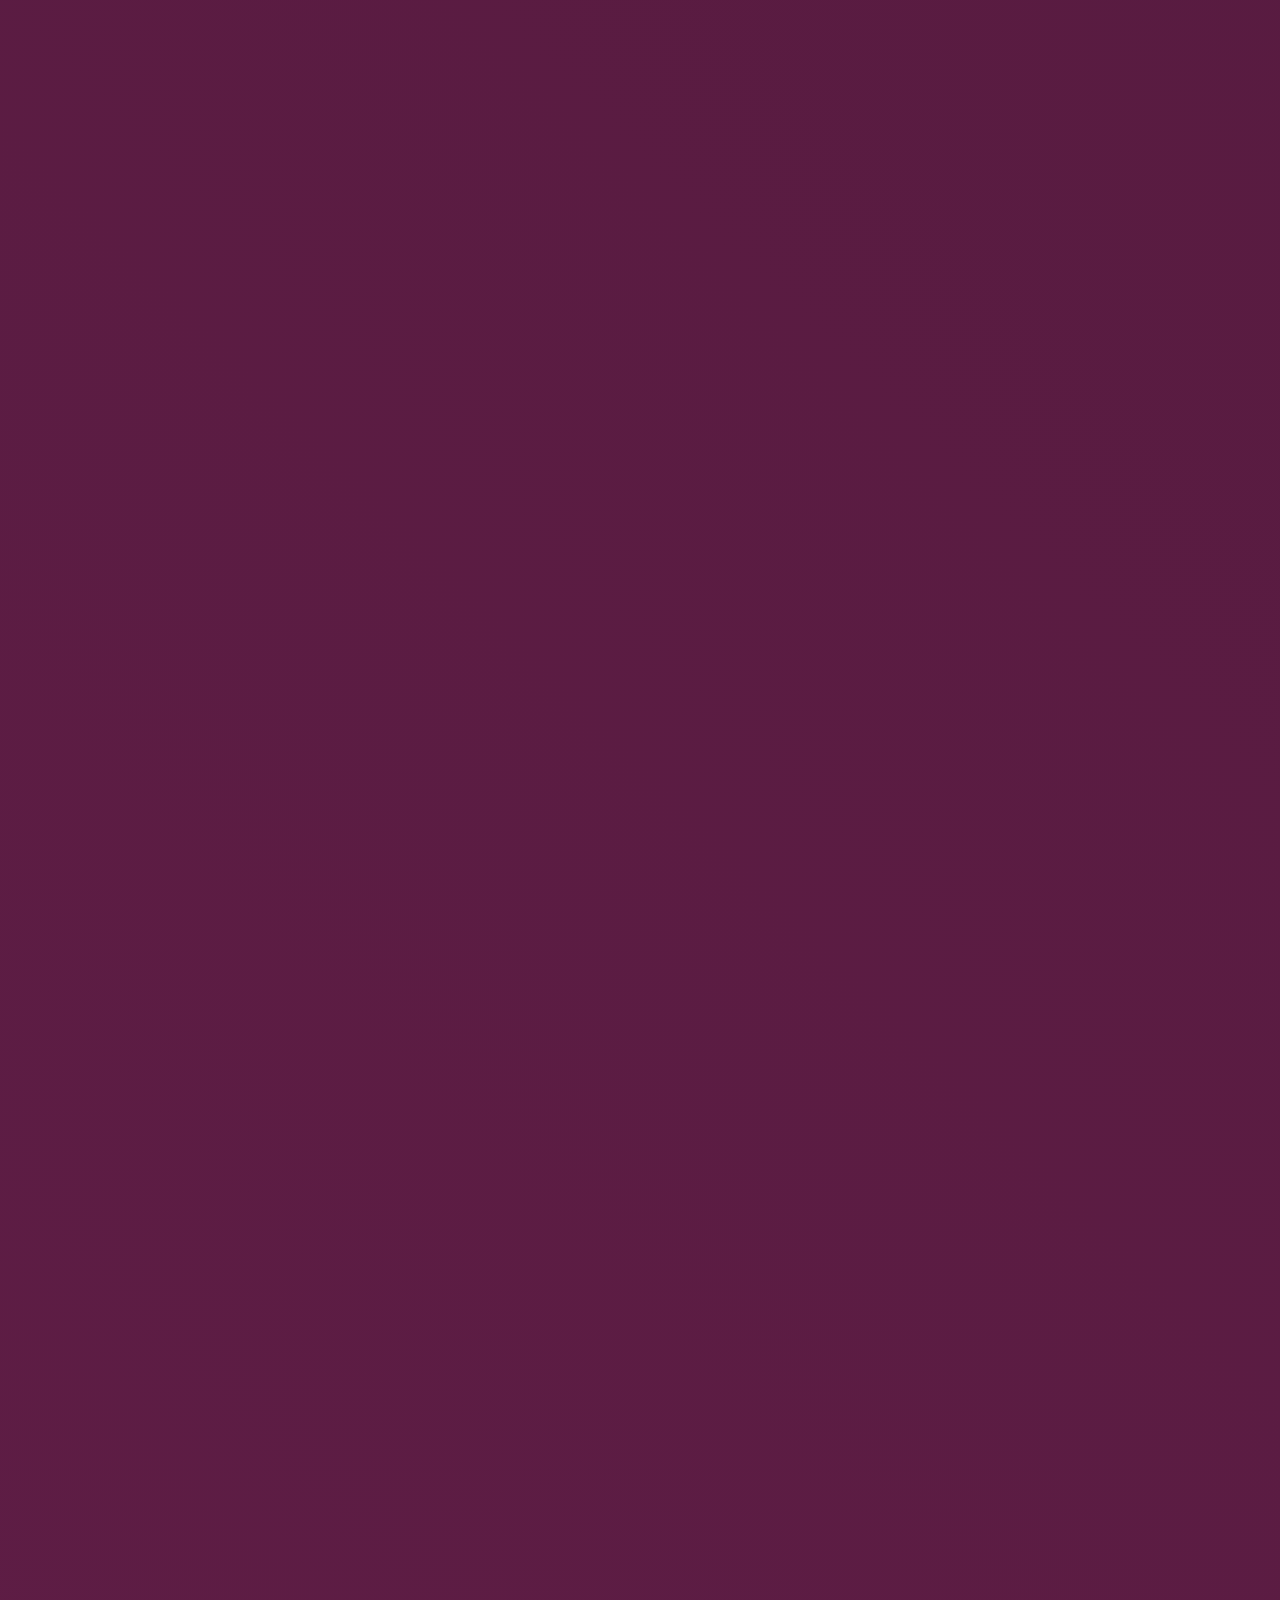
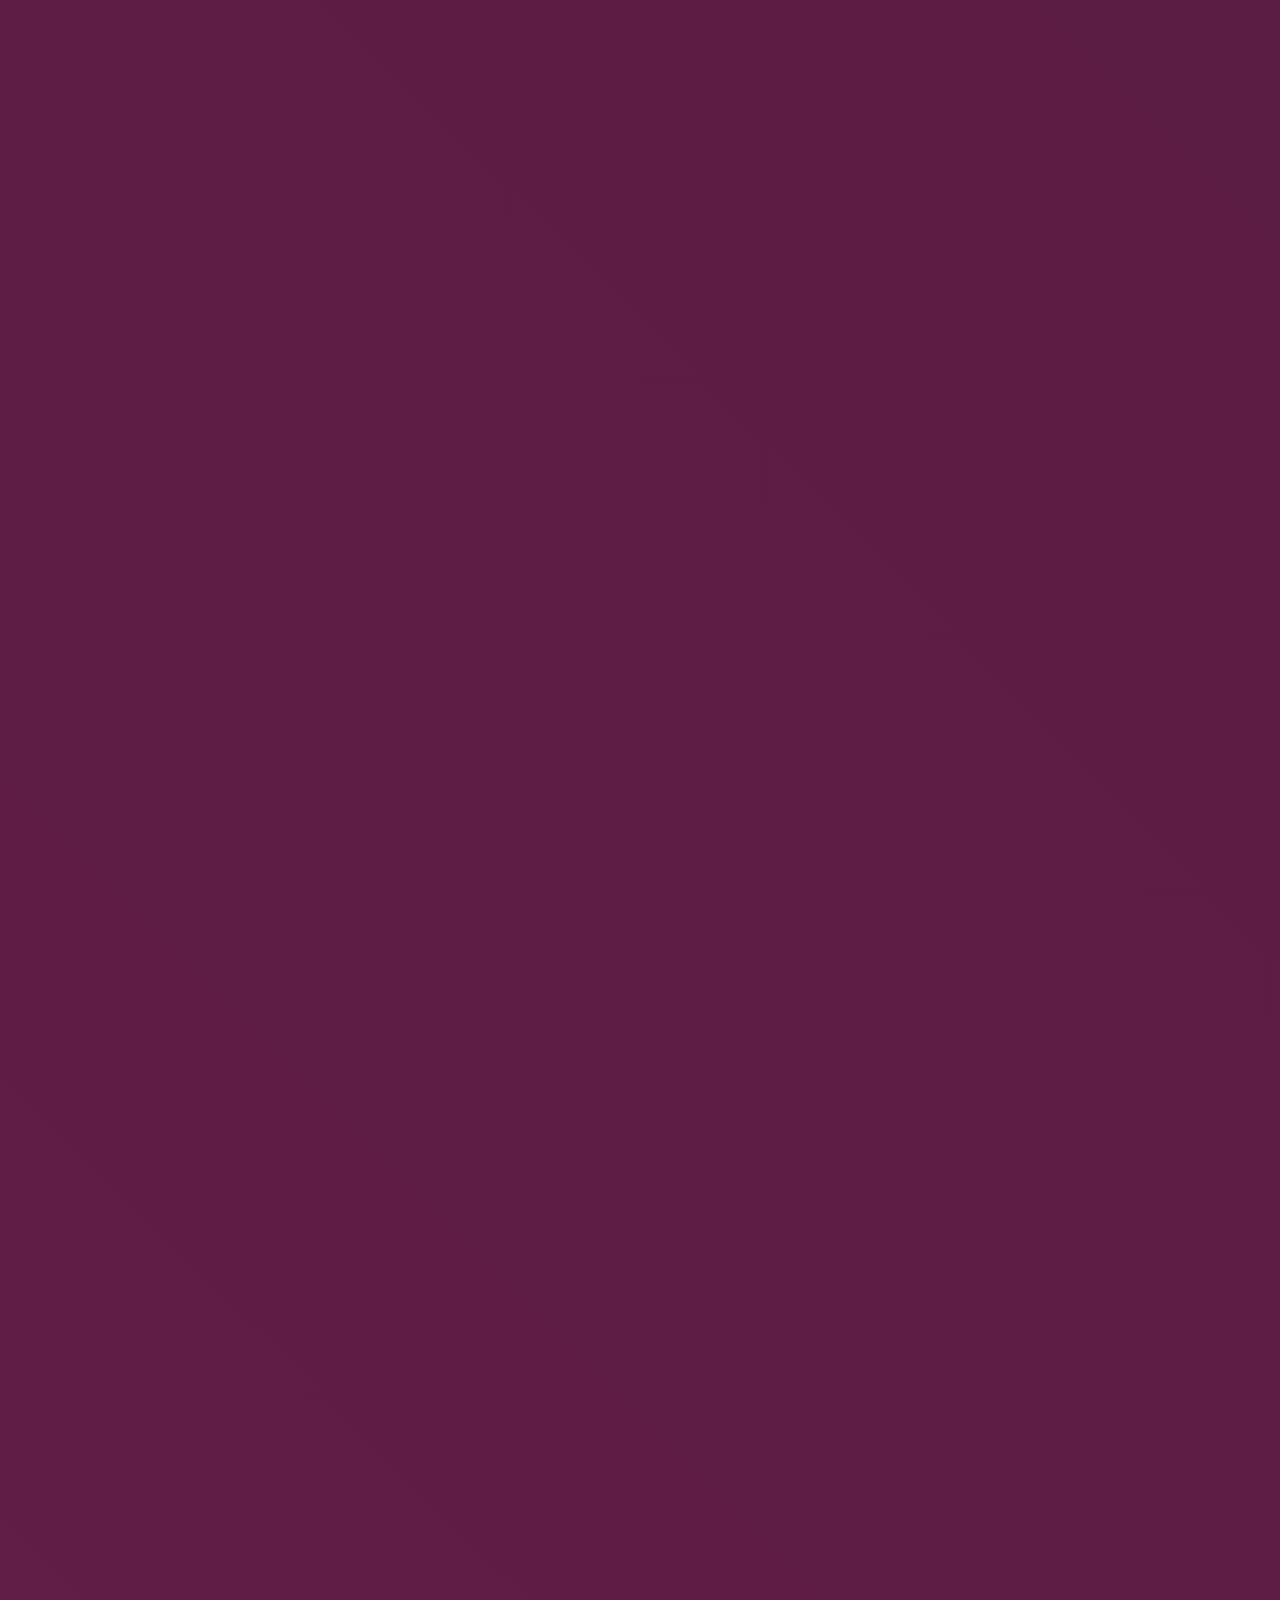
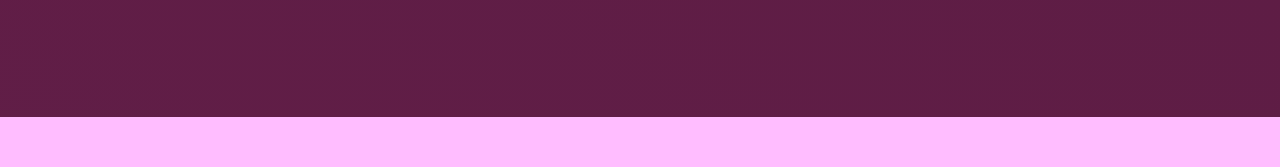
<file: src/pages/conceitos_solid/conceitos_solid.html>
<!DOCTYPE html>
<html lang="en">
<head>
    <meta charset="UTF-8">
    <meta name="viewport" content="width=device-width, initial-scale=1.0">
    <link rel="stylesheet" href="../../style/style.css">
    <title>Document</title>
</head>
<body>
    <header class="primary-header">
        <div class="wrapper">
            <div class="primary-header__inner">
            <span class="logo">
                <img src="../../assets/c-sharp-c.svg" alt="Logo" class="navbar-logo">
            </span>
            <ul class="nav-list">
                <li><a href="#">Início</a></li>
                <li><a id="open-modal-topic">Tópicos</a></li>
                <!-- <li><a href="#">Curiosidades</a></li> -->
                <li><a id="open-modal-group">Grupo</a></li>
            </ul>
            </div>
        </div>
        </header>
    <main>
        <div class="wrapper">
            <h2 id="page-title">Conceitos de SOLID</h2>
            <div class="content-container">
                <p> OSOLID éumconjunto de cinco princípios fundamentais da POO que tornam o
                    código mais flexível, compreensível e fácil de manter.</p>
                <h3>1. Single Responsibility Principle (SRP):</h3>
                <p>"OSRPdizqueumaclasse deve ter apenas uma razão para mudar, ou seja,
                    ela deve ter apenas uma responsabilidade."
                    <br><strong>Antes de aplicar o SRP: </strong></p>
                    
<pre><code>public class OrderService {
    public void ProcessOrder(Order order) {
        // Process order
    }

    public void SendEmail(Order order) {
        // Send email confirmation
    }

    public void SaveOrder(Order order) {
        // Save order to the database
    }
}
<p><strong>Depois de aplicar o SRP:</strong></p>
public class OrderService {
    public void ProcessOrder(Order order) {
        // Process order logic
    }
}

public class EmailService {
    public void SendEmail(Order order) {
        // Send email logic
    }
}

public class OrderRepository {
    public void SaveOrder(Order order) {
        // Save order to database logic
    }
}
</code></pre>
            <p>Exemplo em C#: Mostre uma classe que inicialmente tem múltiplas
                responsabilidades e depois refatore para dividir essas responsabilidades em
                classes separadas.</p>
            </div>
            <h2 id="b_01"></h2>
            <div class="content-container">
                <h3>2. Open/Closed Principle (OCP):</h3>
                <p>"Classes devem estar abertas para extensão, mas fechadas para
                    modificação. Ou seja, você deve ser capaz de estender o comportamento de
                    uma classe sem modificar seu código."</p>
                <p><strong>Antes de aplicar o OCP:</strong></p>

<pre><code>public class PaymentProcessor {
public void ProcessPayment(string paymentType) {
    if (paymentType == "CreditCard") {
        // Process credit card payment
    } else if (paymentType == "PayPal") {
        // Process PayPal payment
    }
}
}

<p><strong>Depois de aplicar o OCP:</strong></p>

public interface IPayment {
    void ProcessPayment();
}

public class CreditCardPayment : IPayment {
    public void ProcessPayment() {
        // Process credit card payment
    }
}

public class PayPalPayment : IPayment {
    public void ProcessPayment() {
        // Process PayPal payment
    }
}

public class PaymentProcessor {
    public void ProcessPayment(IPayment payment) {
        payment.ProcessPayment();
    }
}
</code></pre>
</div>
            <h2 id="b_02"></h2>
            <div class="content-container">
                <h3>3. Liskov Substitution Principle (LSP):</h3>
                <p>"Subclasses devem poder substituir suas classes base sem alterar a
                    funcionalidade do programa."</p>
                <p><strong>Violando o LSP:</strong></p>
                <p><strong>Violando o LSP:</strong></p>

<pre><code>public class Bird
{
    public virtual void Fly()
    {
        //Fly logic
    }
}

public class Ostrich : Bird
{
    public override void Fly()
    {
        throw new Exception("Ostriches can't fly!");
    }
}
</code></pre>

<p><strong>Após aplicar o LSP (redefinindo a hierarquia):</strong></p>

<pre><code>public abstract class Bird
{
    public abstract void Move();
}

public class FlyingBird : Bird
{
    public override void Move()
    {
        //Fly logic
    }
}

public class Ostrich : Bird
{
    public override void Move()
    {
        //Run logic (Ostriches run, not fly)
    }
}
</code></pre>
            </div>
            <h2 id="b_03"></h2>
            <div class="content-container">
                <h3>4. Interface Segregation Principle (ISP):</h3>
                <p>"Osclientes não devem ser forçados a depender de interfaces que não
                    usam."</p>
                <p><strong>Violando o ISP: (interface muito grande)</strong></p>
                    <strong>Antes de aplicar o ISP:</strong>

<pre><code>public interface IWorker
{
    void Work();
    void Eat();
}

public class HumanWorker : IWorker
{
    public void Work()
    {
        //Working logic
    }

    public void Eat()
    {
        //Eating logic
    }
}

public class RobotWorker : IWorker
{
    public void Work()
    {
        //Working logic
    }

    public void Eat()
    {
        throw new Exception("Robots don't eat!");
    }
}
</code></pre>

<strong>Após aplicar o ISP:</strong>

<pre><code>public interface IWork
{
    void Work();
}

public interface IEat
{
    void Eat();
}

public class HumanWorker : IWork, IEat
{
    public void Work()
    {
        //Working logic
    }

    public void Eat()
    {
        //Eating logic
    }
}

public class RobotWorker : IWork
{
    public void Work()
    {
        //Working logic
    }
}
</code></pre>
            </div>
            <h2 id="b_04"></h2>
            <div class="content-container">
                <h3>5. Dependency Inversion Principle (DIP):</h3>
                <p>"Módulos de alto nível não devem depender de módulos de baixo nível;
                ambos devem depender de abstrações."</p>
                <p><strong>Antes de aplicar o DIP: </strong></p>

<pre><code>public class LightBulb
{
    public void TurnOn()
    {
        //Turn on logic
    }

    public void TurnOff()
    {
        //Turn off logic
    }
}

public class Switch
{
    private LightBulb _lightBulb = new LightBulb();


    public void Operate()
    {
        _lightBulb.TurnOn();
    }
}

</code></pre>

<strong>Após aplicar o DIP (utilizando abstrações):</strong>


<pre><code>public interface ISwitchable
{
    void TurnOn();
    void TurnOff();
}

public class LightBulb : ISwitchable
{
    public void TurnOn()
    {
        //Turn on logic
    }

    public void TurnOff()
    {
        //Turn off logic
    }
}

public class Switch
{
    private ISwitchable _device;

    public Switch(ISwitchable device)
    {
        _device = device;
    }

    public void Operate()
    {
        _device.TurnOn();
    }
}</code></pre>
            </div>
        </div>
        <div class="footer">

        </div>
    </main>
        <!-- Modal de Tópicos -->
        <div id="modal-topic" class="modal">
            <div class="modal-content">
                <span class="close-btn" id="close-modal-topic">&times;</span>
                <h2>Tópicos</h2>
                <p class="bloco-modal" data-section="page-title">Conceitos de SOLID</p>
                <p class="bloco-modal" data-section="b_01">2. Open/Closed Principle (OCP)</p>
                <p class="bloco-modal" data-section="b_02">3. Liskov Substitution Principle (LSP)</p>
                <p class="bloco-modal" data-section="b_03">4. Interface Segregation Principle (ISP)</p>
                <p class="bloco-modal" data-section="b_04">5. Dependency Inversion Principle (DIP)</p>
            </div>
        </div>

    <!-- Modal de Grupo -->
    <div id="modal-group" class="modal" id="open-pages-nav">
        <div class="modal-content">
            <span class="close-btn" id="close-modal-group">&times;</span> 
            <h2>Nosso Grupo</h2>
            <p>Guilherme Araújo Rodrigues - 30311705</p>
            <p>Gustavo Martins Figueiredo - 29527741</p>
            <p>João Victor Moulin Dantas -  29350301</p>
            <p>João Victor Martins - 30946948/p>
            <p>Matheus Martins Maximo - 29912997</p>
            <p>Polyana Cunha - 30225701</p>
            <p>Rodrigo Machado Holanda Junior -30256593</p>
        </div>
    </div>
    <!-- Botao flutuante -->
    <div class="floating-button" id="open-pages-nav-btn">
        <span class="icon-sandwich">&#9776;</span>
    </div>

    <!-- Modal de Navegação de Páginas -->
    <div id="pages-nav" class="pages-nav-modal">
        <div class="pages-nav-modal-content">
            <span class="close-btn" id="close-pages-nav">&times;</span>
            <h2>Ver um tema</h2>
            <div class="blocks-container">
                <a href="../historia_poo/historia_poo.html">
                    <div class="block">1. História POO</div>
                </a>
                <!-- vantages e desvantagens -->
                <a href="../conceitos_poo/conceitos_poo.html">
                    <div class="block">2. Conceitos de POO</div>
                </a>
                <a href="../dominios_aplicacoes/dominios_aplicacoes.html">
                    <div class="block">3. Domínio de aplicações</div>
                </a>
                <a href="../contribuicao_influencia/contribuicao_influencia.html">
                    <div class="block">4. Contribuição e influencia para a computação</div>
                </a>
                <!-- analise da linguagem -->
                <a href="../historia_cSRH/historia_cSRH.html">
                    <div class="block">5. História C#</div>
                </a>
                <a href="../linha_do_tempo/linha_do_tempo.html">
                    <div class="block">6. Linha do tempo POO</div>
                </a>
                <a href="../cSRH_vs_python/cSRH_vs_python.html">
                    <div class="block">7. C# vs Python</div>
                </a>
                <a href="../cSRH_vs_java/cSRH_vs_java.html">
                    <div class="block">8. C# vs Java</div>
                </a>
                <a href="../cSRH_vs_CPP/cSRH_vs_CPP.html">
                    <div class="block">9. C# vs C++</div>
                </a>
                <a href="../comunidade_mercado/comunidade_mercado.html">
                    <div class="block">10. Comunidade e Mercado de Trabalho</div>
                </a>
                <!-- foco prático -->
                <a href="../conceitos_solid/conceitos_solid.html">
                    <div class="block">11. Conceitos de SOLID</div>
                </a>
                <a href="../superposicao_quantica/superposicao_quantica.html">
                    <div class="block">12. Superposição quantica</div>
                </a>
            </div>
        </div>
    </div>

    <script src="../../scripts/script.js"></script>
</body>
</html>
</file>
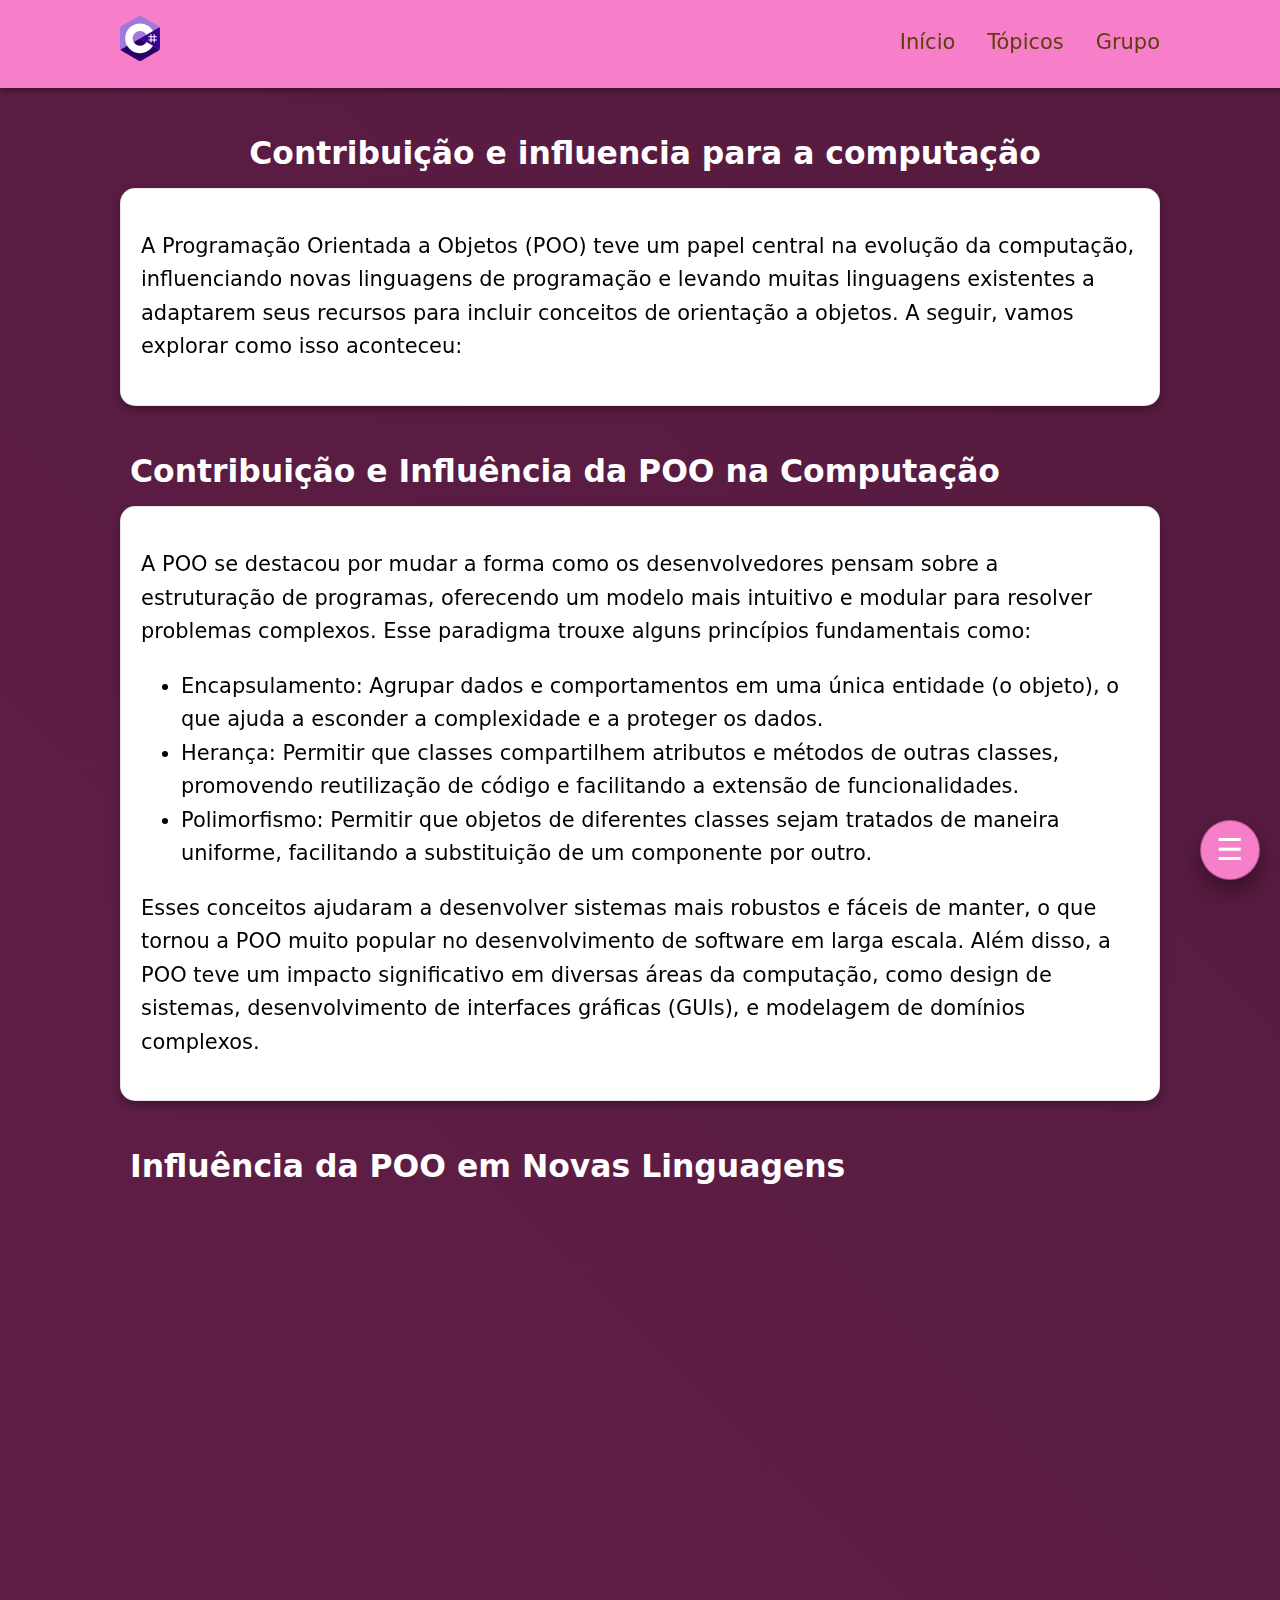
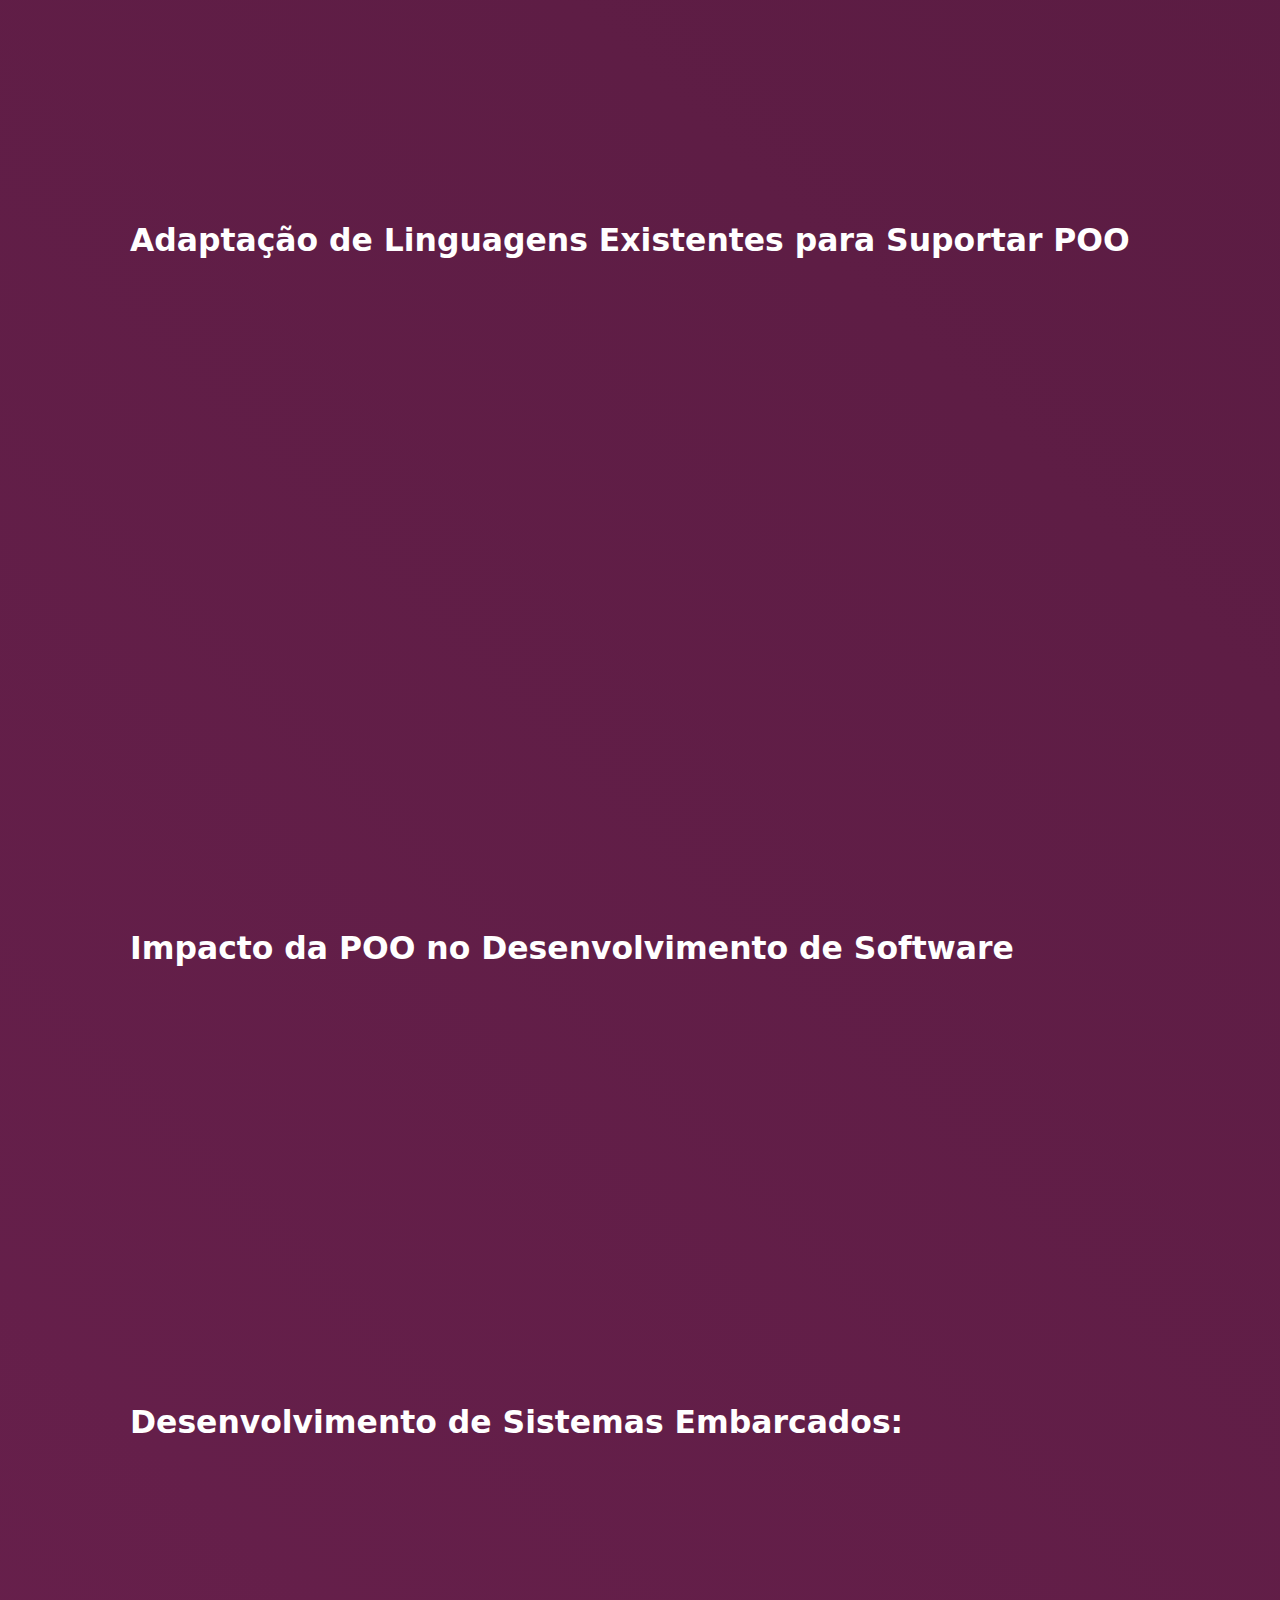
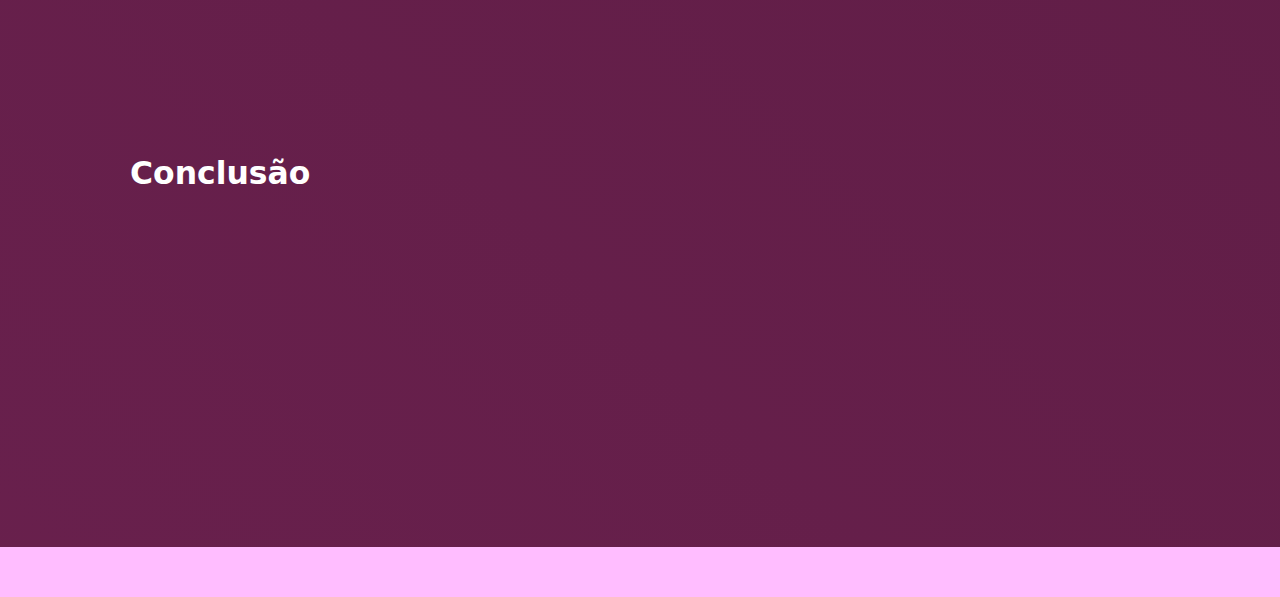
<file: src/pages/contribuicao_influencia/contribuicao_influencia.html>
<!DOCTYPE html>
<html lang="en">
<head>
    <meta charset="UTF-8">
    <meta name="viewport" content="width=device-width, initial-scale=1.0">
    <link rel="stylesheet" href="../../style/style.css">
    <title>Document</title>
</head>
<body>
    <header class="primary-header">
        <div class="wrapper">
            <div class="primary-header__inner">
            <span class="logo">
                <img src="../../assets/c-sharp-c.svg" alt="Logo" class="navbar-logo">
            </span>
            <ul class="nav-list">
                <li><a href="#">Início</a></li>
                <li><a id="open-modal-topic">Tópicos</a></li>
                <!-- <li><a href="#">Curiosidades</a></li> -->
                <li><a id="open-modal-group">Grupo</a></li>
            </ul>
            </div>
        </div>
        </header>
    <main>
        <div class="wrapper">
            <h2 id="page-title">Contribuição e influencia para a computação</h2>
            <div class="content-container">
                <p>A Programação Orientada a Objetos (POO) teve um papel central na evolução da 
                    computação, influenciando novas linguagens de programação e levando muitas linguagens 
                    existentes a adaptarem seus recursos para incluir conceitos de orientação a objetos. A seguir, 
                    vamos explorar como isso aconteceu: </p>
            </div>
            <h2 id="b_01">Contribuição e Influência da POO na Computação</h2>
            <div class="content-container">
                <p>A POO se destacou por mudar a forma como os desenvolvedores pensam sobre a estruturação 
                    de programas, oferecendo um modelo mais intuitivo e modular para resolver problemas 
                    complexos. Esse paradigma trouxe alguns princípios fundamentais como: </p>
                <ul>
                    <li>Encapsulamento: Agrupar dados e comportamentos em uma única entidade (o 
                    objeto), o que ajuda a esconder a complexidade e a proteger os dados.</li>
                    <li>Herança: Permitir que classes compartilhem atributos e métodos de outras classes, 
                    promovendo reutilização de código e facilitando a extensão de funcionalidades.</li>
                    <li>Polimorfismo: Permitir que objetos de diferentes classes sejam tratados de maneira 
                    uniforme, facilitando a substituição de um componente por outro.</li>
                </ul>
                <p>Esses conceitos ajudaram a desenvolver sistemas mais robustos e fáceis de manter, o que 
                    tornou a POO muito popular no desenvolvimento de software em larga escala. Além disso, a 
                    POO teve um impacto significativo em diversas áreas da computação, como design de 
                    sistemas, desenvolvimento de interfaces gráficas (GUIs), e modelagem de domínios 
                    complexos. </p>
            </div>
            <h2 id="b_02">Influência da POO em Novas Linguagens</h2>
            <div class="content-container">
                <p>A popularidade e os benefícios da POO levaram ao surgimento de diversas linguagens de 
                programação que abraçaram esse paradigma desde o início. Algumas das mais notáveis 
                incluem: </p>
                <ul>
                    <li>Smalltalk: Considerada a linguagem que popularizou a POO, Smalltalk foi criada na 
                    década de 1970 e introduziu muitos dos conceitos que são fundamentais para a 
                    orientação a objetos. </li>
                    <li>C++: Desenvolvida por Bjarne Stroustrup na década de 1980, o C++ estendeu a 
                    linguagem C com recursos de POO, como classes e herança. A linguagem foi um dos 
                    maiores responsáveis por levar a POO ao mainstream, especialmente em sistemas de 
                    grande porte e aplicações de alto desempenho. </li>
                    <li>Java: Lançada em meados dos anos 1990, Java foi projetada para ser orientada a 
                    objetos desde o início. Ela contribuiu significativamente para a popularização do 
                    paradigma, especialmente no desenvolvimento de aplicações corporativas e na web, 
                    por meio de frameworks e APIs que seguem a abordagem orientada a objetos. </li>
                </ul>
            </div>
            <h2 id="b_03">Adaptação de Linguagens Existentes para Suportar POO</h2>
            <div class="content-container">
                <p>Com o sucesso e a adoção crescente da POO, muitas linguagens que originalmente não 
                    seguiam esse paradigma começaram a incorporar conceitos de orientação a objetos. Alguns 
                    exemplos notáveis incluem: </p>
                    <ul>
                        <li>Python: Lançado em 1991, Python não foi inicialmente uma linguagem
                            exclusivamente orientada a objetos, mas adotou recursos de POO como classes e
                            objetos. Com o tempo, Python se tornou uma linguagem que suporta tanto POO
                            quanto outros paradigmas, como a programação funcional. </li>
                        <li>PHP: Originalmente criado como uma linguagem de scripts para a web, PHP evoluiu
                            para incluir suporte a POO a partir da versão 5, permitindo que os desenvolvedores
                            criassem classes, objetos e usassem herança. Esse movimento foi importante para
                            tornar o PHP mais flexível e robusto para o desenvolvimento de aplicações web. </li>
                        <li>JavaScript: Apesar de ser inicialmente uma linguagem baseada em protótipos,
                            JavaScript introduziu classes na versão ES6 (ECMAScript 2015). Isso facilitou a
                            adoção de padrões de design orientados a objetos, especialmente no desenvolvimento
                            de aplicações complexas, como frameworks e bibliotecas frontend (React, Angular,
                            etc.). </li>
                    </ul>
            </div>
            <h2 id="b_04">Impacto da POO no Desenvolvimento de Software </h2>
            <div class="content-container">
                <p>A influência da POO vai além das linguagens, afetando diretamente práticas e padrões de 
                    design, como: </p>
                <ul>
                    <li><strong>Design Patterns (Padrões de Projeto):</strong> Muitos dos padrões de design, como Singleton, Factory, e Observer, são baseados em princípios de POO. Eles oferecem soluções padronizadas para problemas recorrentes de design de software.</li>
                    <li><strong>Frameworks e Bibliotecas:</strong> A maioria dos frameworks modernos, seja para backend (como Spring em Java) ou frontend (como React e Angular em JavaScript), faz uso intensivo dos conceitos de POO para facilitar a modularização e a manutenção do código.</li>
                </ul>
            </div>
            <h2 id="b_05">Desenvolvimento de Sistemas Embarcados: </h2>
            <div class="content-container">
                <p><strong>- Automação e IoT (Internet das Coisas): </strong> Em dispositivos com restrições de hardware, como sensores e 
                    controladores, C++ (uma linguagem orientada a objetos) é frequentemente usado para criar programas 
                    eficientes e modulares.
                    <br><strong>- Automóveis e Dispositivos Inteligentes: </strong>POO é usada para programar sistemas de controle em 
                    veículos e dispositivos conectados. </p>
            </div>
            <h2 id="b_06">Conclusão</h2>
            <div class="content-container">
                <p>A POO revolucionou a computação ao fornecer uma abordagem que facilita o 
                    desenvolvimento de software complexo, modular e reutilizável. Ela influenciou 
                    profundamente novas linguagens de programação e levou linguagens já existentes a 
                    adaptarem seus recursos para incorporar conceitos de objetos. O resultado é um cenário de 
                    programação mais flexível, onde desenvolvedores podem escolher entre paradigmas 
                    diferentes de acordo com as necessidades específicas de seus projetos, mas onde a POO 
                    continua sendo um dos mais influentes e amplamente utilizados. </p>
            </div>
        </div>
        <div class="footer">

        </div>
    </main>
        <!-- Modal de Tópicos -->
        <div id="modal-topic" class="modal">
            <div class="modal-content">
                <span class="close-btn" id="close-modal-topic">&times;</span>
                <h2>Tópicos</h2>
                <p class="bloco-modal" data-section="page-title">Contribuição e influencia para a computação</p>
                <p class="bloco-modal" data-section="b_01">Contribuição e Influência da POO</p>
                <p class="bloco-modal" data-section="b_02">Influência da POO em Novas Linguagens</p>
                <p class="bloco-modal" data-section="b_03">Adaptação de Linguagens Existentes para Suportar POO</p>
                <p class="bloco-modal" data-section="b_04">Impacto da POO no Desenvolvimento de Software</p>
                <p class="bloco-modal" data-section="b_05">Desenvolvimento de Sistemas Embarcados</p>
                <p class="bloco-modal" data-section="b_06">Conclusão</p>
            </div>
        </div>

    <!-- Modal de Grupo -->
    <div id="modal-group" class="modal" id="open-pages-nav">
        <div class="modal-content">
            <span class="close-btn" id="close-modal-group">&times;</span> 
            <h2>Nosso Grupo</h2>
            <p>Guilherme Araújo Rodrigues - 30311705</p>
            <p>Gustavo Martins Figueiredo - 29527741</p>
            <p>João Victor Moulin Dantas -  29350301</p>
            <p>João Victor Martins - 30946948/p>
            <p>Matheus Martins Maximo - 29912997</p>
            <p>Polyana Cunha - 30225701</p>
            <p>Rodrigo Machado Holanda Junior -30256593</p>
        </div>
    </div>
    <!-- Botao flutuante -->
    <div class="floating-button" id="open-pages-nav-btn">
        <span class="icon-sandwich">&#9776;</span>
    </div>

    <!-- Modal de Navegação de Páginas -->
    <div id="pages-nav" class="pages-nav-modal">
        <div class="pages-nav-modal-content">
            <span class="close-btn" id="close-pages-nav">&times;</span>
            <h2>Ver um tema</h2>
            <div class="blocks-container">
                <a href="../historia_poo/historia_poo.html">
                    <div class="block">1. História POO</div>
                </a>
                <!-- vantages e desvantagens -->
                <a href="../conceitos_poo/conceitos_poo.html">
                    <div class="block">2. Conceitos de POO</div>
                </a>
                <a href="../dominios_aplicacoes/dominios_aplicacoes.html">
                    <div class="block">3. Domínio de aplicações</div>
                </a>
                <a href="../contribuicao_influencia/contribuicao_influencia.html">
                    <div class="block">4. Contribuição e influencia para a computação</div>
                </a>
                <!-- analise da linguagem -->
                <a href="../historia_cSRH/historia_cSRH.html">
                    <div class="block">5. História C#</div>
                </a>
                <a href="../linha_do_tempo/linha_do_tempo.html">
                    <div class="block">6. Linha do tempo POO</div>
                </a>
                <a href="../cSRH_vs_python/cSRH_vs_python.html">
                    <div class="block">7. C# vs Python</div>
                </a>
                <a href="../cSRH_vs_java/cSRH_vs_java.html">
                    <div class="block">8. C# vs Java</div>
                </a>
                <a href="../cSRH_vs_CPP/cSRH_vs_CPP.html">
                    <div class="block">9. C# vs C++</div>
                </a>
                <a href="../comunidade_mercado/comunidade_mercado.html">
                    <div class="block">10. Comunidade e Mercado de Trabalho</div>
                </a>
                <!-- foco prático -->
                <a href="../conceitos_solid/conceitos_solid.html">
                    <div class="block">11. Conceitos de SOLID</div>
                </a>
                <a href="../superposicao_quantica/superposicao_quantica.html">
                    <div class="block">12. Superposição quantica</div>
                </a>
            </div>
        </div>
    </div>

    <script src="../../scripts/script.js"></script>
</body>
</html>
</file>
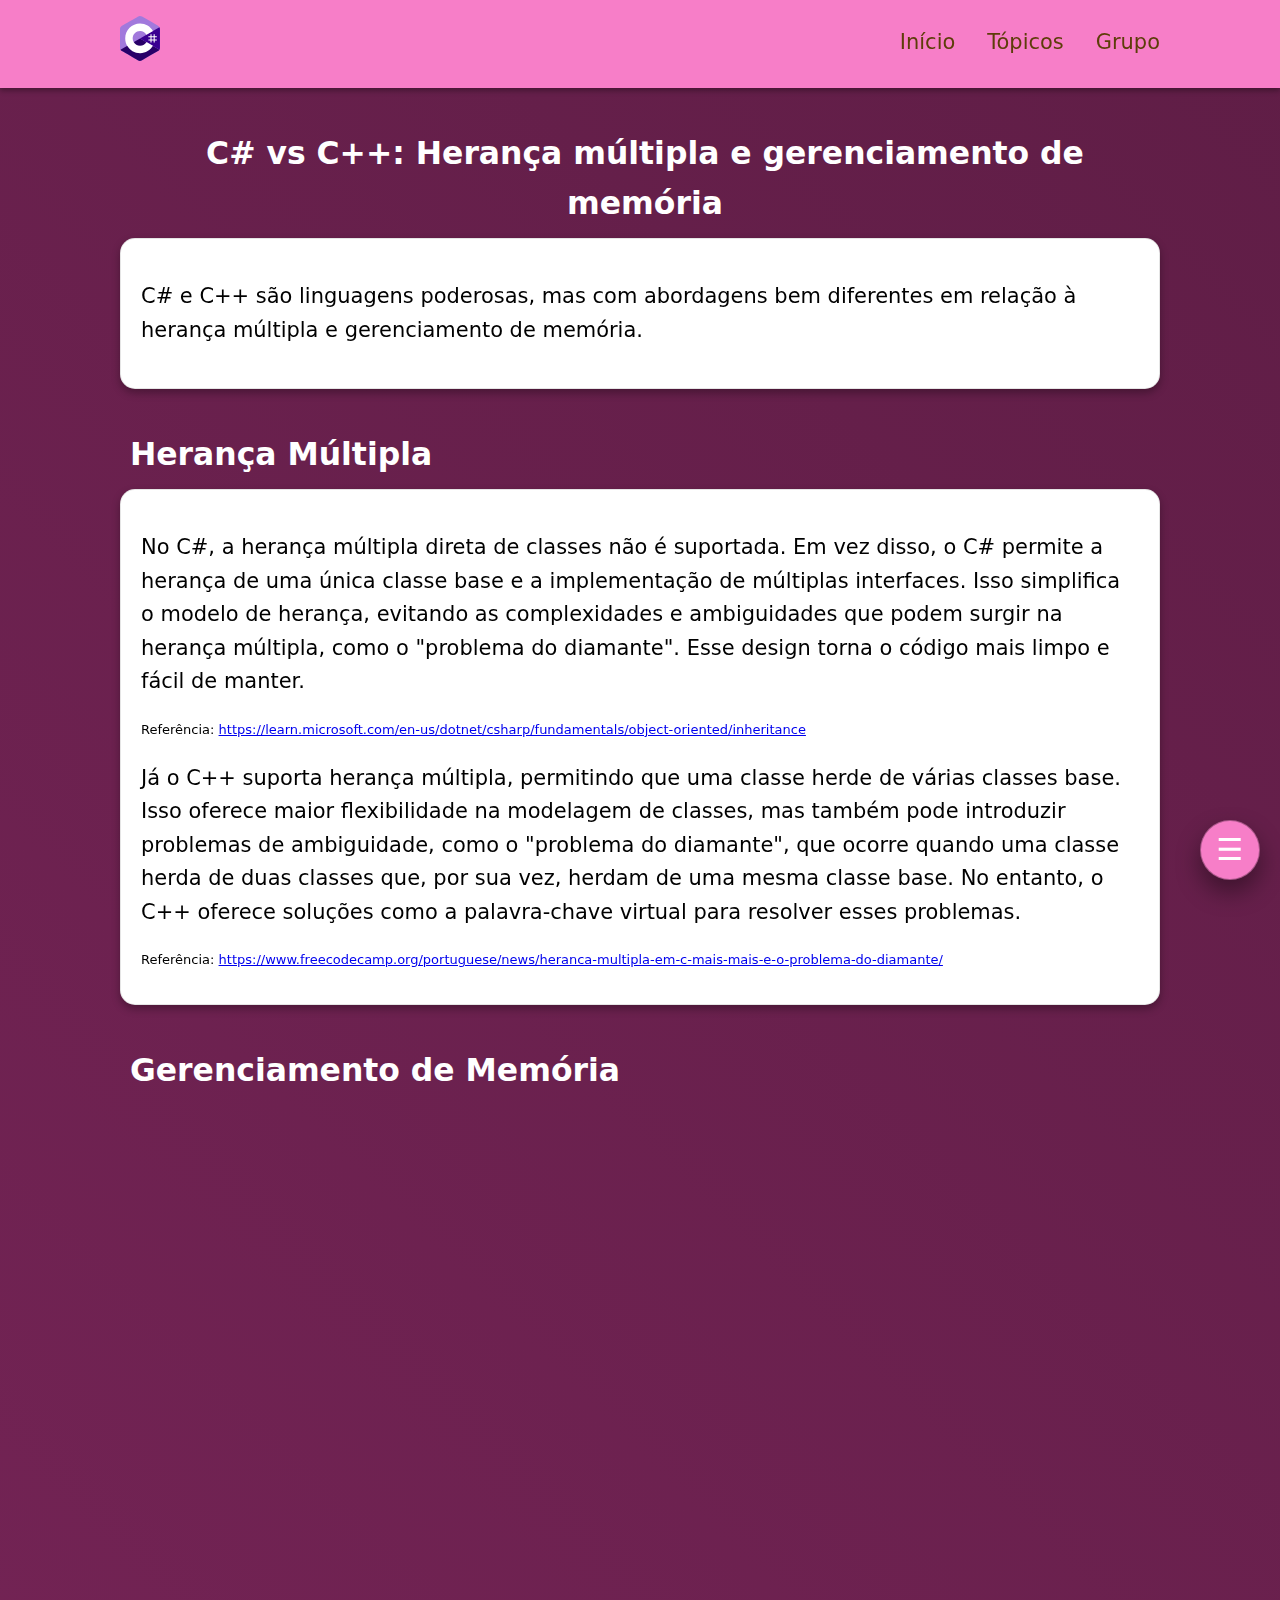
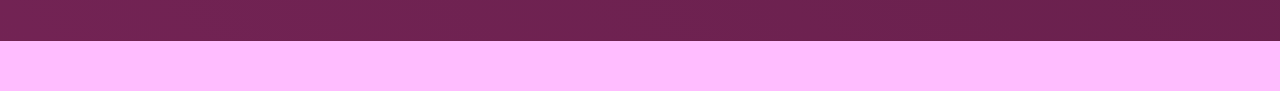
<file: src/pages/cSRH_vs_CPP/cSRH_vs_CPP.html>
<!DOCTYPE html>
<html lang="en">
<head>
    <meta charset="UTF-8">
    <meta name="viewport" content="width=device-width, initial-scale=1.0">
    <link rel="stylesheet" href="../../style/style.css">
    <title>Document</title>
</head>
<body>
    <header class="primary-header">
        <div class="wrapper">
            <div class="primary-header__inner">
            <span class="logo">
                <img src="../../assets/c-sharp-c.svg" alt="Logo" class="navbar-logo">
            </span>
            <ul class="nav-list">
                <li><a href="#">Início</a></li>
                <li><a id="open-modal-topic">Tópicos</a></li>
                <!-- <li><a href="#">Curiosidades</a></li> -->
                <li><a id="open-modal-group">Grupo</a></li>
            </ul>
            </div>
        </div>
        </header>
    <main>
        <div class="wrapper">
            <h2 id="page-title">C# vs C++: Herança múltipla e gerenciamento de memória</h2>
            <div class="content-container">
                <p>C# e C++ são linguagens poderosas, mas com abordagens bem diferentes em 
                    relação à herança múltipla e gerenciamento de memória. </p>
            </div>
            <h2 id="b_01">Herança Múltipla</h2>
            <div class="content-container">
                <p>No C#, a herança múltipla direta de classes não é suportada. Em vez disso, o C# 
                    permite a herança de uma única classe base e a implementação de múltiplas interfaces. 
                    Isso simplifica o modelo de herança, evitando as complexidades e ambiguidades que 
                    podem surgir na herança múltipla, como o "problema do diamante". Esse design torna o 
                    código mais limpo e fácil de manter. </p>
                <div class="reference-content">
                    <p>Referência: <a target="_blank" href="https://learn.microsoft.com/en-us/dotnet/csharp/fundamentals/object-oriented/inheritance">https://learn.microsoft.com/en-us/dotnet/csharp/fundamentals/object-oriented/inheritance</a></p>
                </div>
                <p>
                    Já o C++ suporta herança múltipla, permitindo que uma classe herde de várias 
                    classes base. Isso oferece maior flexibilidade na modelagem de classes, mas também 
                    pode introduzir problemas de ambiguidade, como o "problema do diamante", que 
                    ocorre quando uma classe herda de duas classes que, por sua vez, herdam de uma 
                    mesma classe base. No entanto, o C++ oferece soluções como a palavra-chave 
                    virtual para resolver esses problemas. 
                </p>
                <div class="reference-content">
                    <p>Referência: <a target="_blank" href="https://www.freecodecamp.org/portuguese/news/heranca-multipla-em-c-mais-mais-e-o-problema-do-diamante/">https://www.freecodecamp.org/portuguese/news/heranca-multipla-em-c-mais-mais-e-o-problema-do-diamante/</a></p>
                </div>
            </div>
            <h2 id="b_02">Gerenciamento de Memória</h2>
            <div class="content-container">
                <p>O gerenciamento de memória no C# é feito automaticamente por meio do 
                    Garbage Collector (GC). O GC libera memória ocupada por objetos que não estão mais 
                    sendo utilizados pelo programa, eliminando a necessidade de gerenciamento manual 
                    da memória. Isso reduz a ocorrência de erros como vazamentos de memória e dangling 
                    pointers, mas pode resultar em pequenas pausas no desempenho quando o GC é 
                    executado.</p>
                <div class="reference-content">
                    <p>Referência: <a target="_blank" href="https://docs.microsoft.com/en-us/dotnet/standard/garbage-collection/">https://docs.microsoft.com/en-us/dotnet/standard/garbage-collection/</a></p>
                </div>
                <p>No C++, o gerenciamento de memória é manual. O programador é responsável 
                    por alocar e desalocar memória utilizando as funções new e delete. Embora isso 
                    ofereça maior controle sobre o uso de memória e otimizações de desempenho, também 
                    aumenta a responsabilidade e os riscos de erros como vazamentos de memória e 
                    corrupção de memória, caso a alocação e desalocação não sejam feitas corretamente.</p>
                <div class="reference-content">
                    <p>Referência: <a target="_blank" href="https://en.cppreference.com/w/cpp/memory">https://en.cppreference.com/w/cpp/memory</a></p>
                </div>
            </div>
        </div>
        <div class="footer">

        </div>
    </main>
        <!-- Modal de Tópicos -->
        <div id="modal-topic" class="modal">
            <div class="modal-content">
                <span class="close-btn" id="close-modal-topic">&times;</span>
                <h2>Tópicos</h2>
                <p class="bloco-modal" data-section="page-title">C# vs C++</p>
                <p class="bloco-modal" data-section="b_01">Herança Múltipla</p>
                <p class="bloco-modal" data-section="b_02">Gerenciamento de Memória</p>
            </div>
        </div>

    <!-- Modal de Grupo -->
    <div id="modal-group" class="modal" id="open-pages-nav">
        <div class="modal-content">
            <span class="close-btn" id="close-modal-group">&times;</span> 
            <h2>Nosso Grupo</h2>
            <p>Guilherme Araújo Rodrigues - 30311705</p>
            <p>Gustavo Martins Figueiredo - 29527741</p>
            <p>João Victor Moulin Dantas -  29350301</p>
            <p>João Victor Martins - 30946948/p>
            <p>Matheus Martins Maximo - 29912997</p>
            <p>Polyana Cunha - 30225701</p>
            <p>Rodrigo Machado Holanda Junior -30256593</p>
        </div>
    </div>
    <!-- Botao flutuante -->
    <div class="floating-button" id="open-pages-nav-btn">
        <span class="icon-sandwich">&#9776;</span>
    </div>

    <!-- Modal de Navegação de Páginas -->
    <div id="pages-nav" class="pages-nav-modal">
        <div class="pages-nav-modal-content">
            <span class="close-btn" id="close-pages-nav">&times;</span>
            <h2>Ver um tema</h2>
            <div class="blocks-container">
                <a href="../historia_poo/historia_poo.html">
                    <div class="block">1. História POO</div>
                </a>
                <!-- vantages e desvantagens -->
                <a href="../conceitos_poo/conceitos_poo.html">
                    <div class="block">2. Conceitos de POO</div>
                </a>
                <a href="../dominios_aplicacoes/dominios_aplicacoes.html">
                    <div class="block">3. Domínio de aplicações</div>
                </a>
                <a href="../contribuicao_influencia/contribuicao_influencia.html">
                    <div class="block">4. Contribuição e influencia para a computação</div>
                </a>
                <!-- analise da linguagem -->
                <a href="../historia_cSRH/historia_cSRH.html">
                    <div class="block">5. História C#</div>
                </a>
                <a href="../linha_do_tempo/linha_do_tempo.html">
                    <div class="block">6. Linha do tempo POO</div>
                </a>
                <a href="../cSRH_vs_python/cSRH_vs_python.html">
                    <div class="block">7. C# vs Python</div>
                </a>
                <a href="../cSRH_vs_java/cSRH_vs_java.html">
                    <div class="block">8. C# vs Java</div>
                </a>
                <a href="../cSRH_vs_CPP/cSRH_vs_CPP.html">
                    <div class="block">9. C# vs C++</div>
                </a>
                <a href="../comunidade_mercado/comunidade_mercado.html">
                    <div class="block">10. Comunidade e Mercado de Trabalho</div>
                </a>
                <!-- foco prático -->
                <a href="../conceitos_solid/conceitos_solid.html">
                    <div class="block">11. Conceitos de SOLID</div>
                </a>
                <a href="../superposicao_quantica/superposicao_quantica.html">
                    <div class="block">12. Superposição quantica</div>
                </a>
            </div>
        </div>
    </div>

    <script src="../../scripts/script.js"></script>
</body>
</html>
</file>
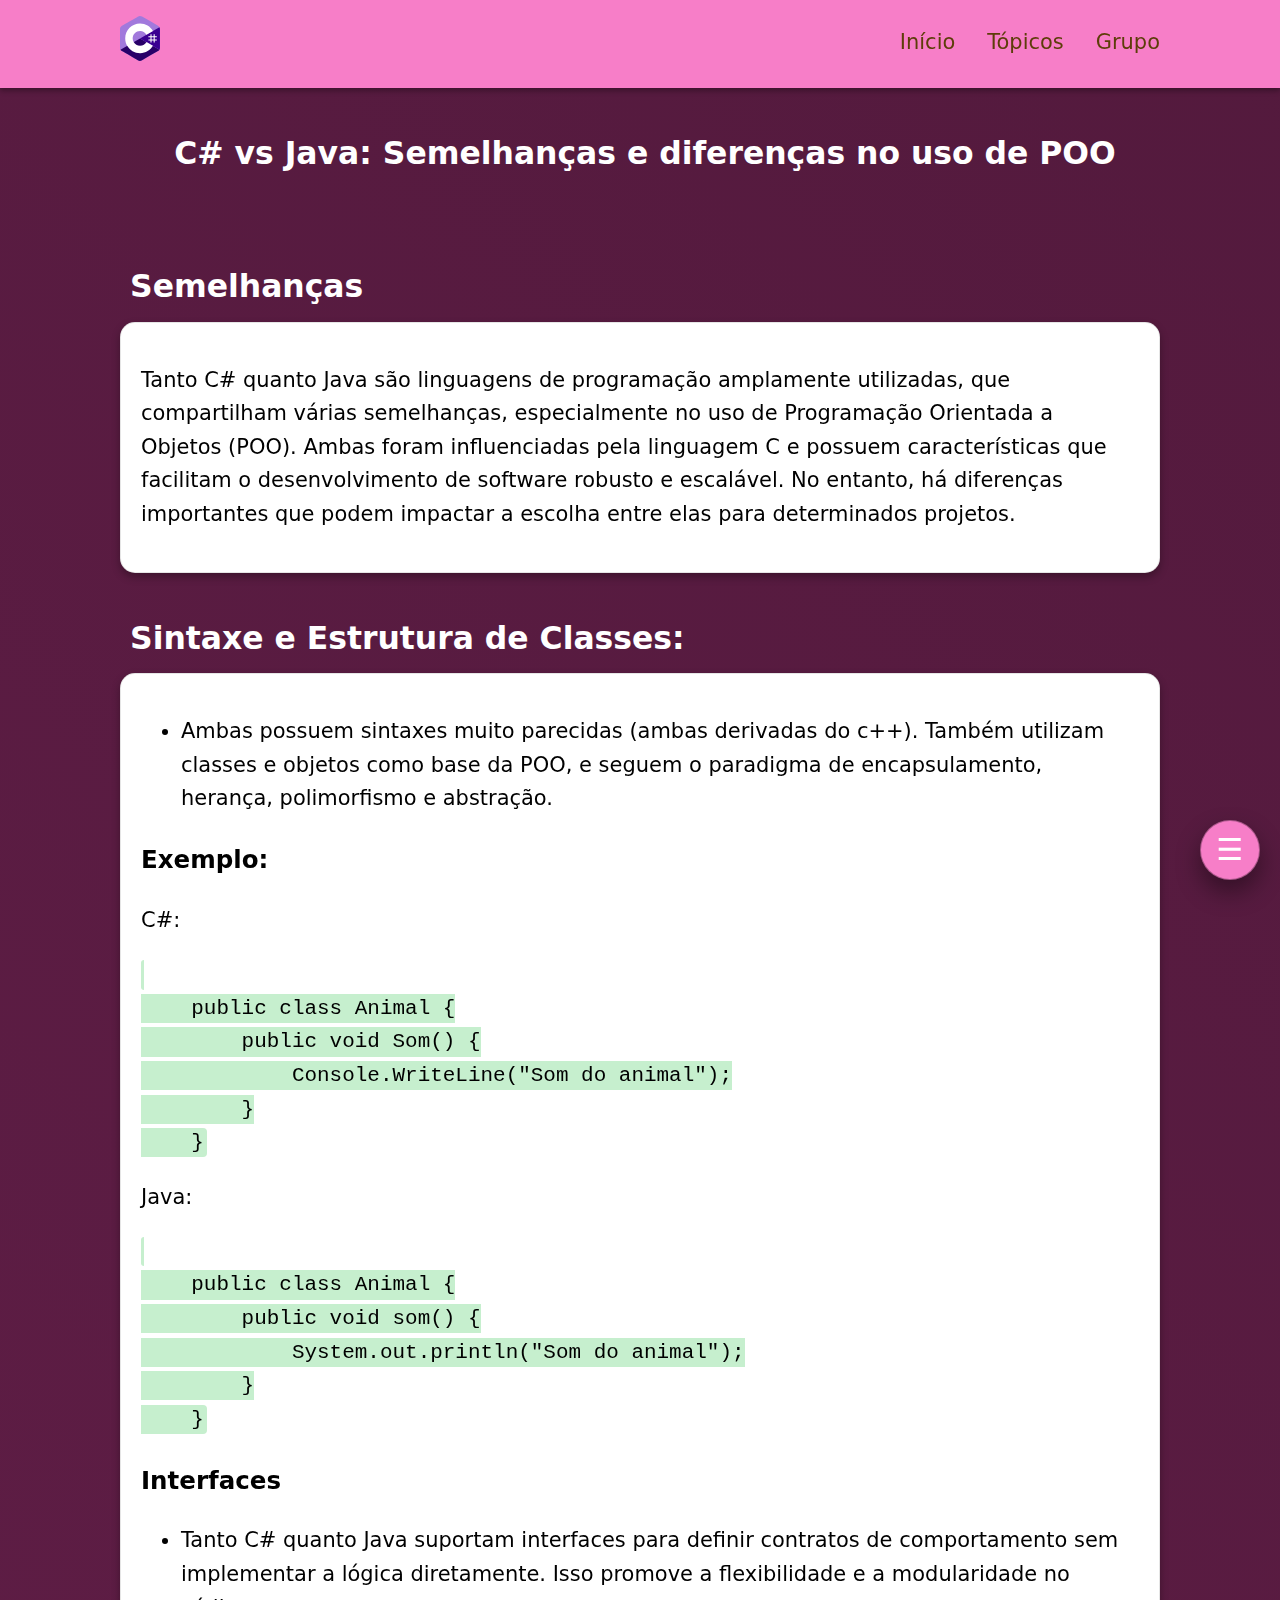
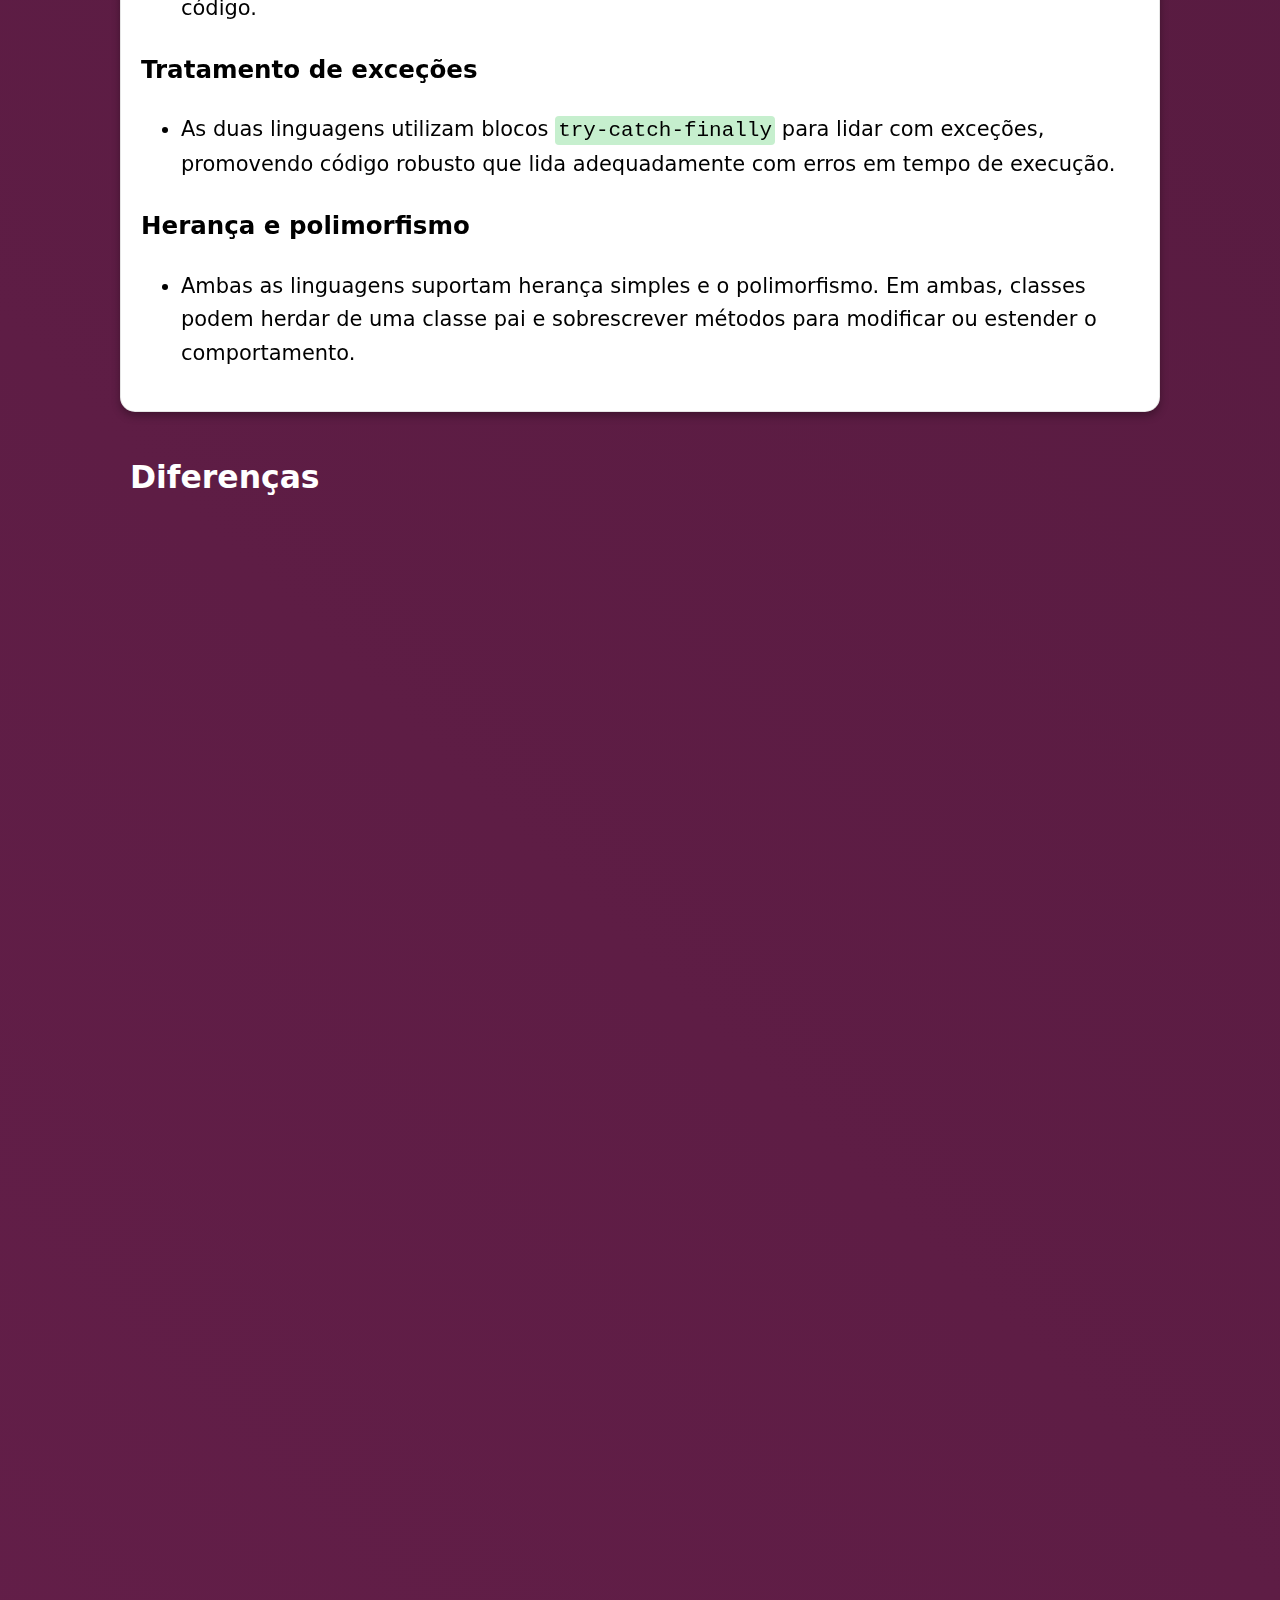
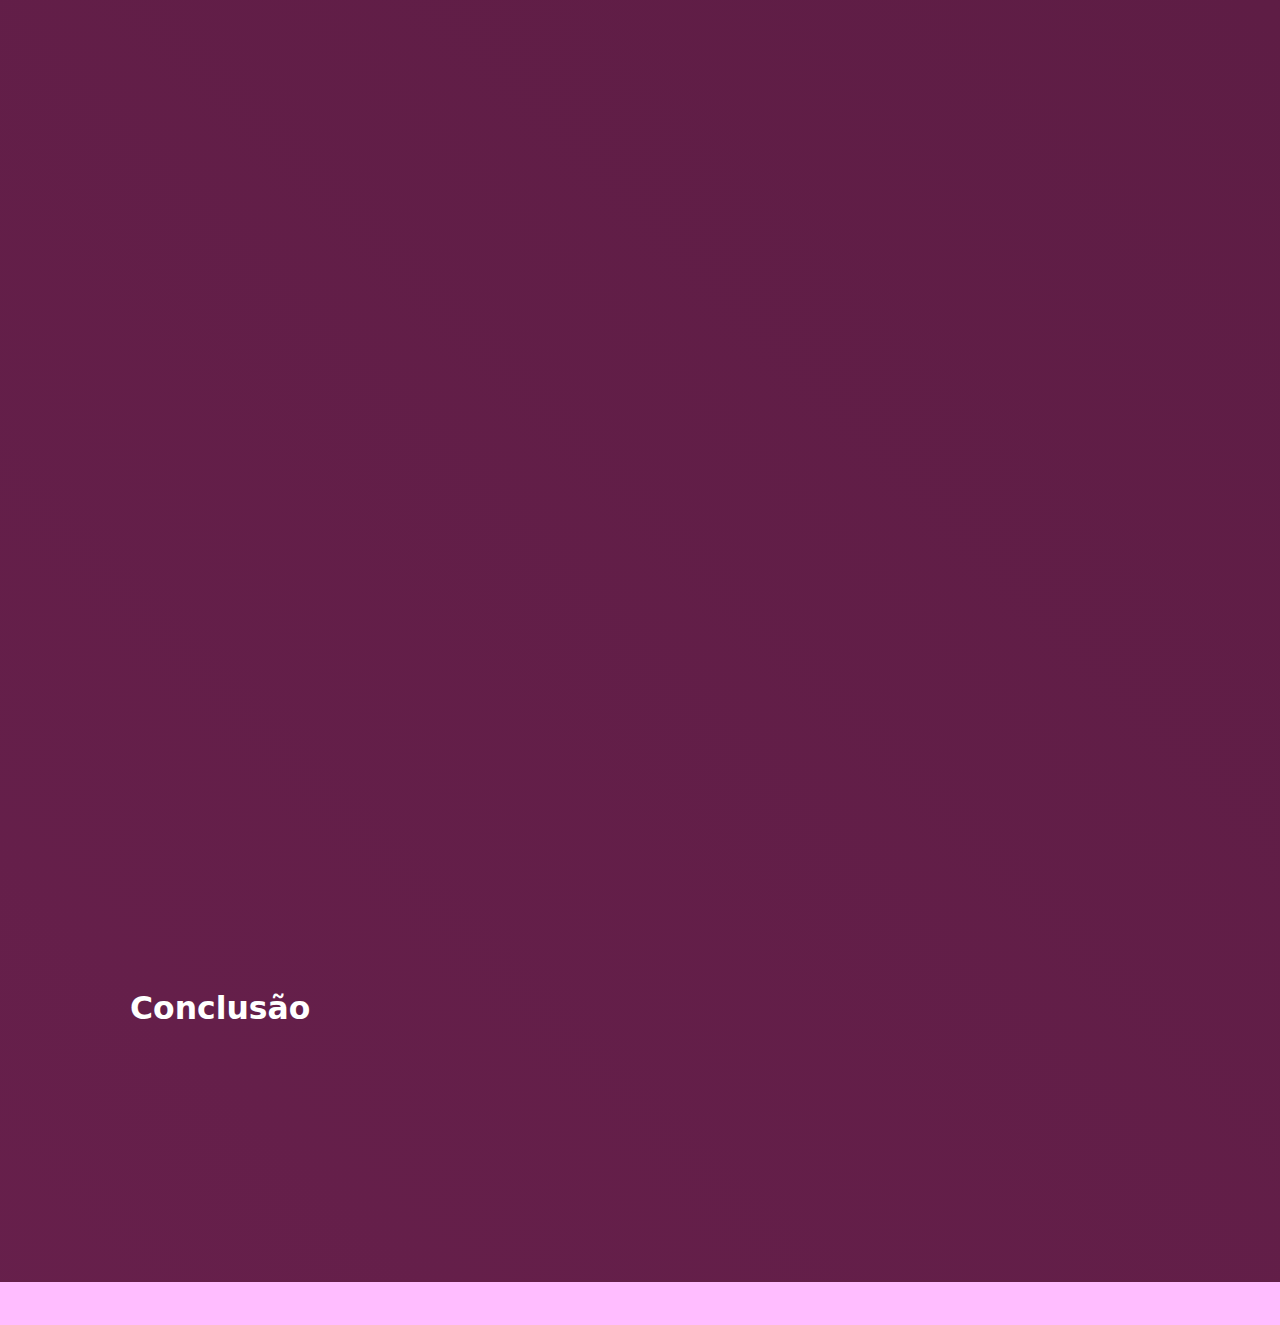
<file: src/pages/cSRH_vs_java/cSRH_vs_java.html>
<!DOCTYPE html>
<html lang="en">
<head>
    <meta charset="UTF-8">
    <meta name="viewport" content="width=device-width, initial-scale=1.0">
    <link rel="stylesheet" href="../../style/style.css">
    <title>Document</title>
</head>
<body>
    <header class="primary-header">
        <div class="wrapper">
            <div class="primary-header__inner">
            <span class="logo">
                <img src="../../assets/c-sharp-c.svg" alt="Logo" class="navbar-logo">
            </span>
            <ul class="nav-list">
                <li><a href="#">Início</a></li>
                <li><a id="open-modal-topic">Tópicos</a></li>
                <!-- <li><a href="#">Curiosidades</a></li> -->
                <li><a id="open-modal-group">Grupo</a></li>
            </ul>
            </div>
        </div>
        </header>
    <main>
        <div class="wrapper">
            <h2 id="page-title">C# vs Java: Semelhanças e diferenças no uso de POO</h2> <br>
            <h2 id="b_01">Semelhanças</h2>
            <div class="content-container">
                <p>Tanto C# quanto Java são linguagens de programação amplamente utilizadas, 
                    que compartilham várias semelhanças, especialmente no uso de Programação 
                    Orientada a Objetos (POO). Ambas foram influenciadas pela linguagem C e possuem 
                    características que facilitam o desenvolvimento de software robusto e escalável. No 
                    entanto, há diferenças importantes que podem impactar a escolha entre elas para 
                    determinados projetos.</p>
            </div>
            <h2 id="b_02">Sintaxe e Estrutura de Classes:</h2>
            <div class="content-container">
                <ul>
                    <li><p>Ambas possuem sintaxes muito parecidas (ambas derivadas do c++). Também
                        utilizam classes e objetos como base da POO, e seguem o paradigma de 
                        encapsulamento, herança, polimorfismo e abstração.
                        </p></li>
                </ul>
                <h3>Exemplo:</h3>

C#:
<pre><code>
    public class Animal {
        public void Som() {
            Console.WriteLine("Som do animal");
        }
    }
</code></pre>
                Java:
<pre><code>
    public class Animal {
        public void som() {
            System.out.println("Som do animal");
        }
    }
</code></pre>
                <h3>Interfaces</h3>
                <ul>
                    <li>
                        <p>Tanto C# quanto Java suportam interfaces para definir contratos de 
                            comportamento sem implementar a lógica diretamente. Isso promove a 
                            flexibilidade e a modularidade no código.</p>
                    </li>
                </ul>
                <h3>Tratamento de exceções</h3>
                <ul>
                    <li>
                        <p>As duas linguagens utilizam blocos <code>try-catch-finally</code> para lidar com 
                            exceções, promovendo código robusto que lida adequadamente com erros em 
                            tempo de execução.
                            </p>
                    </li>
                </ul>
                <h3>Herança e polimorfismo</h3>
                <ul>
                    <li>
                        <p>Ambas as linguagens suportam herança simples e o polimorfismo. Em ambas, 
                            classes podem herdar de uma classe pai e sobrescrever métodos para modificar 
                            ou estender o comportamento.
                            </p>
                    </li>
                </ul>
            </div>
            <h2 id="b_03">Diferenças</h2>
            <div class="content-container">
                <p>As principais diferenças entre C# e Java no uso da Programação Orientada a 
                    Objetos (POO) podem ser agrupadas em áreas chave que refletem a abordagem de cada 
                    linguagem à POO. Essas diferenças impactam o modo como o código é escrito, 
                    gerenciado e executado.
                </p>
                <h3>Propriedades vc Getters/Setters</h3>
                <ul>
                    <li>
                        <p>
                            C# suporta propriedades, que oferecem uma sintaxe mais simples e direta para 
                            acessar atributos de uma classe. Com isso, é possível definir <code>get</code> e <code>set</code> em uma 
                            única linha de código. Veja o exemplo: 
                        </p>
                    </li>
                </ul>
                <h3>Csharp</h3>
<pre><code>public class Pessoa {
    public string Nome { get; set; } // Propriedade
} 
</code></pre>
                <ul>
                    <li>
                        <p>Já o Java não possui suporte nativo a propriedades. Em vez disso, é necessário 
                            implementar manualmente métodos get e set para encapsular os atributos de 
                            uma classe. Veja o exemplo: </p>
                    </li>
                </ul>
                <h3>Java</h3>
<pre><code>public class Pessoa { 
    private String nome; 
    public String getNome() { 
    return nome; 
    } 
    public void setNome(String nome) { 
    this.nome = nome; 
    } 
}</code></pre>
                <h3>Delegates e Eventos</h3>
                <ul>
                    <li><p>C# Tem suporte nativo a delegates e eventos, permitindo passar métodos como 
                        parâmetros e criar sistemas de eventos de maneira mais direta e simplificada. 
                        Veja o exemplo abaixo: </p></li>
                </ul>
                <code>public delegate void MeuDelegate(string mensagem);</code> <br>
                <code>public event MeuDelegate MeuEvento;</code>
                <ul>
                    <li>
                        <p>Já o Java não possui delegates nativos. O gerenciamento de eventos geralmente 
                            é feito por meio de interfaces, classes anônimas ou lambdas, tornando o 
                            processo menos direto. Veja o exemplo abaixo: </p>
                    </li>
                </ul>
<pre><code>public interface MeuEventoListener { 
    void dispararEvento(String mensagem); 
}</code></pre>
                <h3>LINQ vs Streams:</h3>
                <ul>
                    <li><p>C# Oferece o LINQ (Language Integrated Query), que permite realizar consultas 
                        e manipulações de coleções com uma sintaxe declarativa semelhante a SQL, 
                        facilitando operações complexas sobre dados. Veja o exemplo abaixo: </p></li>
                </ul>
                <code>var pares = numeros.Where(n => n % 2 == 0).ToList();</code>
                <ul>
                    <li><p>Por outro lado, Java Introduziu Streams a partir do Java 8, que também permitem 
                        realizar operações funcionais sobre coleções, mas com uma abordagem 
                        ligeiramente diferente e mais ligada à programação funcional. Veja o exemplo 
                        abaixo: </p></li>
                </ul>
                <code>List<Integer> pares = numeros.stream().filter(n -> n % 2 == 0).collect(Collectors.toList());</code>
                <!-- <div class="reference-content">
                    <p>Referência: <a target="_blank" href="https://www.halfnine.com/blog/post/c-sharp-vs- python">
                        https://www.halfnine.com/blog/post/c-sharp-vs- python</a></p>
                </div> -->
            </div>
            <h2 id="b_04">Conclusão</h2>
            <div class="content-container">
                <p>Embora C# e Java compartilhem muitas semelhanças no uso de POO, suas 
                    diferenças surgem em aspectos como suporte a eventos, gerenciamento de recursos, e 
                    facilidades como LINQ (C#) e Streams (Java). Essas nuances podem influenciar a 
                    escolha de linguagem com base no tipo de projeto e nas preferências da equipe de 
                    desenvolvimento. </p>
            </div>
        </div>
        <div class="footer">

        </div>
    </main>
        <!-- Modal de Tópicos -->
        <div id="modal-topic" class="modal">
            <div class="modal-content">
                <span class="close-btn" id="close-modal-topic">&times;</span>
                <h2>Tópicos</h2>
                <p class="bloco-modal" data-section="page-title">C# vs Java</p>
                <p class="bloco-modal" data-section="b_01">Semelhanças</p>
                <p class="bloco-modal" data-section="b_02">Sintaxe e Estrutura de Classes</p>
                <p class="bloco-modal" data-section="b_03">Diferenças</p>
                <p class="bloco-modal" data-section="b_04">Conclusão</p>
            </div>
        </div>

    <!-- Modal de Grupo -->
    <div id="modal-group" class="modal" id="open-pages-nav">
        <div class="modal-content">
            <span class="close-btn" id="close-modal-group">&times;</span> 
            <h2>Nosso Grupo</h2>
            <p>Guilherme Araújo Rodrigues - 30311705</p>
            <p>Gustavo Martins Figueiredo - 29527741</p>
            <p>João Victor Moulin Dantas -  29350301</p>
            <p>João Victor Martins - 30946948/p>
            <p>Matheus Martins Maximo - 29912997</p>
            <p>Polyana Cunha - 30225701</p>
            <p>Rodrigo Machado Holanda Junior -30256593</p>
        </div>
    </div>
    <!-- Botao flutuante -->
    <div class="floating-button" id="open-pages-nav-btn">
        <span class="icon-sandwich">&#9776;</span>
    </div>

    <!-- Modal de Navegação de Páginas -->
    <div id="pages-nav" class="pages-nav-modal">
        <div class="pages-nav-modal-content">
            <span class="close-btn" id="close-pages-nav">&times;</span>
            <h2>Ver um tema</h2>
            <div class="blocks-container">
                <a href="../historia_poo/historia_poo.html">
                    <div class="block">1. História POO</div>
                </a>
                <!-- vantages e desvantagens -->
                <a href="../conceitos_poo/conceitos_poo.html">
                    <div class="block">2. Conceitos de POO</div>
                </a>
                <a href="../dominios_aplicacoes/dominios_aplicacoes.html">
                    <div class="block">3. Domínio de aplicações</div>
                </a>
                <a href="../contribuicao_influencia/contribuicao_influencia.html">
                    <div class="block">4. Contribuição e influencia para a computação</div>
                </a>
                <!-- analise da linguagem -->
                <a href="../historia_cSRH/historia_cSRH.html">
                    <div class="block">5. História C#</div>
                </a>
                <a href="../linha_do_tempo/linha_do_tempo.html">
                    <div class="block">6. Linha do tempo POO</div>
                </a>
                <a href="../cSRH_vs_python/cSRH_vs_python.html">
                    <div class="block">7. C# vs Python</div>
                </a>
                <a href="../cSRH_vs_java/cSRH_vs_java.html">
                    <div class="block">8. C# vs Java</div>
                </a>
                <a href="../cSRH_vs_CPP/cSRH_vs_CPP.html">
                    <div class="block">9. C# vs C++</div>
                </a>
                <a href="../comunidade_mercado/comunidade_mercado.html">
                    <div class="block">10. Comunidade e Mercado de Trabalho</div>
                </a>
                <!-- foco prático -->
                <a href="../conceitos_solid/conceitos_solid.html">
                    <div class="block">11. Conceitos de SOLID</div>
                </a>
                <a href="../superposicao_quantica/superposicao_quantica.html">
                    <div class="block">12. Superposição quantica</div>
                </a>
            </div>
        </div>
    </div>

    <script src="../../scripts/script.js"></script>
</body>
</html>
</file>
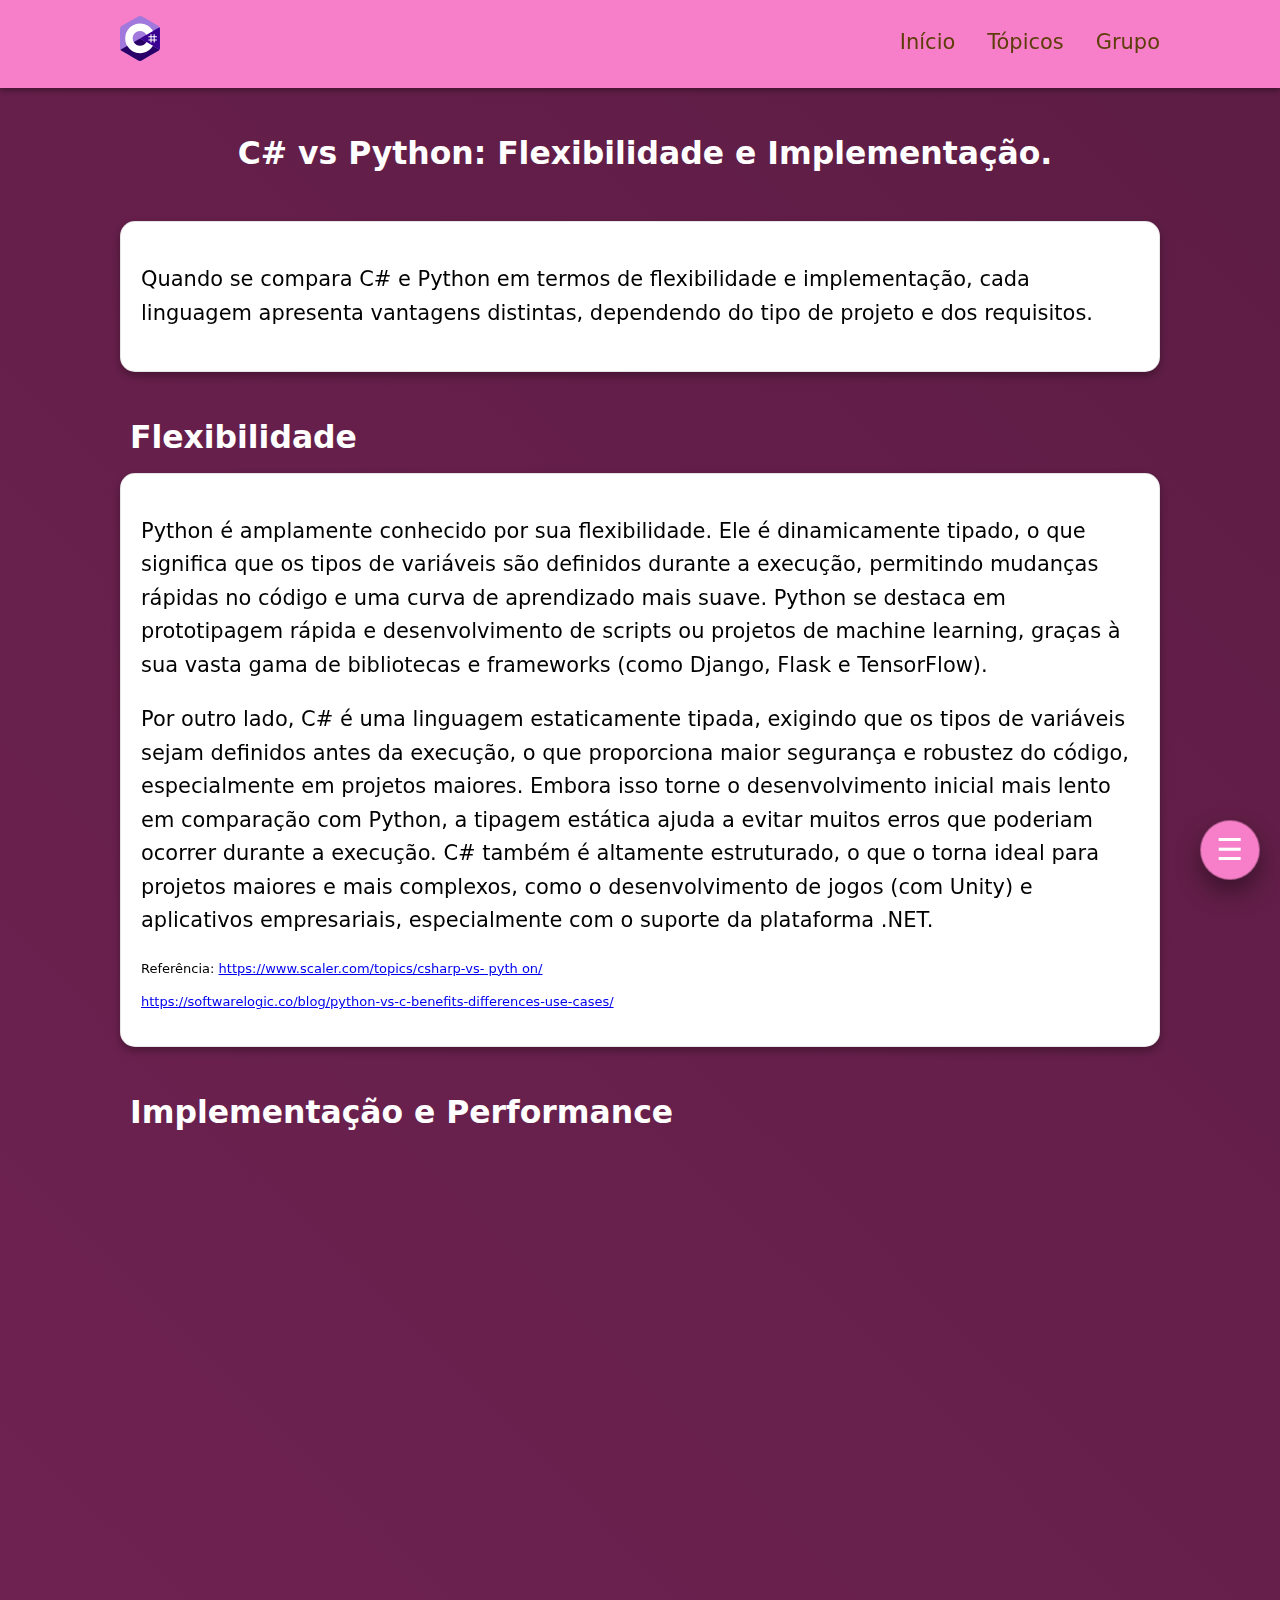
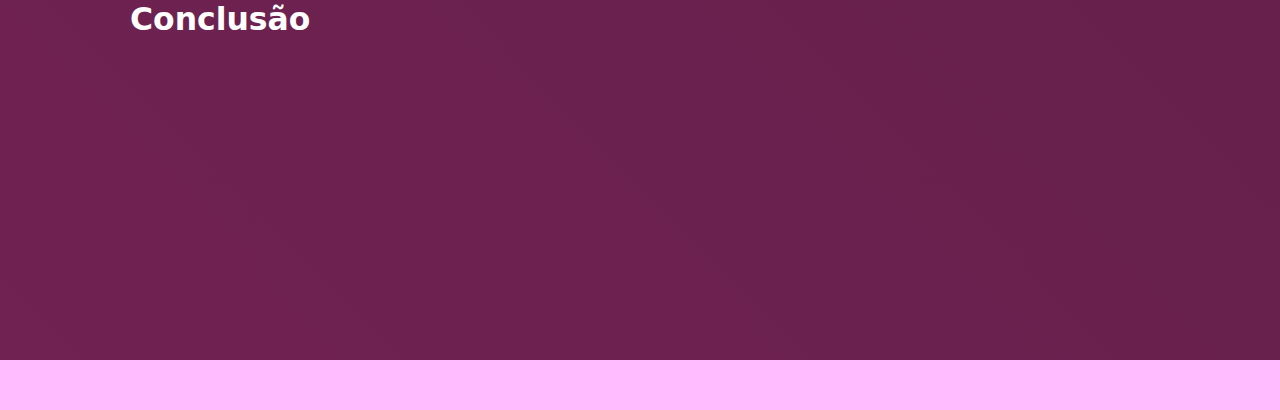
<file: src/pages/cSRH_vs_python/cSRH_vs_python.html>
<!DOCTYPE html>
<html lang="en">
<head>
    <meta charset="UTF-8">
    <meta name="viewport" content="width=device-width, initial-scale=1.0">
    <link rel="stylesheet" href="../../style/style.css">
    <title>Document</title>
</head>
<body>
    <header class="primary-header">
        <div class="wrapper">
            <div class="primary-header__inner">
            <span class="logo">
                <img src="../../assets/c-sharp-c.svg" alt="Logo" class="navbar-logo">
            </span>
            <ul class="nav-list">
                <li><a href="#">Início</a></li>
                <li><a id="open-modal-topic">Tópicos</a></li>
                <!-- <li><a href="#">Curiosidades</a></li> -->
                <li><a id="open-modal-group">Grupo</a></li>
            </ul>
            </div>
        </div>
        </header>
    <main>
        <div class="wrapper">
            <h2 id="page-title">C# vs Python: Flexibilidade e Implementação.</h2> <br>
            <!-- <h2 id="b_01"></h2> -->
            <div class="content-container">
                <p>Quando se compara C# e Python em termos de flexibilidade e implementação, 
                    cada linguagem apresenta vantagens distintas, dependendo do tipo de projeto e dos 
                    requisitos.</p>
            </div>
            <h2 id="b_02">Flexibilidade</h2>
            <div class="content-container">
                <p>Python é amplamente conhecido por sua flexibilidade. Ele é dinamicamente 
                    tipado, o que significa que os tipos de variáveis são definidos durante a execução, 
                    permitindo mudanças rápidas no código e uma curva de aprendizado mais suave. 
                    Python se destaca em prototipagem rápida e desenvolvimento de scripts ou projetos de 
                    machine learning, graças à sua vasta gama de bibliotecas e frameworks (como Django, 
                    Flask e TensorFlow).</p>
                <p>Por outro lado, C# é uma linguagem estaticamente tipada, exigindo que os tipos 
                    de variáveis sejam definidos antes da execução, o que proporciona maior segurança e 
                    robustez do código, especialmente em projetos maiores. Embora isso torne o 
                    desenvolvimento inicial mais lento em comparação com Python, a tipagem estática 
                    ajuda a evitar muitos erros que poderiam ocorrer durante a execução. C# também é 
                    altamente estruturado, o que o torna ideal para projetos maiores e mais complexos, 
                    como o desenvolvimento de jogos (com Unity) e aplicativos empresariais, 
                    especialmente com o suporte da plataforma .NET.</p>
                <div class="reference-content">
                    <p>Referência: <a target="_blank" href="https://www.scaler.com/topics/csharp-vs- pyth on/">
                        https://www.scaler.com/topics/csharp-vs- pyth on/</a></p>
                </div>
                <div class="reference-content">
                    <p><a target="_blank" href="https://softwarelogic.co/blog/python-vs-c-benefits-differences-use-cases/">
                        https://softwarelogic.co/blog/python-vs-c-benefits-differences-use-cases/</a></p>
                </div>
            </div>
            <h2 id="b_03">Implementação e Performance</h2>
            <div class="content-container">
                <p>Python é uma linguagem interpretada, o que significa que o código é executado 
                    linha por linha, facilitando testes rápidos e desenvolvimento iterativo. No entanto, essa 
                    abordagem também implica em uma execução mais lenta em comparação a linguagens 
                    compiladas como C#.</p>
                <p>C# é uma linguagem compilada, o que proporciona maior eficiência em termos 
                    de uso de memória e tempo de execução, já que o código é traduzido diretamente para 
                    linguagem de máquina antes de ser executado. Isso torna C# uma escolha superior para 
                    aplicativos que exigem alta performance, como grandes sistemas corporativos e jogos 
                    de alta complexidade.</p>
                <div class="reference-content">
                    <p>Referência: <a target="_blank" href="https://www.halfnine.com/blog/post/c-sharp-vs- python">
                        https://www.halfnine.com/blog/post/c-sharp-vs- python</a></p>
                </div>
            </div>
            <h2 id="b_04">Conclusão</h2>
            <div class="content-container">
                <p>Se o objetivo for um desenvolvimento rápido e iterativo, especialmente em áreas 
                    como web, ciência de dados e IA, Python oferece uma solução flexível e eficaz. No 
                    entanto, se o foco for em performance, escalabilidade e robustez, especialmente em 
                    ambientes empresariais ou de desenvolvimento de jogos, C# é uma escolha mais 
                    adequada. A escolha entre Python e C# deve considerar o tipo de projeto e as 
                    necessidades de desempenho e manutenção a longo prazo.</p>
            </div>
        </div>
        <div class="footer">

        </div>
    </main>
        <!-- Modal de Tópicos -->
        <div id="modal-topic" class="modal">
            <div class="modal-content">
                <span class="close-btn" id="close-modal-topic">&times;</span>
                <h2>Tópicos</h2>
                <p class="bloco-modal" data-section="page-title">C# vs Python</p>
                <p class="bloco-modal" data-section="b_02">Flexibilidade</p>
                <p class="bloco-modal" data-section="b_03">Implementação e Performance</p>
                <p class="bloco-modal" data-section="b_04">Conclusão</p>
            </div>
        </div>

    <!-- Modal de Grupo -->
    <div id="modal-group" class="modal" id="open-pages-nav">
        <div class="modal-content">
            <span class="close-btn" id="close-modal-group">&times;</span> 
            <h2>Nosso Grupo</h2>
            <p>Guilherme Araújo Rodrigues - 30311705</p>
            <p>Gustavo Martins Figueiredo - 29527741</p>
            <p>João Victor Moulin Dantas -  29350301</p>
            <p>João Victor Martins - 30946948/p>
            <p>Matheus Martins Maximo - 29912997</p>
            <p>Polyana Cunha - 30225701</p>
            <p>Rodrigo Machado Holanda Junior -30256593</p>
        </div>
    </div>
    <!-- Botao flutuante -->
    <div class="floating-button" id="open-pages-nav-btn">
        <span class="icon-sandwich">&#9776;</span>
    </div>

    <!-- Modal de Navegação de Páginas -->
    <div id="pages-nav" class="pages-nav-modal">
        <div class="pages-nav-modal-content">
            <span class="close-btn" id="close-pages-nav">&times;</span>
            <h2>Ver um tema</h2>
            <div class="blocks-container">
                <a href="../historia_poo/historia_poo.html">
                    <div class="block">1. História POO</div>
                </a>
                <!-- vantages e desvantagens -->
                <a href="../conceitos_poo/conceitos_poo.html">
                    <div class="block">2. Conceitos de POO</div>
                </a>
                <a href="../dominios_aplicacoes/dominios_aplicacoes.html">
                    <div class="block">3. Domínio de aplicações</div>
                </a>
                <a href="../contribuicao_influencia/contribuicao_influencia.html">
                    <div class="block">4. Contribuição e influencia para a computação</div>
                </a>
                <!-- analise da linguagem -->
                <a href="../historia_cSRH/historia_cSRH.html">
                    <div class="block">5. História C#</div>
                </a>
                <a href="../linha_do_tempo/linha_do_tempo.html">
                    <div class="block">6. Linha do tempo POO</div>
                </a>
                <a href="../cSRH_vs_python/cSRH_vs_python.html">
                    <div class="block">7. C# vs Python</div>
                </a>
                <a href="../cSRH_vs_java/cSRH_vs_java.html">
                    <div class="block">8. C# vs Java</div>
                </a>
                <a href="../cSRH_vs_CPP/cSRH_vs_CPP.html">
                    <div class="block">9. C# vs C++</div>
                </a>
                <a href="../comunidade_mercado/comunidade_mercado.html">
                    <div class="block">10. Comunidade e Mercado de Trabalho</div>
                </a>
                <!-- foco prático -->
                <a href="../conceitos_solid/conceitos_solid.html">
                    <div class="block">11. Conceitos de SOLID</div>
                </a>
                <a href="../superposicao_quantica/superposicao_quantica.html">
                    <div class="block">12. Superposição quantica</div>
                </a>
            </div>
        </div>
    </div>

    <script src="../../scripts/script.js"></script>
</body>
</html>
</file>
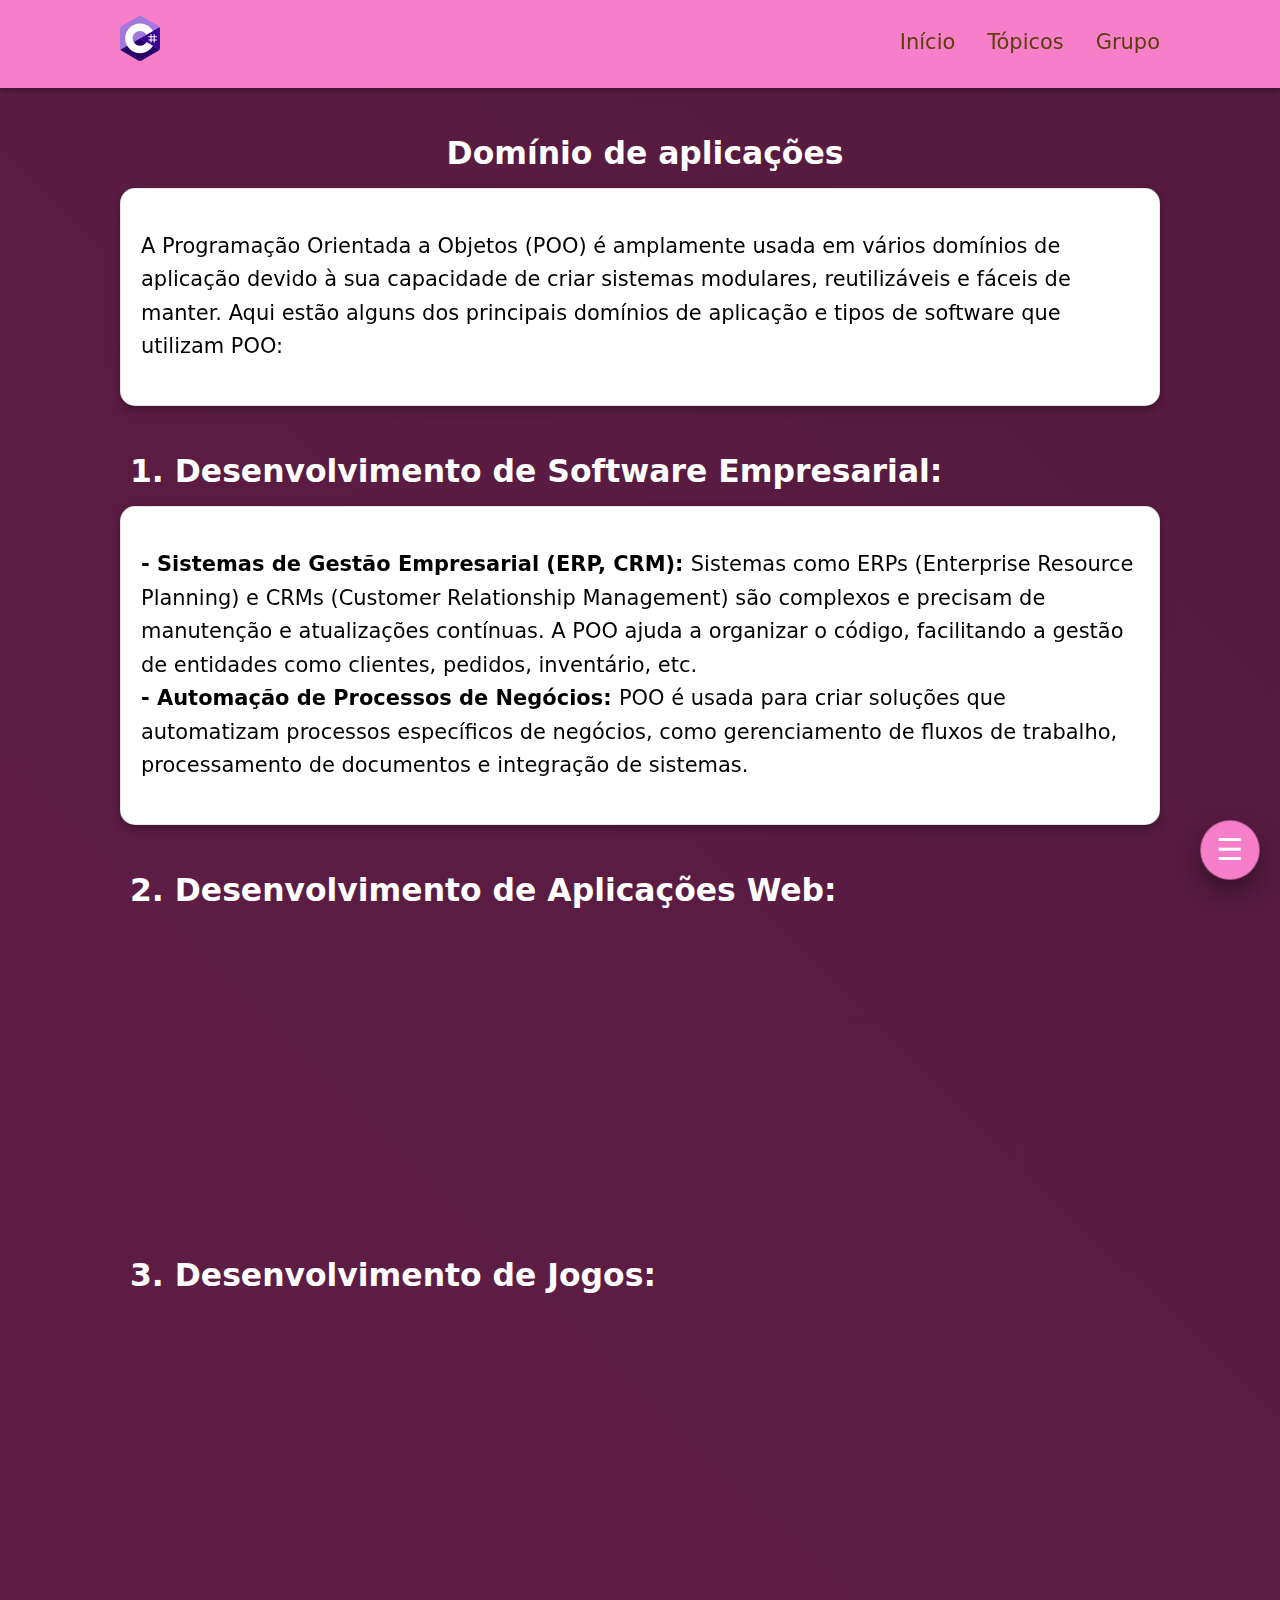
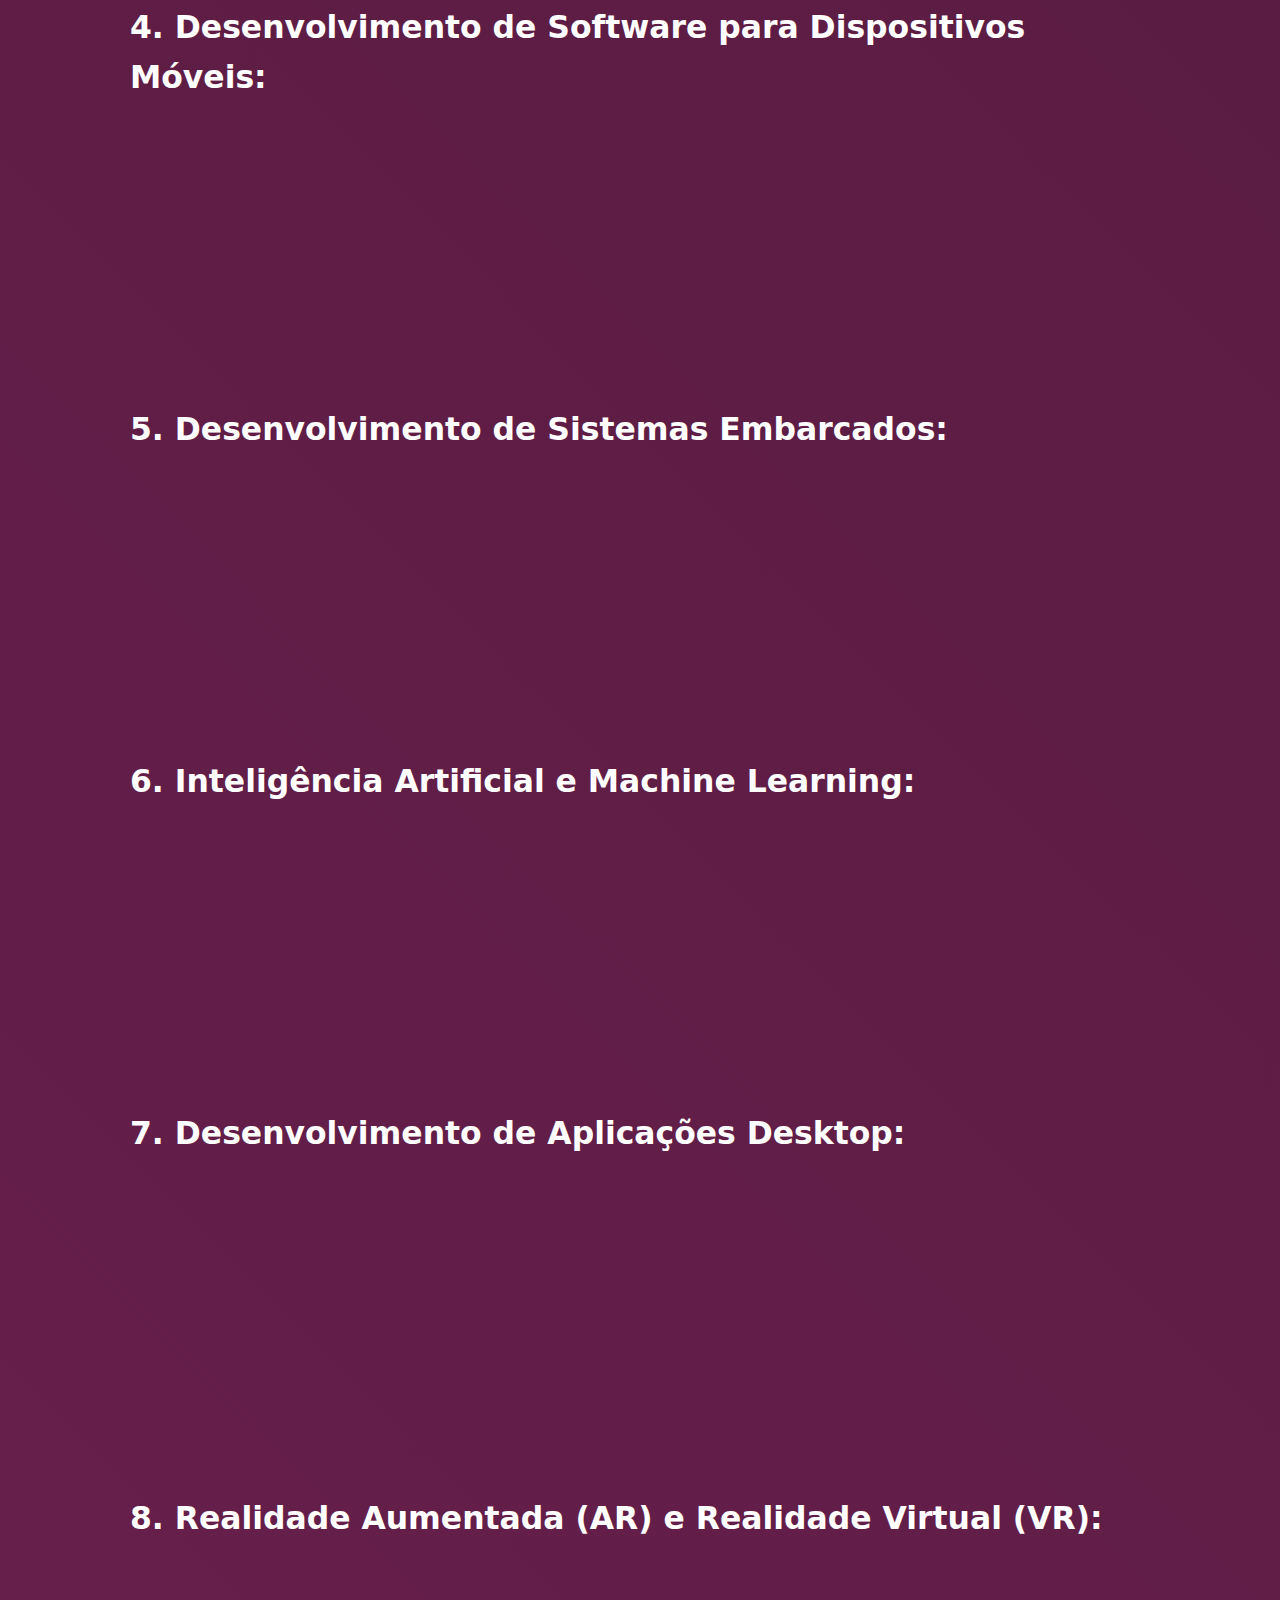
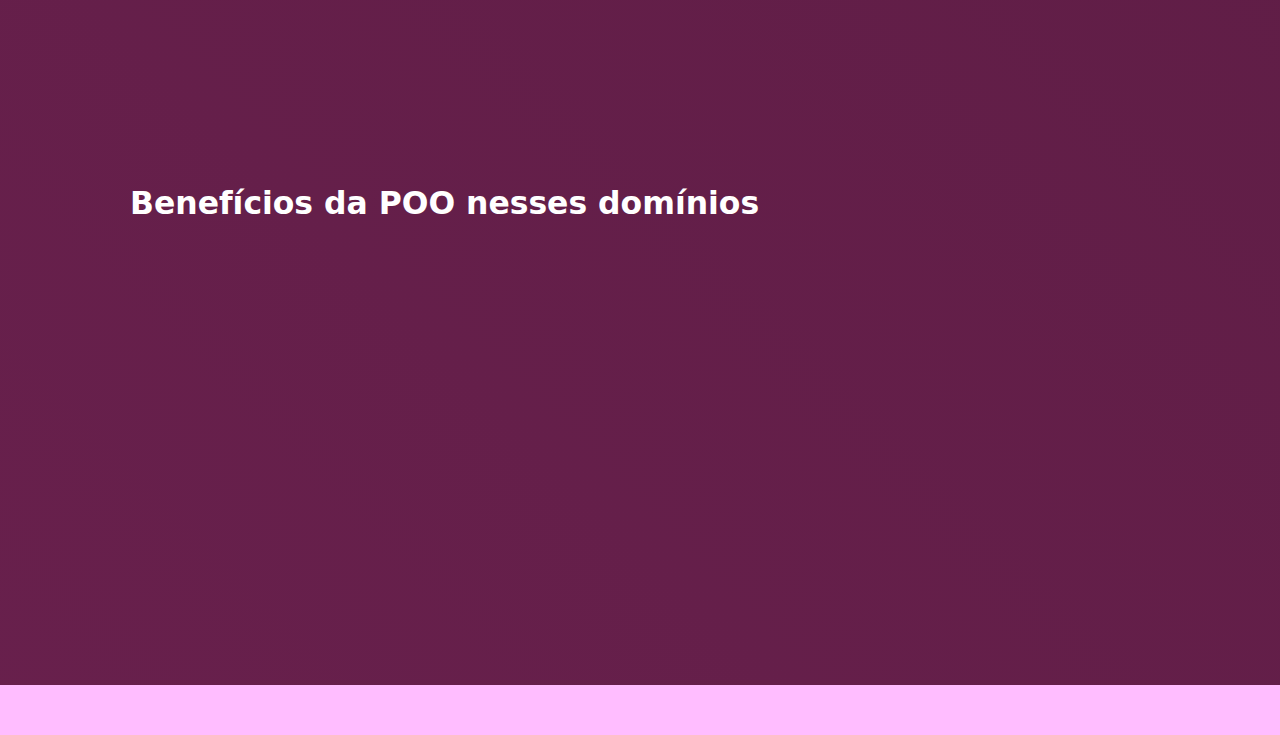
<file: src/pages/dominios_aplicacoes/dominios_aplicacoes.html>
<!DOCTYPE html>
<html lang="en">
<head>
    <meta charset="UTF-8">
    <meta name="viewport" content="width=device-width, initial-scale=1.0">
    <link rel="stylesheet" href="../../style/style.css">
    <title>Document</title>
</head>
<body>
    <header class="primary-header">
        <div class="wrapper">
            <div class="primary-header__inner">
            <span class="logo">
                <img src="../../assets/c-sharp-c.svg" alt="Logo" class="navbar-logo">
            </span>
            <ul class="nav-list">
                <li><a href="#">Início</a></li>
                <li><a id="open-modal-topic">Tópicos</a></li>
                <!-- <li><a href="#">Curiosidades</a></li> -->
                <li><a id="open-modal-group">Grupo</a></li>
            </ul>
            </div>
        </div>
        </header>
    <main>
        <div class="wrapper">
            <h2 id="page-title">Domínio de aplicações </h2>
            <div class="content-container">
                <p>A Programação Orientada a Objetos (POO) é amplamente usada em vários domínios de aplicação devido à sua 
                    capacidade de criar sistemas modulares, reutilizáveis e fáceis de manter. Aqui estão alguns dos principais 
                    domínios de aplicação e tipos de software que utilizam POO: </p>
            </div>
            <h2 id="b_01">1. Desenvolvimento de Software Empresarial: </h2>
            <div class="content-container">
                <p><strong>- Sistemas de Gestão Empresarial (ERP, CRM): </strong>Sistemas como ERPs (Enterprise Resource Planning) e 
                    CRMs (Customer Relationship Management) são complexos e precisam de manutenção e atualizações 
                    contínuas. A POO ajuda a organizar o código, facilitando a gestão de entidades como clientes, pedidos, 
                    inventário, etc. 
                    <br><strong>- Automação de Processos de Negócios: </strong>POO é usada para criar soluções que automatizam processos 
                    específicos de negócios, como gerenciamento de fluxos de trabalho, processamento de documentos e 
                    integração de sistemas. </p>
            </div>
            <h2 id="b_02">2. Desenvolvimento de Aplicações Web: </h2>
            <div class="content-container">
                <p><strong>- Aplicações Web Dinâmicas:</strong> A maioria dos frameworks de desenvolvimento web modernos, como 
                    Django (Python), Ruby on Rails (Ruby), Laravel (PHP) e Spring (Java), são orientados a objetos. Eles 
                    permitem criar modelos para representar dados e suas interações. 
                    <br><strong>- Sistemas de E-commerce: </strong>POO é usada para modelar produtos, carrinhos de compra, usuários e suas 
                    interações, facilitando a manutenção e expansão do sistema. </p>
                <div class="reference-content">
                    <p>Referência: <a target="_blank" href="https://docs.microsoft.com/en-us/dotnet/standard/garbage-collection/">https://docs.microsoft.com/en-us/dotnet/standard/garbage-collection/</a></p>
                </div>
            </div>
            <h2 id="b_03">3. Desenvolvimento de Jogos: </h2>
            <div class="content-container">
                <p><strong>- Jogos 2D e 3D: </strong>A POO é essencial em motores de jogos como Unity (C#) e Unreal Engine (C++). 
                    Objetos podem representar personagens, inimigos, itens, cenários, entre outros, com comportamentos 
                    específicos e herança para reuso de código. 
                    <br><strong>- Simulações e Mundos Virtuais: </strong>A POO é útil para criar interações complexas e simular 
                    comportamentos em ambientes virtuais. </p>
            </div>
            <h2 id="b_04">4. Desenvolvimento de Software para Dispositivos Móveis: </h2>
            <div class="content-container">
                <p><strong>- Aplicativos Android e iOS: </strong>Java e Kotlin para Android e Swift para iOS são linguagens orientadas a 
                    objetos. A POO facilita a criação de componentes reutilizáveis, como views, controladores e modelos de 
                    dados.
                    <br><strong>- Aplicações Híbridas: </strong>Frameworks como React Native (JavaScript) também aplicam conceitos de POO 
                    para desenvolver aplicativos multiplataforma. </p>
            </div>
            <h2 id="b_05">5. Desenvolvimento de Sistemas Embarcados: </h2>
            <div class="content-container">
                <p><strong>- Automação e IoT (Internet das Coisas): </strong> Em dispositivos com restrições de hardware, como sensores e 
                    controladores, C++ (uma linguagem orientada a objetos) é frequentemente usado para criar programas 
                    eficientes e modulares.
                    <br><strong>- Automóveis e Dispositivos Inteligentes: </strong>POO é usada para programar sistemas de controle em 
                    veículos e dispositivos conectados. </p>
            </div>
            <h2 id="b_06">6. Inteligência Artificial e Machine Learning: </h2>
            <div class="content-container">
                <p><strong>- Sistemas de Reconhecimento de Padrões: </strong>O uso de POO em frameworks como TensorFlow (Python) 
                    ajuda a criar modelos complexos de aprendizado, permitindo a organização modular de algoritmos e 
                    fluxos de dados. 
                    <br><strong>- Processamento de Linguagem Natural (NLP): </strong>Objetos podem representar modelos, datasets, 
                    preprocessamento e pós-processamento de linguagem de forma estruturada.</p>
            </div>
            <h2 id="b_07">7. Desenvolvimento de Aplicações Desktop: </h2>
            <div class="content-container">
                <p><strong>- Sistemas de Automação e Ferramentas de Produtividade: </strong>POO é usada em linguagens como Java, 
                    C#, e Python para criar aplicativos desktop robustos, como editores de texto, softwares de design 
                    gráfico e ferramentas de automação.  
                    <br><strong>- Aplicações Científicas e de Engenharia: </strong>A modelagem de entidades complexas, como circuitos, 
                    modelos físicos e sistemas matemáticos, é facilitada com a abordagem orientada a objetos. </p>
            </div>
            <h2 id="b_08">8. Realidade Aumentada (AR) e Realidade Virtual (VR): </h2>
            <div class="content-container">
                <p><strong>- Simulações e Aplicações Interativas: </strong>A POO permite criar objetos virtuais que interagem entre si, 
                    representando componentes de ambientes 3D, cenários de realidade aumentada e interfaces de usuário 
                    interativas. </p>
            </div>
            <h2 id="b_09">Benefícios da POO nesses domínios</h2>
            <div class="content-container">
                <p><strong>Reuso de Código:</strong>
                    A herança e a composição permitem criar componentes que podem ser reutilizados 
                    em diferentes partes de um sistema. 
                    <br><strong>Facilidade de Manutenção:</strong>
                    A modularidade facilita a localização e correção de bugs. 
                    <br><strong>Flexibilidade e Extensibilidade:</strong>
                    A criação de classes e objetos facilita a adição de novos recursos sem 
                    afetar o restante do sistema. </p> <br>
                <p>Em resumo, a POO é uma abordagem versátil que beneficia diversos tipos de software, desde aplicativos web e 
                    móveis até sistemas complexos de automação e jogos, tornando o desenvolvimento mais estruturado e 
                    sustentável a longo prazo. </p>
            </div>
        </div>
        <div class="footer">

        </div>
    </main>
        <!-- Modal de Tópicos -->
        <div id="modal-topic" class="modal">
            <div class="modal-content">
                <span class="close-btn" id="close-modal-topic">&times;</span>
                <h2>Tópicos</h2>
                <p class="bloco-modal" data-section="page-title">Superposição</p>
                <p class="bloco-modal" data-section="b_01">Desenvolvimento de Software Empresarial</p>
                <p class="bloco-modal" data-section="b_02">Desenvolvimento de Aplicações Web</p>
                <p class="bloco-modal" data-section="b_03">Desenvolvimento de Jogos</p>
                <p class="bloco-modal" data-section="b_04">Desenvolvimento de Software para Dispositivos Móveis</p>
                <p class="bloco-modal" data-section="b_05">Desenvolvimento de Sistemas Embarcados</p>
                <p class="bloco-modal" data-section="b_06">Inteligência Artificial e Machine Learning</p>
                <p class="bloco-modal" data-section="b_07">Desenvolvimento de Aplicações Desktop</p>
                <p class="bloco-modal" data-section="b_08">Realidade Aumentada (AR) e Realidade Virtual (VR)</p>
                <p class="bloco-modal" data-section="b_09">Benefícios da POO nesses domínios</p>
            </div>
        </div>

    <!-- Modal de Grupo -->
    <div id="modal-group" class="modal" id="open-pages-nav">
        <div class="modal-content">
            <span class="close-btn" id="close-modal-group">&times;</span> 
            <h2>Nosso Grupo</h2>
            <p>Guilherme Araújo Rodrigues - 30311705</p>
            <p>Gustavo Martins Figueiredo - 29527741</p>
            <p>João Victor Moulin Dantas -  29350301</p>
            <p>João Victor Martins - 30946948/p>
            <p>Matheus Martins Maximo - 29912997</p>
            <p>Polyana Cunha - 30225701</p>
            <p>Rodrigo Machado Holanda Junior -30256593</p>
        </div>
    </div>
    <!-- Botao flutuante -->
    <div class="floating-button" id="open-pages-nav-btn">
        <span class="icon-sandwich">&#9776;</span>
    </div>

    <!-- Modal de Navegação de Páginas -->
    <div id="pages-nav" class="pages-nav-modal">
        <div class="pages-nav-modal-content">
            <span class="close-btn" id="close-pages-nav">&times;</span>
            <h2>Ver um tema</h2>
            <div class="blocks-container">
                <a href="../historia_poo/historia_poo.html">
                    <div class="block">1. História POO</div>
                </a>
                <!-- vantages e desvantagens -->
                <a href="../conceitos_poo/conceitos_poo.html">
                    <div class="block">2. Conceitos de POO</div>
                </a>
                <a href="../dominios_aplicacoes/dominios_aplicacoes.html">
                    <div class="block">3. Domínio de aplicações</div>
                </a>
                <a href="../contribuicao_influencia/contribuicao_influencia.html">
                    <div class="block">4. Contribuição e influencia para a computação</div>
                </a>
                <!-- analise da linguagem -->
                <a href="../historia_cSRH/historia_cSRH.html">
                    <div class="block">5. História C#</div>
                </a>
                <a href="../linha_do_tempo/linha_do_tempo.html">
                    <div class="block">6. Linha do tempo POO</div>
                </a>
                <a href="../cSRH_vs_python/cSRH_vs_python.html">
                    <div class="block">7. C# vs Python</div>
                </a>
                <a href="../cSRH_vs_java/cSRH_vs_java.html">
                    <div class="block">8. C# vs Java</div>
                </a>
                <a href="../cSRH_vs_CPP/cSRH_vs_CPP.html">
                    <div class="block">9. C# vs C++</div>
                </a>
                <a href="../comunidade_mercado/comunidade_mercado.html">
                    <div class="block">10. Comunidade e Mercado de Trabalho</div>
                </a>
                <!-- foco prático -->
                <a href="../conceitos_solid/conceitos_solid.html">
                    <div class="block">11. Conceitos de SOLID</div>
                </a>
                <a href="../superposicao_quantica/superposicao_quantica.html">
                    <div class="block">12. Superposição quantica</div>
                </a>
            </div>
        </div>
    </div>

    <script src="../../scripts/script.js"></script>
</body>
</html>
</file>
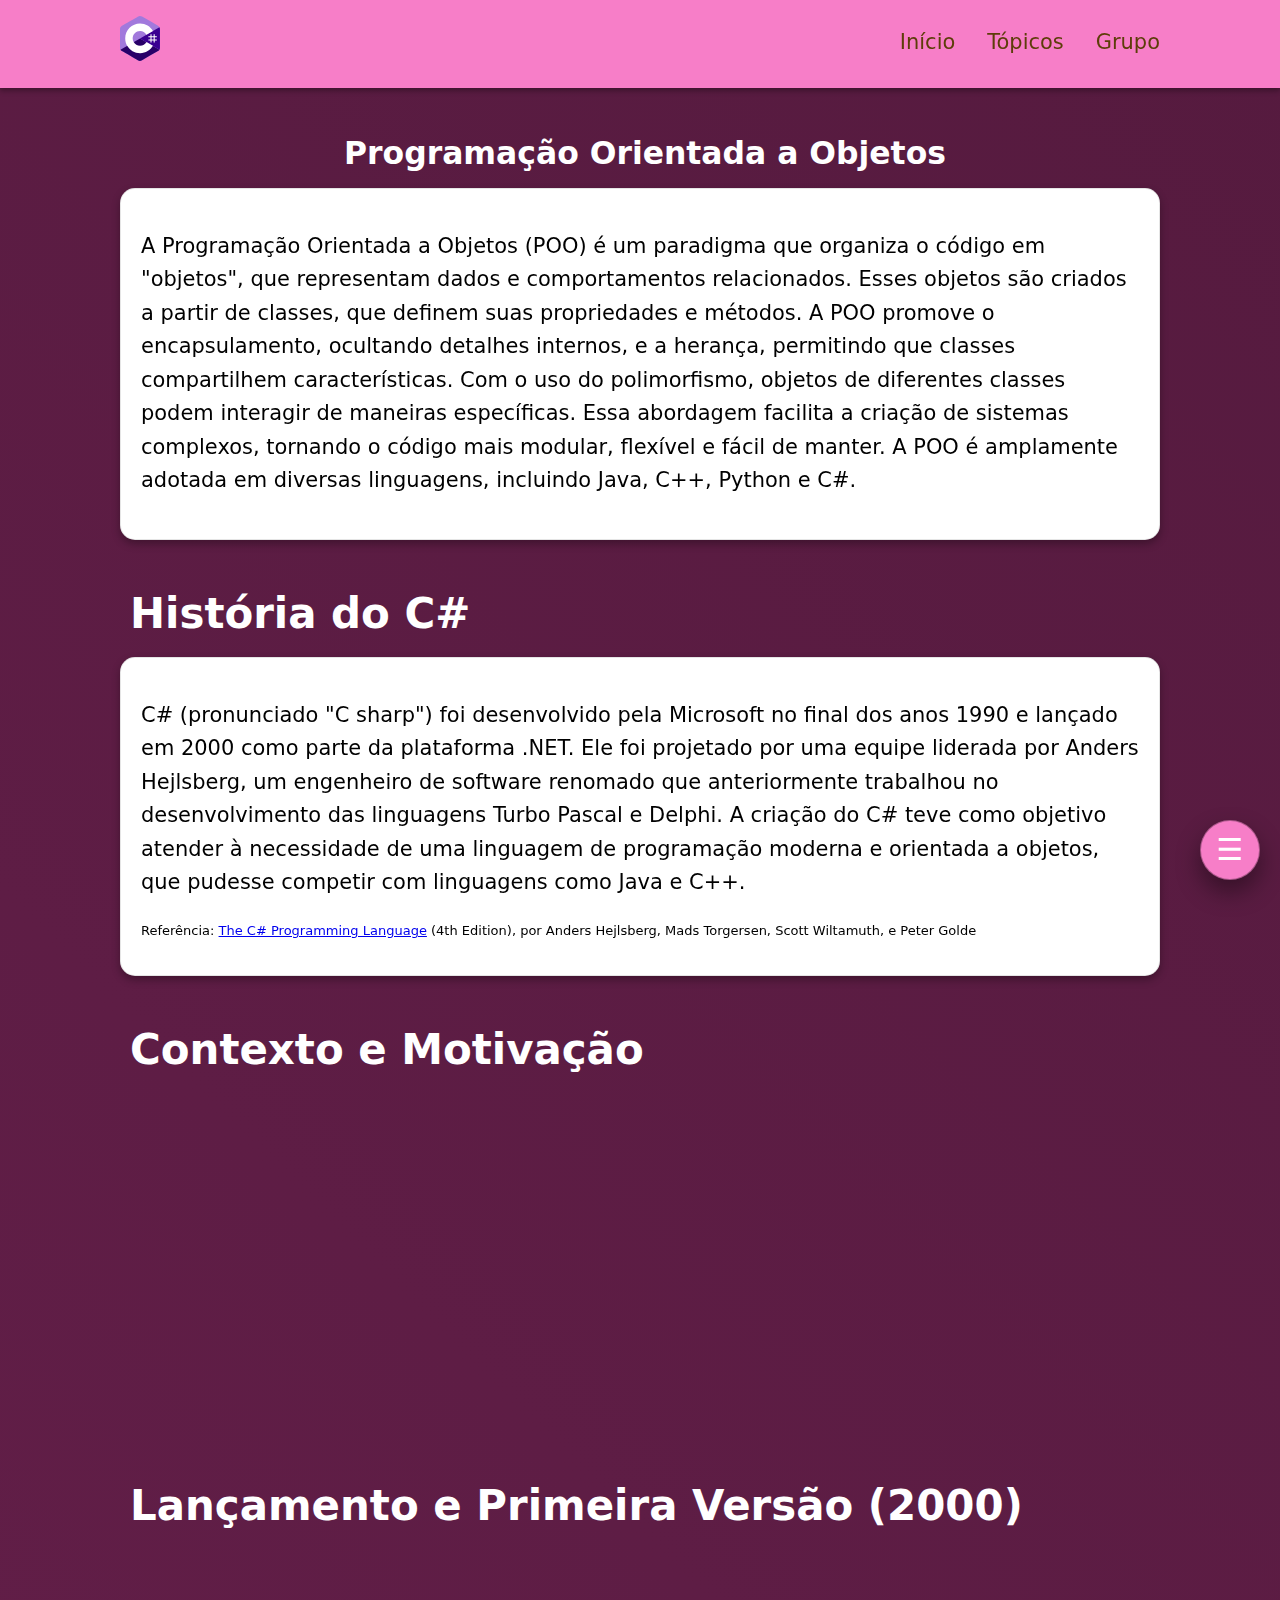
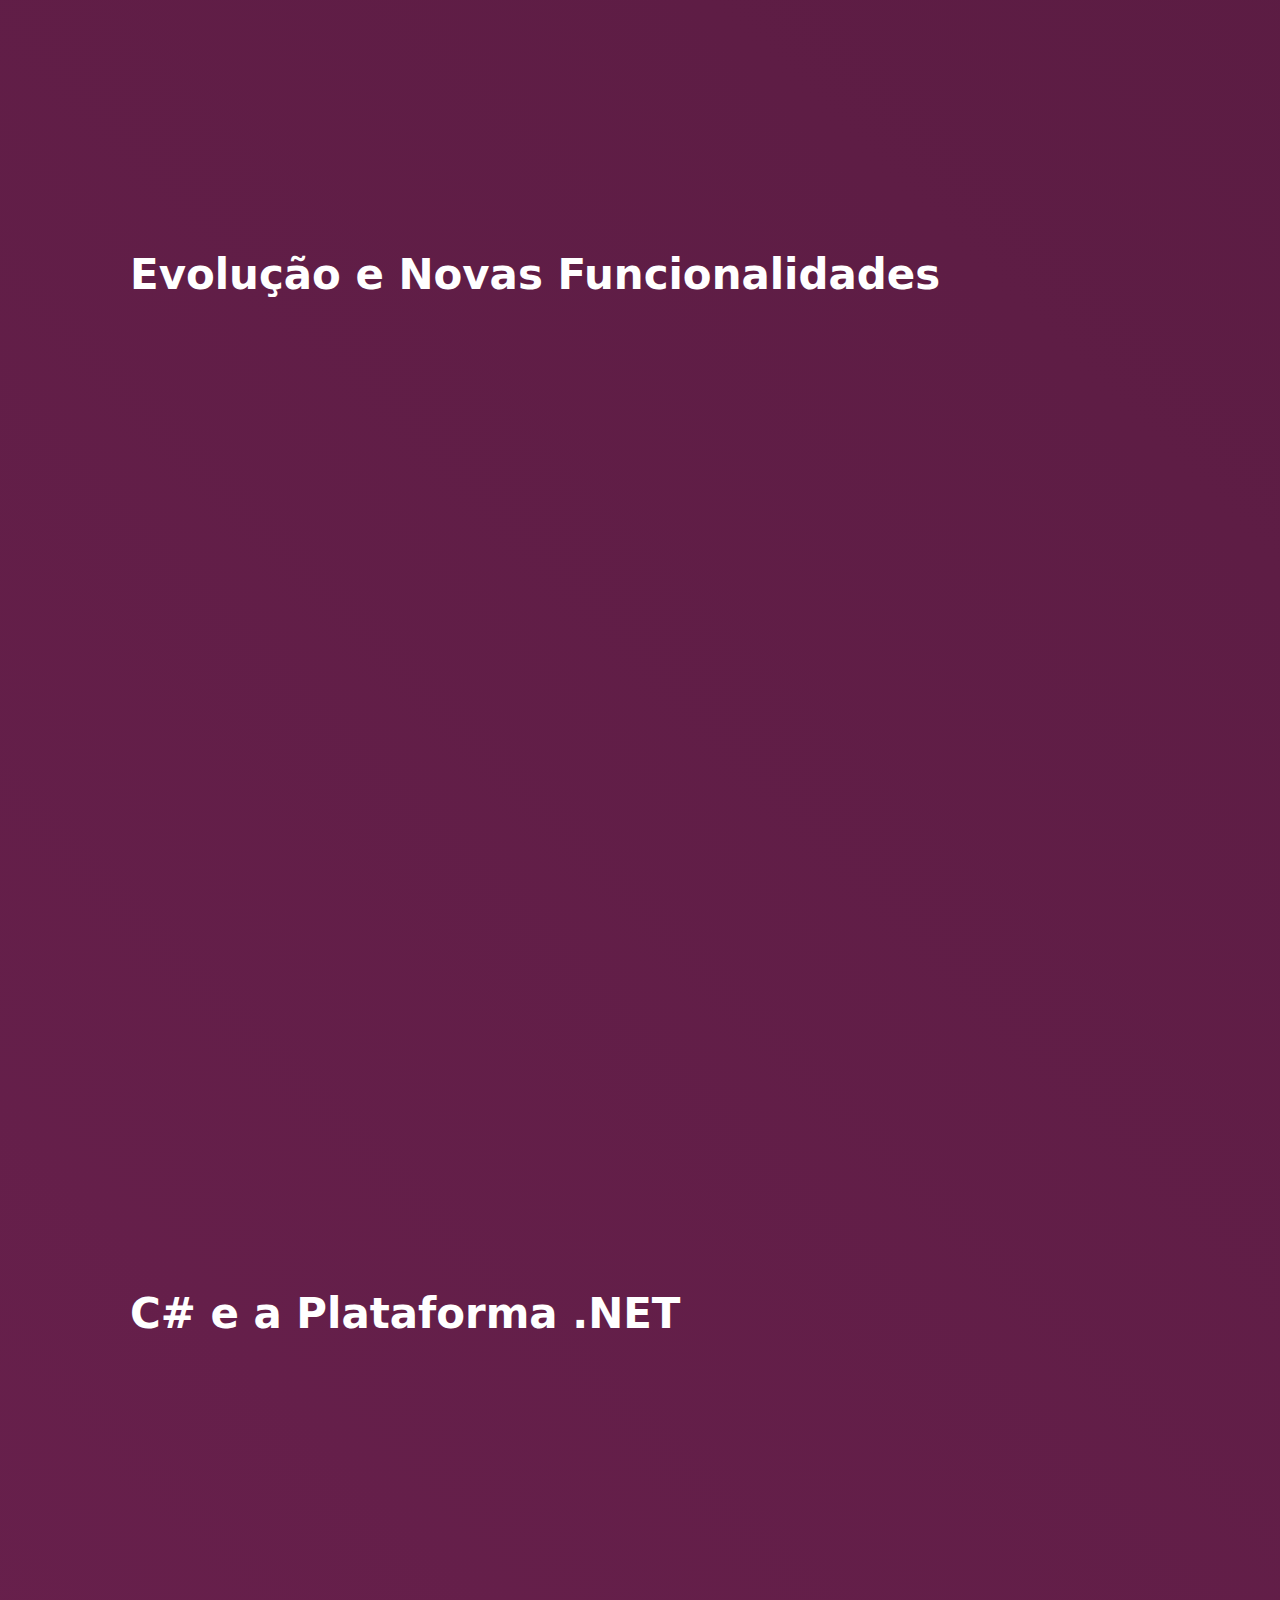
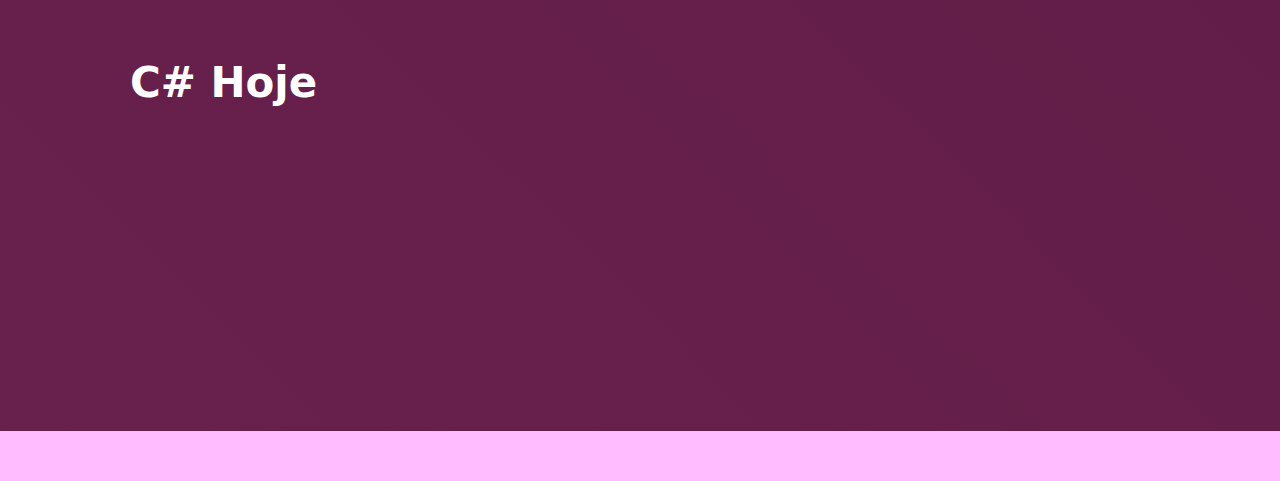
<file: src/pages/historia_cSRH/historia_cSRH.html>
<!DOCTYPE html>
<html lang="en">
<head>
    <meta charset="UTF-8">
    <meta name="viewport" content="width=device-width, initial-scale=1.0">
    <link rel="stylesheet" href="../../style/style.css">
    <title>Document</title>
</head>
<body>
    <header class="primary-header">
        <div class="wrapper">
            <div class="primary-header__inner">
            <span class="logo">
                <img src="../../assets/c-sharp-c.svg" alt="Logo" class="navbar-logo">
            </span>
            <ul class="nav-list">
                <li><a href="#">Início</a></li>
                <li><a id="open-modal-topic">Tópicos</a></li>
                <!-- <li><a href="#">Curiosidades</a></li> -->
                <li><a id="open-modal-group">Grupo</a></li>
            </ul>
            </div>
        </div>
        </header>
    <main>
        <div class="wrapper">
            <h2 id="page-title">Programação Orientada a Objetos</h2>
            <div class="content-container">
                <p>A Programação Orientada a Objetos (POO) é um paradigma que organiza o código em "objetos",
                    que representam dados e comportamentos relacionados. Esses objetos são criados a partir de 
                    classes, que definem suas propriedades e métodos. A POO promove o encapsulamento, ocultando 
                    detalhes internos, e a herança, permitindo que classes compartilhem características. Com 
                    o uso do polimorfismo, objetos de diferentes classes podem interagir de maneiras específicas. 
                    Essa abordagem facilita a criação de sistemas complexos, tornando o código mais modular, 
                    flexível e fácil de manter. A POO é amplamente adotada em diversas linguagens, incluindo 
                    Java, C++, Python e C#.
                </p>
            </div>
            <h1 id="sts_historia">História do C#</h1>
            <div class="content-container">
                <p>C# (pronunciado "C sharp") foi desenvolvido pela Microsoft no final dos anos 1990 e lançado 
                em 2000 como parte da plataforma .NET. Ele foi projetado por uma equipe liderada por Anders 
                Hejlsberg, um engenheiro de software renomado que anteriormente trabalhou no desenvolvimento 
                das linguagens Turbo Pascal e Delphi. A criação do C# teve como objetivo atender à 
                necessidade de uma linguagem de programação moderna e orientada a objetos, que pudesse competir 
                com linguagens como Java e C++.</p>
                <div class="reference-content">
                    <p>Referência: <a target="_blank" href="https://www.amazon.com/C-Programming-Language-Covering-Version/dp/0321741765">The C# Programming Language</a> (4th Edition), por Anders
                    Hejlsberg, Mads Torgersen, Scott Wiltamuth, e Peter Golde</p>
                </div>
            </div>
            <h1 id="sts_contexto">Contexto e Motivação</h1>
            <div class="content-container">
                <p>Nos anos 1990, a Microsoft estava buscando uma forma de enfrentar a crescente 
                    popularidade do Java, especialmente em aplicações corporativas e na web. Java, 
                    com seu foco na portabilidade e na orientação a objetos, estava ganhando bastante 
                    tração. A ideia inicial do C# era criar uma linguagem que fosse similar ao Java 
                    em alguns aspectos, mas que estivesse profundamente integrada ao ecossistema 
                    da Microsoft, aproveitando ao máximo a plataforma Windows.</p>
                <div class="reference-content">
                    <p>Referência: C# Programming Language Design <a target="_blank" href="https://github.com/dotnet/csharplang">https://github.com/dotnet/csharplang</a> no GitHub, por Mads Torgersen, e
                        artigos do Microsoft Developer Network (MSDN).
                        </p>
                </div>
            </div>
            <h1 id="sts_lancamento">Lançamento e Primeira Versão (2000)</h1>
            <div class="content-container">
                <p>Em 2000, o C# foi lançado oficialmente junto com o .NET Framework 1.0. Desde o início, a 
                    linguagem foi projetada para ser simples, moderna, orientada a objetos e fortemente tipada. 
                    Ela introduziu muitas características familiares aos programadores de C++ e Java, mas também 
                    trouxe inovações que facilitavam o desenvolvimento de software.</p>
                <div class="reference-content">
                    <p>Referência: Documentação do .NET Framework <a target="_blank" href="https://learn.microsoft.com/en-us/dotnet/framework/">https://learn.microsoft.com/en-us/dotnet/framework/</a></p>
                </div>
            </div>
            <h1 id="sts_evolucao">Evolução e Novas Funcionalidades</h1>
            <div class="content-container">
                <ul>
                    <li><p>C# 2.0 (2005): Introduziu funcionalidades importantes como genéricos, métodos anônimos, e iteradores. Essas adições foram projetadas para melhorar a segurança e a flexibilidade da linguagem.</p></li>
                </ul>
                <ul>
                    <li><p>C# 3.0 (2007): Trouxe a linguagem integrada de consultas (LINQ), permitindo que os desenvolvedores manipulassem dados de forma declarativa. Essa versão também introduziu expressões lambda e inicializadores de objetos.</p></li>
                </ul>
                <ul>
                    <li><p>C# 4.0 (2010): Focou na interoperabilidade com o COM e introduziu parâmetros nomeados e opcionais, além do tipo dinâmico, permitindo uma programação mais flexível.</p></li>
                </ul>
                <ul>
                    <li><p>C# 5.0 (2012): Apresentou o suporte para programação assíncrona com async e await, simplificando a criação de aplicações responsivas e que fazem uso intensivo de I/O.</p></li>
                </ul>
                <ul>
                    <li><p>C# 6.0 (2015): Melhorou a sintaxe e a usabilidade com funcionalidades como interpolação de strings e expressões null-conditional, tornando o código mais limpo e legível.</p></li>
                </ul>
                <ul>
                    <li><p>C# 7.0 (2017): Introduziu características como tuplas, correspondência de padrões, e locais retornáveis por referência, aumentando as capacidades funcionais da linguagem.</p></li>
                </ul>
                <ul>
                    <li><p>C# 8.0 (2019): Trouxe as interfaces padrão, expressões switch mais avançadas e o suporte para tipos de referência anuláveis, melhorando a segurança do código.</p></li>
                </ul>
                <ul>
                    <li><p>C# 9.0 (2020) e C# 10.0 (2021): Continuaram a adicionar funcionalidades como registros, tipos de estrutura com membros imutáveis, e melhorias em expressões de correspondência de padrões.</p></li>
                </ul>
                <div class="reference-content">
                    <p>Referência: Documentação do C# e C# in Depth de Jon Skeet. <a target="_blank" href="https://learn.microsoft.com/en-us/dotnet/csharp/whats-new/csharp-13">
                        https://learn.microsoft.com/en-us/dotnet/csharp/whats-new/csharp-13</a> <br> <a  target="_blank" href="https://www.amazon.com/C-Depth-Jon-Skeet/dp/1617294535">https://www.amazon.com/C-Depth-Jon-Skeet/dp/1617294535</a></p>
                </div>
            </div>
            <h1 id="sts_plataforma">C# e a Plataforma .NET</h1>
            <div class="content-container">
                <p>Desde o começo, o C# foi projetado para funcionar em conjunto com o .NET Framework, 
                    que mais tarde evoluiu para .NET Core e, finalmente, para o .NET 5 e .NET 6. Essa 
                    evolução proporcionou suporte multiplataforma e permitiu que desenvolvedores usassem 
                    C# para criar aplicativos para Windows, macOS, Linux, dispositivos móveis e web.</p>
                <div class="reference-content">
                    <p>Referência: The .NET Blog por Andrew Troelsen <a target="_blank" href="https://devblogs.microsoft.com/dotnet/">https://devblogs.microsoft.com/dotnet/</a></p>
                </div>
            </div>
            <h1 id="sts_choje">C# Hoje</h1>
            <div class="content-container">
                <p>Atualmente, C# é uma das linguagens de programação mais populares do mundo, usada em uma 
                    ampla variedade de aplicações, desde sistemas corporativos até jogos (com Unity), 
                    desenvolvimento de aplicativos móveis (Xamarin), e aplicações web (ASP.NET Core). A linguagem 
                    continua a evoluir, mantendo-se moderna e adotando novas funcionalidades para facilitar 
                    o desenvolvimento e melhorar a performance.</p>
                <div class="reference-content">
                    <p>Referência: Stack Overflow Developer Survey e TIOBE Index <a target="_blank" href="https://survey.stackoverflow.com">https://survey.stackoverflow.com</a></p>
                </div>
            </div>
            
        </div>
        <div class="footer">

        </div>
    </main>
        <!-- Modal de Tópicos -->
        <div id="modal-topic" class="modal">
            <div class="modal-content">
                <span class="close-btn" id="close-modal-topic">&times;</span>
                <h2>Tópicos</h2>
                <p class="bloco-modal" data-section="sts_historia">História do C#</p>
                <p class="bloco-modal" data-section="sts_contexto">Contexto e Motivação</p>
                <p class="bloco-modal" data-section="sts_lancamento">Lançamento e Primeira Versão</p>
                <p class="bloco-modal" data-section="sts_evolucao">Evolução e Novas Funcionalidades</p>
                <p class="bloco-modal" data-section="sts_plataforma">C# e a Plataforma .NET</p>
                <p class="bloco-modal" data-section="sts_hoje">C# Hoje</p>
            </div>
        </div>

    <!-- Modal de Grupo -->
    <div id="modal-group" class="modal" id="open-pages-nav">
        <div class="modal-content">
            <span class="close-btn" id="close-modal-group">&times;</span> 
            <h2>Nosso Grupo</h2>
            <p>Guilherme Araújo Rodrigues - 30311705</p>
            <p>Gustavo Martins Figueiredo - 29527741</p>
            <p>João Victor Moulin Dantas -  29350301</p>
            <p>João Victor Martins - 30946948/p>
            <p>Matheus Martins Maximo - 29912997</p>
            <p>Polyana Cunha - 30225701</p>
            <p>Rodrigo Machado Holanda Junior -30256593</p>
        </div>
    </div>
    <!-- Botao flutuante -->
    <div class="floating-button" id="open-pages-nav-btn">
        <span class="icon-sandwich">&#9776;</span>
    </div>

    <!-- Modal de Navegação de Páginas -->
    <div id="pages-nav" class="pages-nav-modal">
        <div class="pages-nav-modal-content">
            <span class="close-btn" id="close-pages-nav">&times;</span>
            <h2>Ver um tema</h2>
            <div class="blocks-container">
                <a href="../historia_poo/historia_poo.html">
                    <div class="block">1. História POO</div>
                </a>
                <!-- vantages e desvantagens -->
                <a href="../conceitos_poo/conceitos_poo.html">
                    <div class="block">2. Conceitos de POO</div>
                </a>
                <a href="../dominios_aplicacoes/dominios_aplicacoes.html">
                    <div class="block">3. Domínio de aplicações</div>
                </a>
                <a href="../contribuicao_influencia/contribuicao_influencia.html">
                    <div class="block">4. Contribuição e influencia para a computação</div>
                </a>
                <!-- analise da linguagem -->
                <a href="../historia_cSRH/historia_cSRH.html">
                    <div class="block">5. História C#</div>
                </a>
                <a href="../linha_do_tempo/linha_do_tempo.html">
                    <div class="block">6. Linha do tempo POO</div>
                </a>
                <a href="../cSRH_vs_python/cSRH_vs_python.html">
                    <div class="block">7. C# vs Python</div>
                </a>
                <a href="../cSRH_vs_java/cSRH_vs_java.html">
                    <div class="block">8. C# vs Java</div>
                </a>
                <a href="../cSRH_vs_CPP/cSRH_vs_CPP.html">
                    <div class="block">9. C# vs C++</div>
                </a>
                <a href="../comunidade_mercado/comunidade_mercado.html">
                    <div class="block">10. Comunidade e Mercado de Trabalho</div>
                </a>
                <!-- foco prático -->
                <a href="../conceitos_solid/conceitos_solid.html">
                    <div class="block">11. Conceitos de SOLID</div>
                </a>
                <a href="../superposicao_quantica/superposicao_quantica.html">
                    <div class="block">12. Superposição quantica</div>
                </a>
            </div>
        </div>
    </div>

    <script src="../../scripts/script.js"></script>
</body>
</html>
</file>
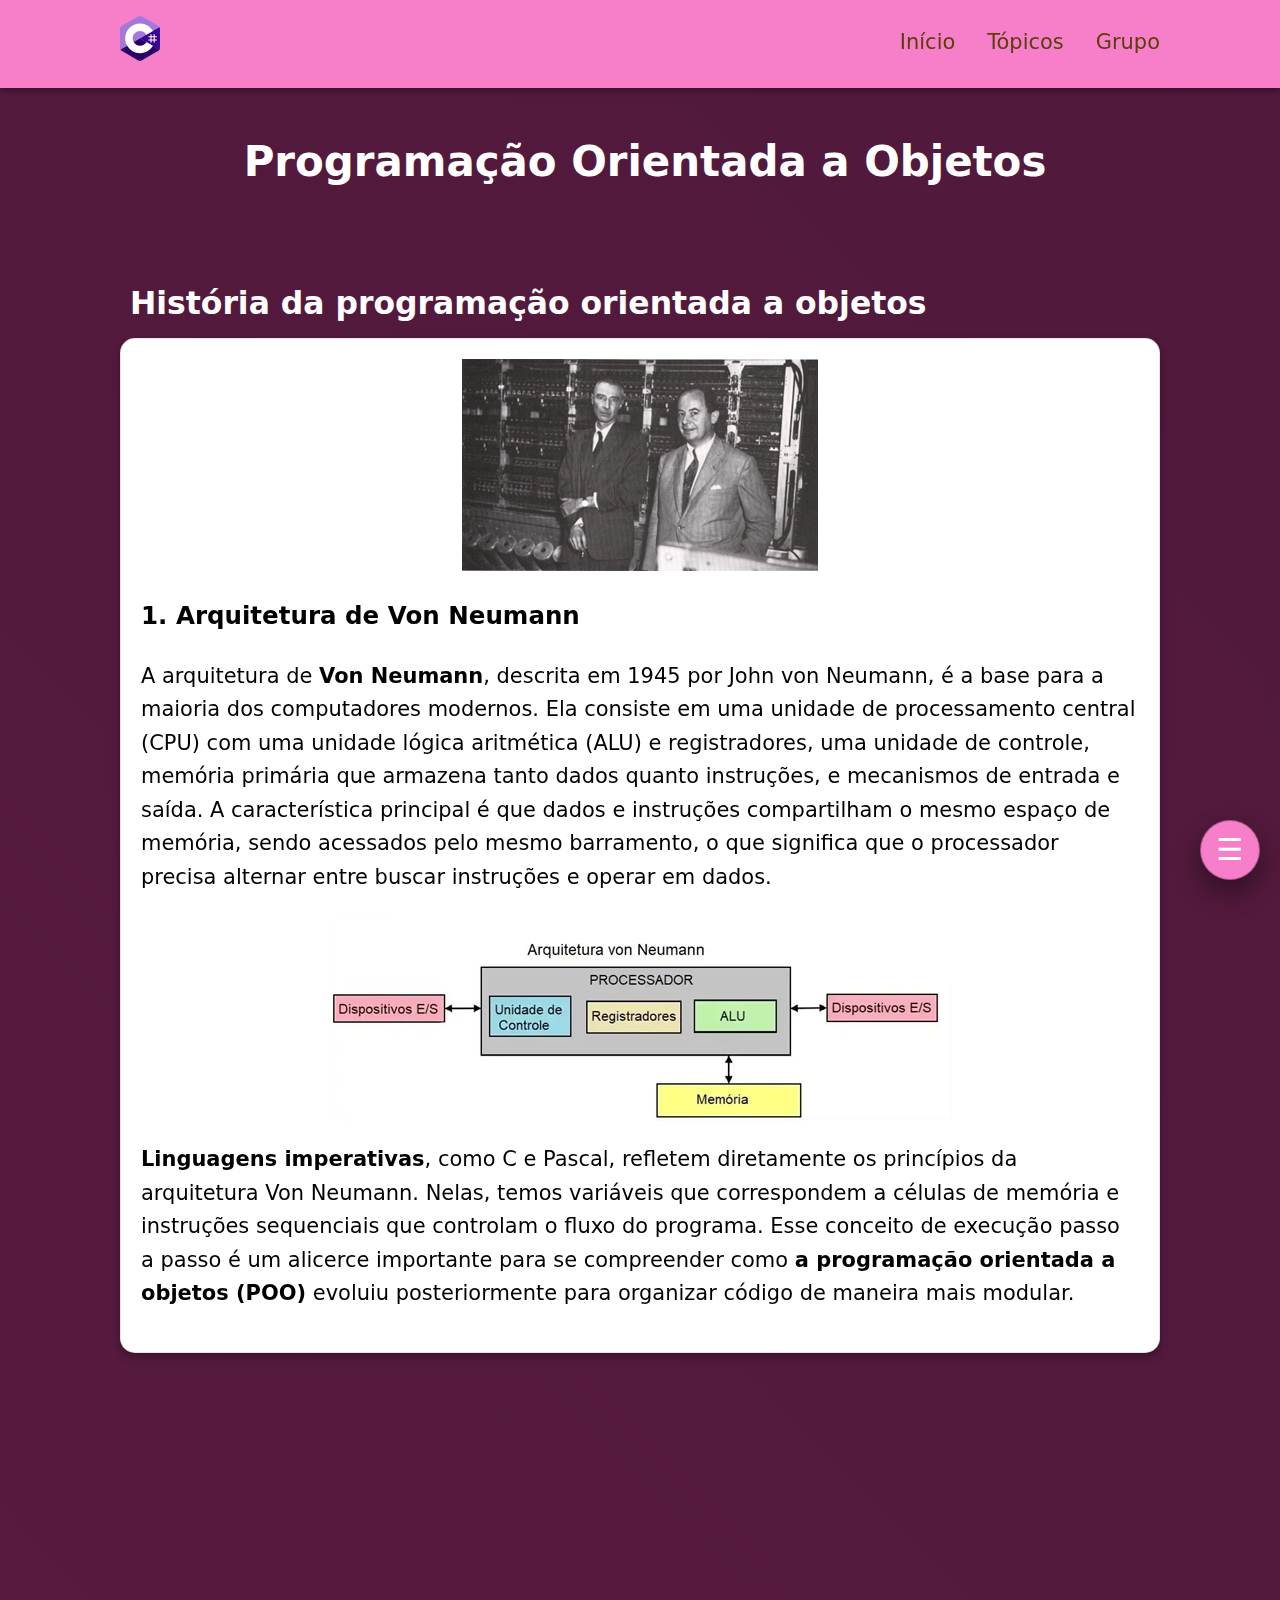
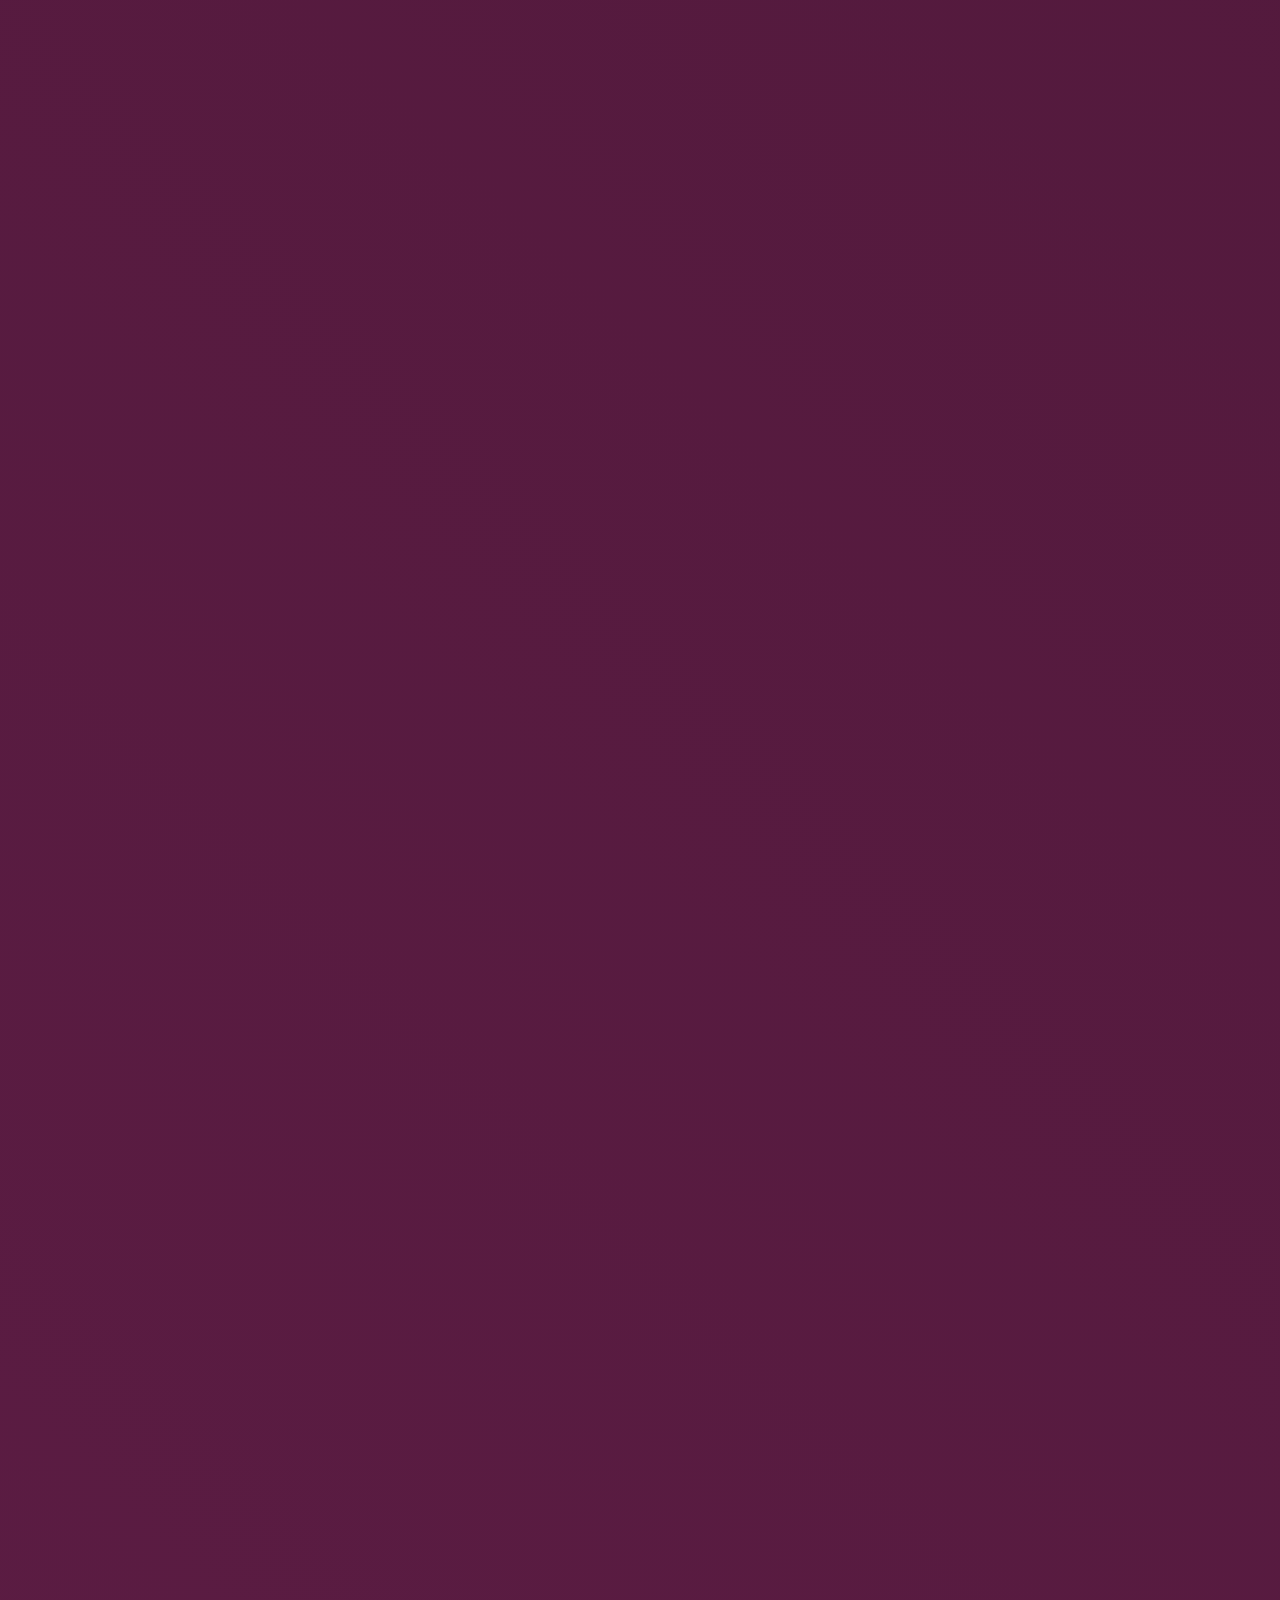
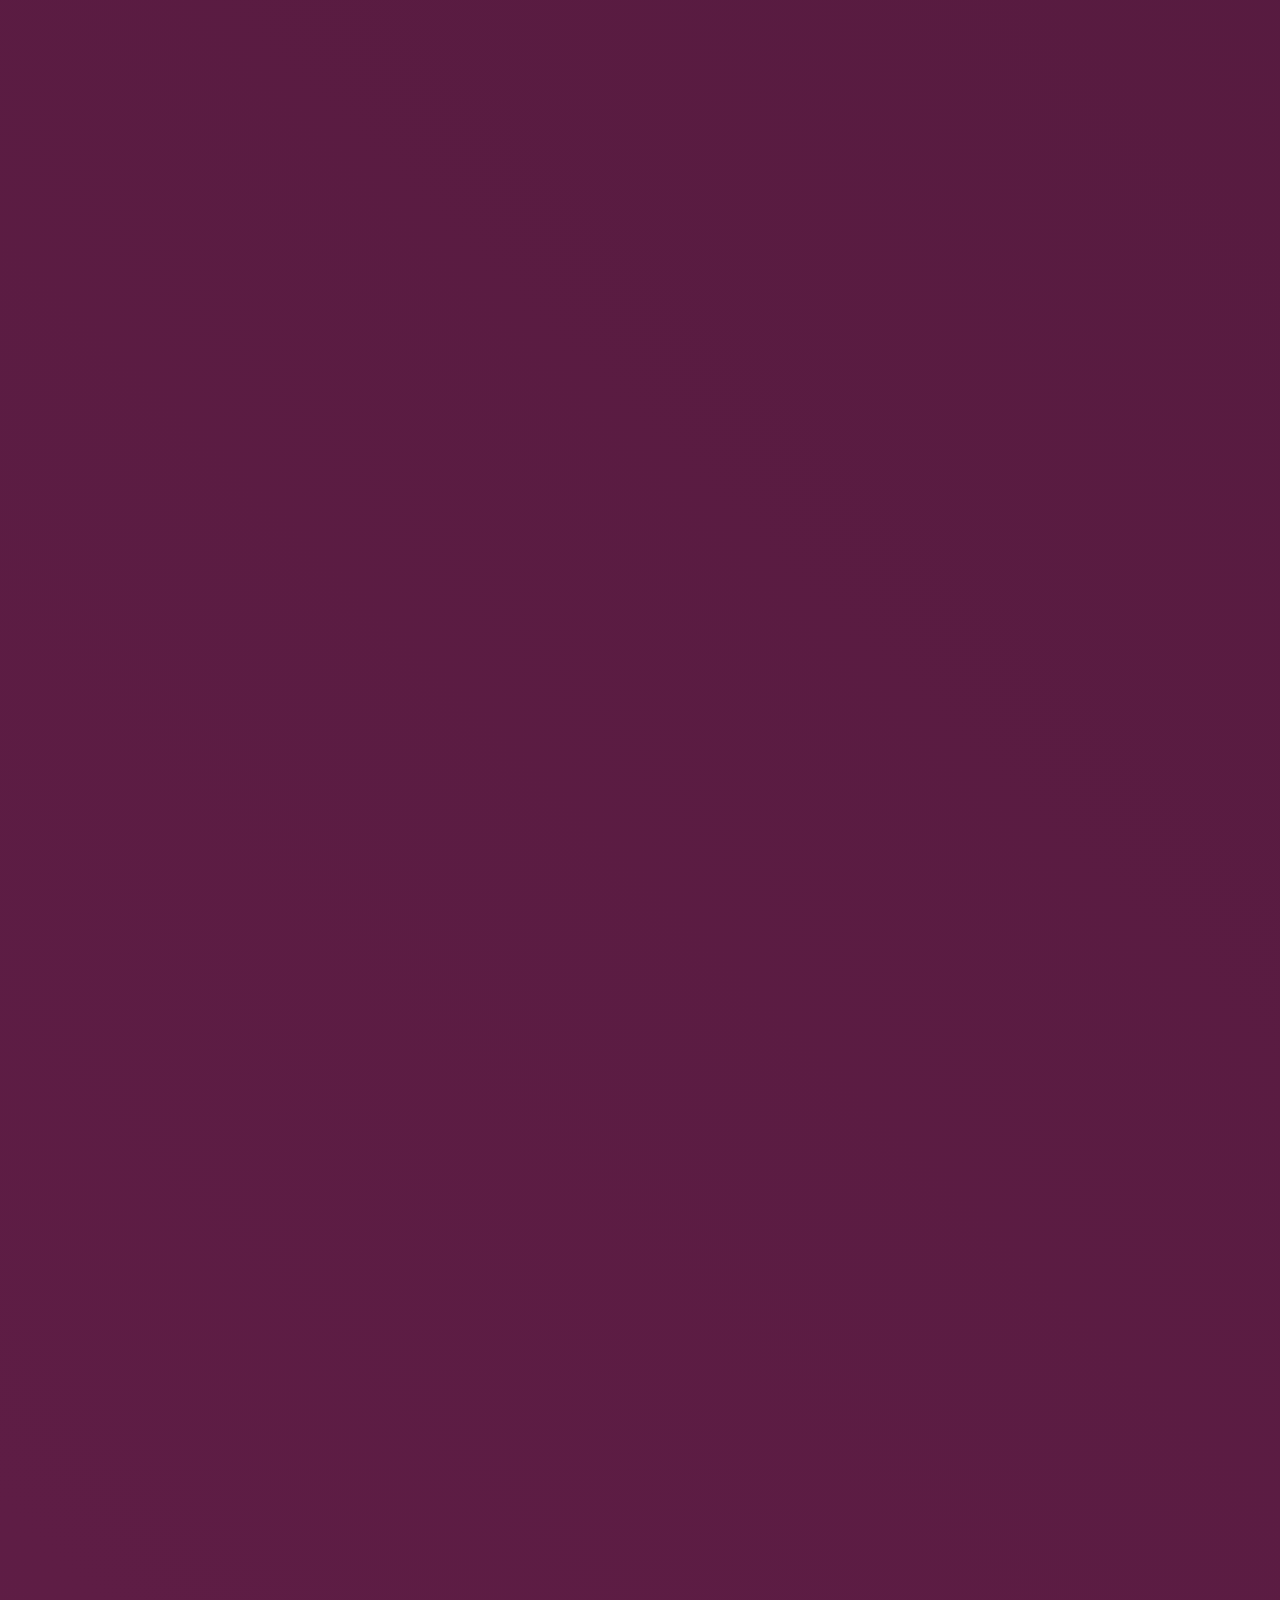
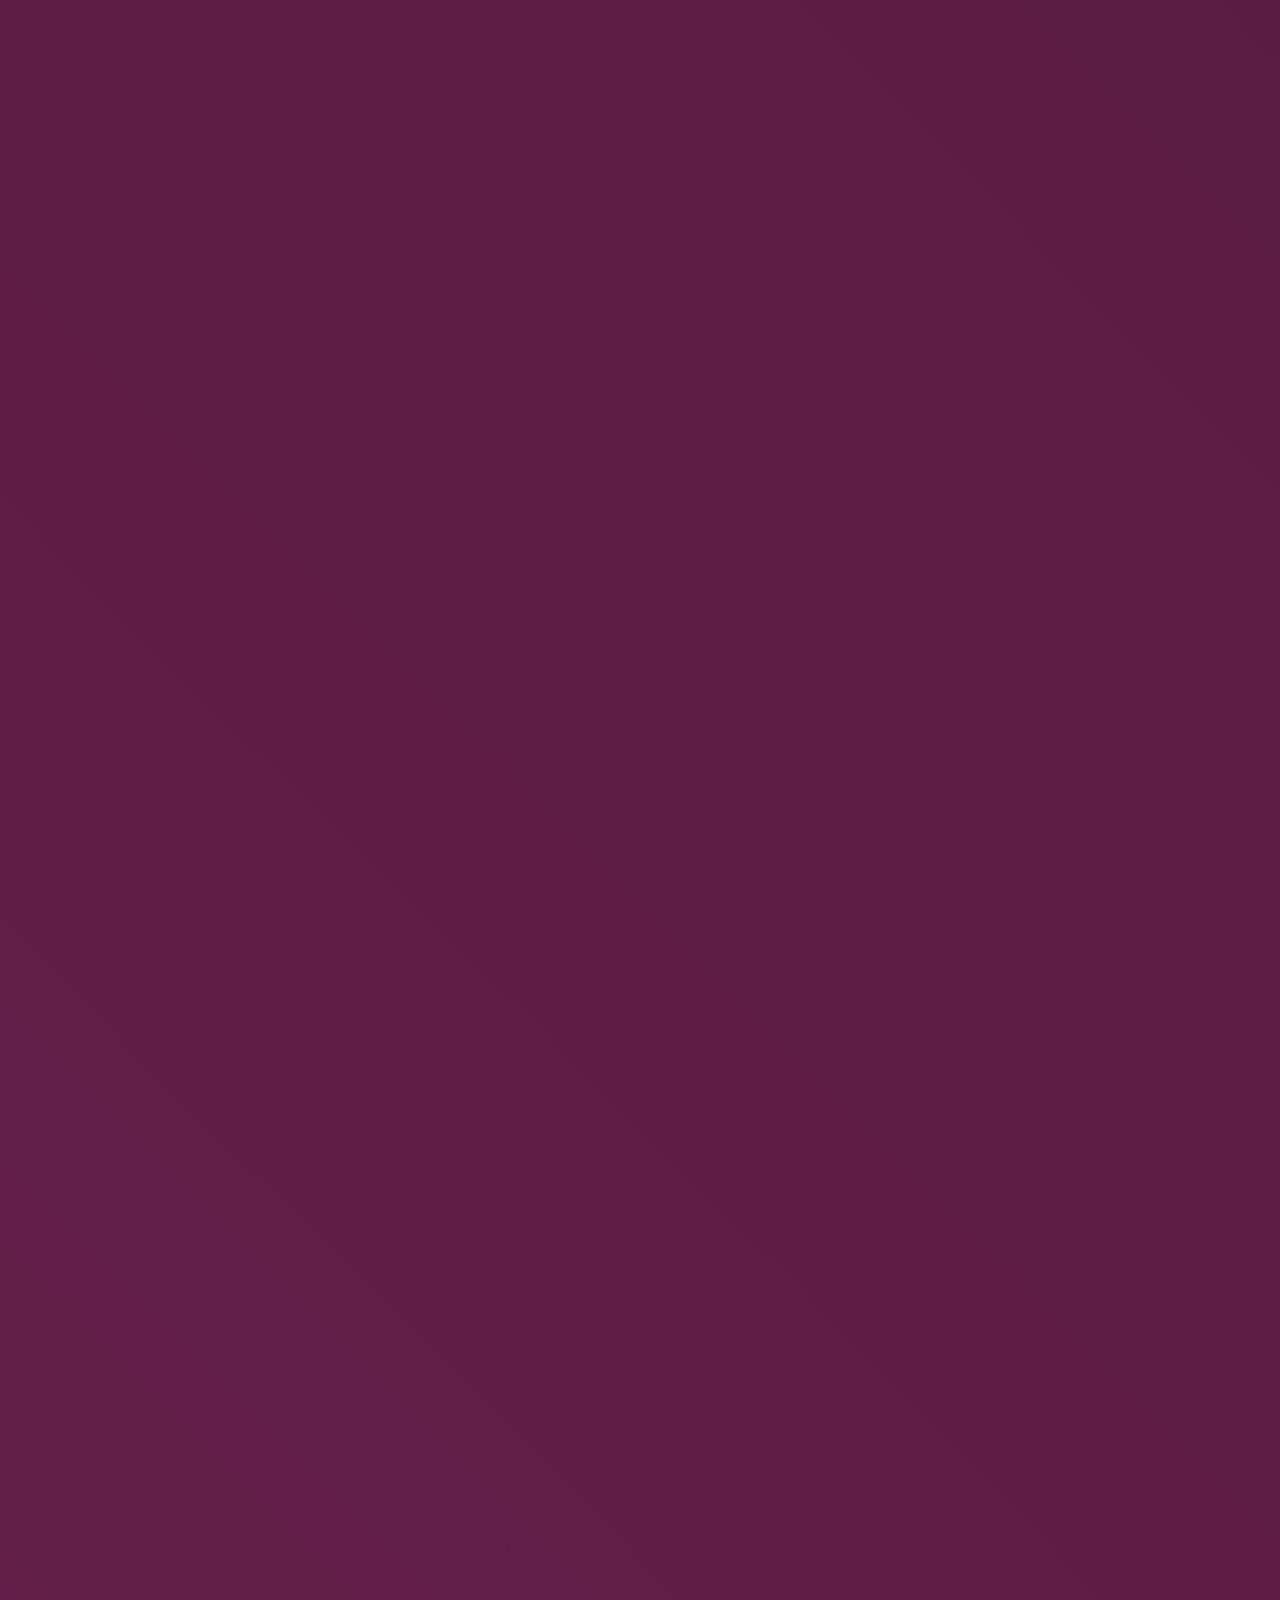
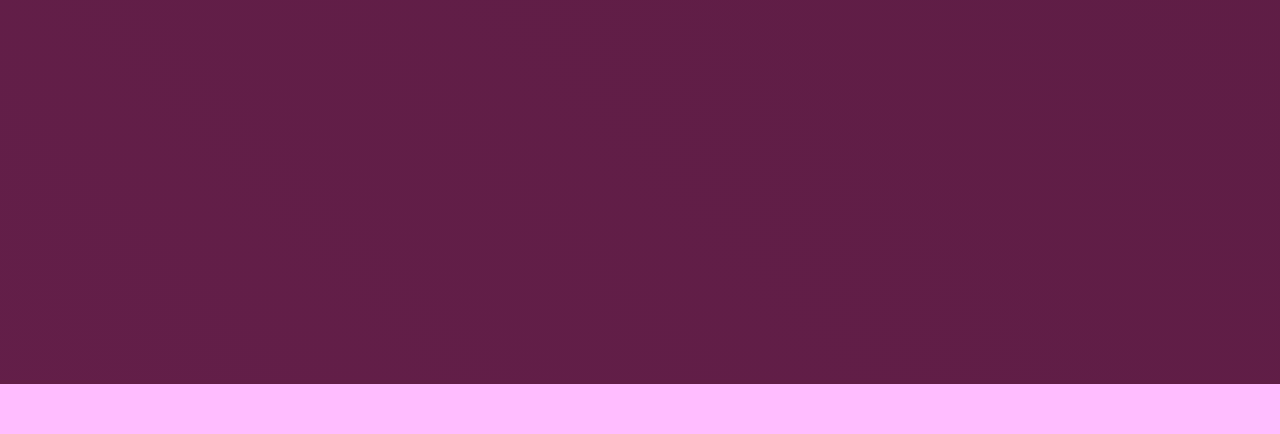
<file: src/pages/historia_poo/historia_poo.html>
<!DOCTYPE html>
<html lang="en">
<head>
    <meta charset="UTF-8">
    <meta name="viewport" content="width=device-width, initial-scale=1.0">
    <link rel="stylesheet" href="../../style/style.css">
    <title>Document</title>
</head>
<body>
    <header class="primary-header">
        <div class="wrapper">
            <div class="primary-header__inner">
            <span class="logo">
                <img src="../../assets/c-sharp-c.svg" alt="Logo" class="navbar-logo">
            </span>
            <ul class="nav-list">
                <li><a href="#">Início</a></li>
                <li><a id="open-modal-topic">Tópicos</a></li>
                <!-- <li><a href="#">Curiosidades</a></li> -->
                <li><a id="open-modal-group">Grupo</a></li>
            </ul>
            </div>
        </div>
        </header>
    <main>
        <div class="wrapper">
            <h1 id="page-title">Programação Orientada a Objetos</h1> <br>
            <h2>História da programação orientada a objetos</h2>
            <div class="content-container">
                <img src="./assets/Imagem1.png" alt="">
                <h3>1. Arquitetura de Von Neumann </h3>
                <p>A arquitetura de <strong>Von Neumann</strong>, descrita em 1945 por John von Neumann, é a base para a maioria dos 
                    computadores modernos. Ela consiste em uma unidade de processamento central (CPU) com 
                    uma unidade lógica aritmética (ALU) e registradores, uma unidade de controle, memória primária que 
                    armazena tanto dados quanto instruções, e mecanismos de entrada e saída. A característica principal é 
                    que dados e instruções compartilham o mesmo espaço de memória, sendo acessados pelo mesmo barramento, o 
                    que significa que o processador precisa alternar entre buscar instruções e operar em dados.</p>
                <img src="./assets/Imagem2.png" alt="">
                <p><strong>Linguagens imperativas</strong>, como C e Pascal, refletem diretamente os princípios da arquitetura Von Neumann. 
                    Nelas, temos variáveis que correspondem a células de memória e instruções sequenciais que controlam o fluxo do
                    programa. Esse conceito de execução passo a passo é um alicerce importante para se compreender como <strong>a programação 
                        orientada a objetos (POO)</strong> evoluiu posteriormente para organizar código de maneira mais modular.
                </p>

            </div>
            <h2 id="b-01"></h2>
            <div class="content-container">
                <h3>2. Programação Imperativa</h3>
                <p>A programação imperativa é um estilo de programação que segue uma sequência de instruções para alterar o estado do sistema. 
                    Ela está diretamente ligada à arquitetura de Von Neumann, onde a memória armazena dados e instruções que são manipulados 
                    pela CPU. Na programação imperativa, temos três características principais:</p>
                <ul>
                    <li><p><strong>Variáveis</strong>: Células de memória nomeadas que armazenam dados. Por exemplo, <strong>int count;</strong> define uma 
                        variável para armazenar um valor inteiro.</p>
                        <img src="./assets/Imagem3.png" alt="">
                    </li>
                    <li>
                        <p><strong>Atribuição</strong>: Instruções que alteram o valor de uma variável, como <strong> count = 0;</strong>.</p>
                        <img src="./assets/Imagem4.png" alt="">
                    </li>
                    <li>
                        <p><strong>Iteração</strong>: Repetição de instruções até que uma condição seja satisfeita, como em loops <strong>for</strong> ou <strong>while</strong>.</p>
                        <img src="./assets/Imagem5.png" alt="">
                    </li>
                </ul>
                <p>Linguagens imperativas são essenciais para a transição para a programação orientada a objetos (POO), que introduz a ideia 
                    de encapsular variáveis e operações relacionadas em objetos. Na POO, ao invés de focarmos apenas em alterar variáveis 
                    e controlar o fluxo do programa, organizamos o código em componentes que refletem entidades do mundo real
                    ou do domínio do problema.</p>
            </div>
            <h2 id="b-02"></h2>
            <div class="content-container">
                <h3>3. História e contexto de criação</h3>
                <p><strong>3.1 Criação do simula</strong></p>
                <p>- Ole-Johan Dahl e Kristen Nygaard começaram a desenvolver o SIMULA no início dos anos 60, a partir da necessidade de 
                    simular sistemas complexos como o tráfego de navios nos fiordes noruegueses, utilizando a base da linguagem ALGOL.</p>
                <img src="./assets/Imagem6.png" alt="">
                <p>- Diferente do ALGOL, que seguia o modelo de programação imperativa alocando variáveis na stack durante a execução de 
                    funções, o SIMULA introduziu a ideia de alocar objetos na heap. Isso permitiu que os objetos persistissem além da execução
                    de uma função específica, sendo acessíveis por mais tempo.</p>
                <img src="./assets/Imagem7.png" alt="">
                <p>- SIMULA foi principalmente usado para simulações e introduziu o conceito de objetos. No entanto, a abstração oferecida pelos 
                    objetos e o gerenciamento de memória eram caros para os computadores da época, limitando seu desempenho em máquinas com recursos
                    limitados.</p>
                <p>- Embora o SIMULA tenha introduzido os conceitos fundamentais da Programação Orientada a Objetos, foi com Smalltalk, 
                    nos anos 70, que o paradigma se desenvolveu como um modelo completo e amplamente aplicável para o 	desenvolvimento de software.</p>
            </div>
            <h2 id="b-03"></h2>
            <div class="content-container">
                <h3>3.2 Surgimento do Smalltalk</h3>
                <p>- O Smalltalk foi um sistema revolucionário desenvolvido no Xerox PARC na década de 1970, liderado por 	
                    Alan Kay. O objetivo era criar um ambiente interativo e dinâmico que permitisse explorar novas formas de 
                    interação com o computador, utilizando a POO como base central.</p>
                    <img src="./assets/Imagem8.png" alt="">
                <p>- Smalltalk foi um dos primeiros sistemas a implementar uma interface gráfica de usuário (GUI), que 
                    influenciou fortemente o design de GUIs modernas, incluindo o que mais tarde seria adotado pela Apple e pela
                    Microsoft.</p>
                <img src="./assets/Imagem9.png" alt="">
                <p>- Em Smalltalk, cada elemento do programa, desde números simples até sistemas complexos, são objetos, e todos interagem por meio de troca de mensagens.</p>
                <p>- O Smalltalk levou a Orientação a Objetos para um novo patamar. No entanto, sua complexidade e o custo computacional 
                    elevado para as máquinas da época dificultaram a adoção em larga escala, principalmente pelo costume dos desenvolvedores com a programação imperativa.</p>
            </div>
            <h2 id="b-04"></h2>
            <div class="content-container">
                <h3>3.3 POO nos anos 80</h3>
                <p>- Ao longo dos anos 80, os processadores e memórias RAM ficaram mais rápidos e acessíveis, seguindo a 
                    tendência prevista pela Lei de Moore, que afirmava que o número de transistores em um chip dobraria 
                    aproximadamente a cada 18 meses. Essa melhoria contínua da eficiência do hardware possibilitou que linguagens 
                    orientadas a objetos como Objective-C e C++ fossem adotadas de maneira mais ampla.</p>
                    <img src="./assets/Imagem10.png" alt="">
                <p>- Com mais poder de processamento disponível, a POO tornou-se uma abordagem prática para lidar com a complexidade 
                    crescente dos softwares, oferecendo poder de abstração e polimorfismo sem comprometer o desempenho.</p>
                <p>- Com a abstração, os programadores podiam focar no que os objetos deveriam fazer, em vez de como exatamente 
                    eles faziam, enquanto o polimorfismo permitia que o software fosse estendido e modificado sem grandes reescritas, 
                    tornando a manutenção mais eficiente.</p>
                <p>- No entanto, isso veio com uma nova realidade: o tempo e o custo dos desenvolvedores passaram a ser mais caros 
                    do que o próprio hardware. Assim, surgiu a necessidade de ferramentas que otimizassem o tempo de desenvolvimento 
                    e manutenção, algo que a POO prometia resolver por meio de conceitos como reuso de código(herança e modularidade) 
                    e polimorfismo.</p>
            </div>
            <h2 id="b-05"></h2>
            <div class="content-container">
                <h3>3.4 O que vem depois?</h3>
                <p>- Após os anos 80, a Programação Orientada a Objetos continuou evoluindo significativamente, com 
                    aprimoramentos nas linguagens e na infraestrutura de suporte. A popularização e o aprimoramento de 
                    funcionalidades como a coleta de lixo (Garbage Collection), além de frameworks mais robustos, facilitaram 
                    ainda mais o desenvolvimento.</p>
                <p>- Nos anos 90, linguagens como Java e Ruby surgiram, trazendo maior robustez e automação do gerenciamento 
                    de memória, além de forte suporte para arquiteturas distribuídas e sistemas corporativos.</p>
                <p>- Nos anos 2000, frameworks como Spring para Java e .NET para C# impulsionaram ainda mais a adoção da 
                    POO, possibilitando o desenvolvimento eficiente de aplicações empresariais e distribuídas. A partir daí, 
                    a POO se estabeleceu como um dos principais paradigmas de desenvolvimento, adaptando-se a novas demandas 
                    e se expandindo com a internet e os sistemas escaláveis.</p>
            </div>
            <!-- Referencias -->
             <h2 id="rf-01"></h2>
            <div class="content-container">
                <p><strong>Referências:</strong></p>
                <div class="reference-content">
                    <p>SCIENCEDIRECT. Von Neumann architecture. Disponível em: <a target="_blank" href="https://www.sciencedirect.com/topics/computer-science/von-neumann-architecture#:~:text=The%20Von%20Neumann%20architecture%20consists,fetching%20and%20execution%20cycles%20seriously">https://www.sciencedirect.com/topics/computer-science/von-neumann-architecture#:~:text=The%20Von%20Neumann%20architecture%20consists,fetching%20and%20execution%20cycles%20seriously</a></p>
                </div>
                <div class="reference-content">
                    <p>BLACK, Andrew P.;WETHERALL, David. Object-oriented programming: Some history, and challenges for the next fifty years. Elsevier, 2013. Disponível em: <a target="_blank" href="https://www.sciencedirect.com/science/article/pii/S0890540113000795#se0030">https://www.sciencedirect.com/science/article/pii/S0890540113000795#se0030.</a></p>
                </div>
                <div class="reference-content">
                    <p>BRIGHTMARBLES. A Brief History of Object-Oriented Programming. Disponível em: <a target="_blank" href="https://brightmarbles.io/blog/object-oriented-programming-history/">https://brightmarbles.io/blog/object-oriented-programming-history/.</a></p>
                </div>

            </div>
            <!-- <h2 id="sts_plataforma">C# e a Plataforma .NET</h2>
            <div class="content-container">
                <h3>3.4 O que vem depois?</h3>
                <p>- Após os anos 80, a Programação Orientada a Objetos continuou evoluindo significativamente, com aprimoramentos nas
                    linguagens e na infraestrutura de suporte. A popularização e o aprimoramento de funcionalidades como a coleta de lixo 
                    (Garbage Collection), além de frameworks mais robustos, facilitaram ainda mais o desenvolvimento.</p>
                <p>- Nos anos 90, linguagens como Java e Ruby surgiram, trazendo maior robustez e automação do gerenciamento de memória, além de 
                    forte suporte para arquiteturas distribuídas e sistemas corporativos.</p>
                <p>- Nos anos 2000, frameworks como Spring para Java e .NET para C# impulsionaram ainda mais a adoção da POO, possibilitando 
                    o desenvolvimento eficiente de aplicações empresariais e distribuídas. A partir daí, a POO se estabeleceu como um dos 
                    principais paradigmas de desenvolvimento, adaptando-se a novas demandas e se expandindo com a internet e os sistemas escaláveis.</p>
            </div> -->
            
        </div>
        <div class="footer">

        </div>
    </main>
        <!-- Modal de Tópicos -->
    <div id="modal-topic" class="modal">
        <div class="modal-content">
            <span class="close-btn" id="close-modal-topic">&times;</span>
            <h2>Tópicos</h2>
            <p class="bloco-modal" data-section="page-title">Arquitetura de Von Neumann</p>
            <p class="bloco-modal" data-section="b-01">Programação Imperativa</p>
            <p class="bloco-modal" data-section="b-02">História e contexto de criação</p>
            <p class="bloco-modal" data-section="b-03">Surgimento do Smalltalk</p>
            <p class="bloco-modal" data-section="b-04">POO nos anos 80</p>
            <p class="bloco-modal" data-section="b-05">O que vem depois?</p>
            <p class="bloco-modal" data-section="rf-01">Referencias</p>
        </div>
    </div>

    <!-- Modal de Grupo -->
    <div id="modal-group" class="modal" id="open-pages-nav">
        <div class="modal-content">
            <span class="close-btn" id="close-modal-group">&times;</span> 
            <h2>Nosso Grupo</h2>
            <p>Guilherme Araújo Rodrigues - 30311705</p>
            <p>Gustavo Martins Figueiredo - 29527741</p>
            <p>João Victor Moulin Dantas -  29350301</p>
            <p>João Victor Martins - 30946948/p>
            <p>Matheus Martins Maximo - 29912997</p>
            <p>Polyana Cunha - 30225701</p>
            <p>Rodrigo Machado Holanda Junior - 30256593</p>
            <p>Acesse o site lendo o código QR:</p>
            <img src="../../assets/qrcode.png" alt="" width="500px" height="auto">
        </div>
    </div>
    <!-- Botao flutuante -->
    <div class="floating-button" id="open-pages-nav-btn">
        <span class="icon-sandwich">&#9776;</span>
    </div>

    <!-- Modal de Navegação de Páginas -->
    <div id="pages-nav" class="pages-nav-modal">
        <div class="pages-nav-modal-content">
            <span class="close-btn" id="close-pages-nav">&times;</span>
            <h2>Ver um tema</h2>
            <div class="blocks-container">
                <a href="../historia_poo/historia_poo.html">
                    <div class="block">1. História POO</div>
                </a>
                <!-- vantages e desvantagens -->
                <a href="../conceitos_poo/conceitos_poo.html">
                    <div class="block">2. Conceitos de POO</div>
                </a>
                <a href="../dominios_aplicacoes/dominios_aplicacoes.html">
                    <div class="block">3. Domínio de aplicações</div>
                </a>
                <a href="../contribuicao_influencia/contribuicao_influencia.html">
                    <div class="block">4. Contribuição e influencia para a computação</div>
                </a>
                <!-- analise da linguagem -->
                <a href="../historia_cSRH/historia_cSRH.html">
                    <div class="block">5. História C#</div>
                </a>
                <a href="../linha_do_tempo/linha_do_tempo.html">
                    <div class="block">6. Linha do tempo POO</div>
                </a>
                <a href="../cSRH_vs_python/cSRH_vs_python.html">
                    <div class="block">7. C# vs Python</div>
                </a>
                <a href="../cSRH_vs_java/cSRH_vs_java.html">
                    <div class="block">8. C# vs Java</div>
                </a>
                <a href="../cSRH_vs_CPP/cSRH_vs_CPP.html">
                    <div class="block">9. C# vs C++</div>
                </a>
                <a href="../comunidade_mercado/comunidade_mercado.html">
                    <div class="block">10. Comunidade e Mercado de Trabalho</div>
                </a>
                <!-- foco prático -->
                <a href="../conceitos_solid/conceitos_solid.html">
                    <div class="block">11. Conceitos de SOLID</div>
                </a>
                <a href="../superposicao_quantica/superposicao_quantica.html">
                    <div class="block">12. Superposição quantica</div>
                </a>
            </div>
        </div>
    </div>

    <script src="../../scripts/script.js"></script>
</body>
</html>
</file>
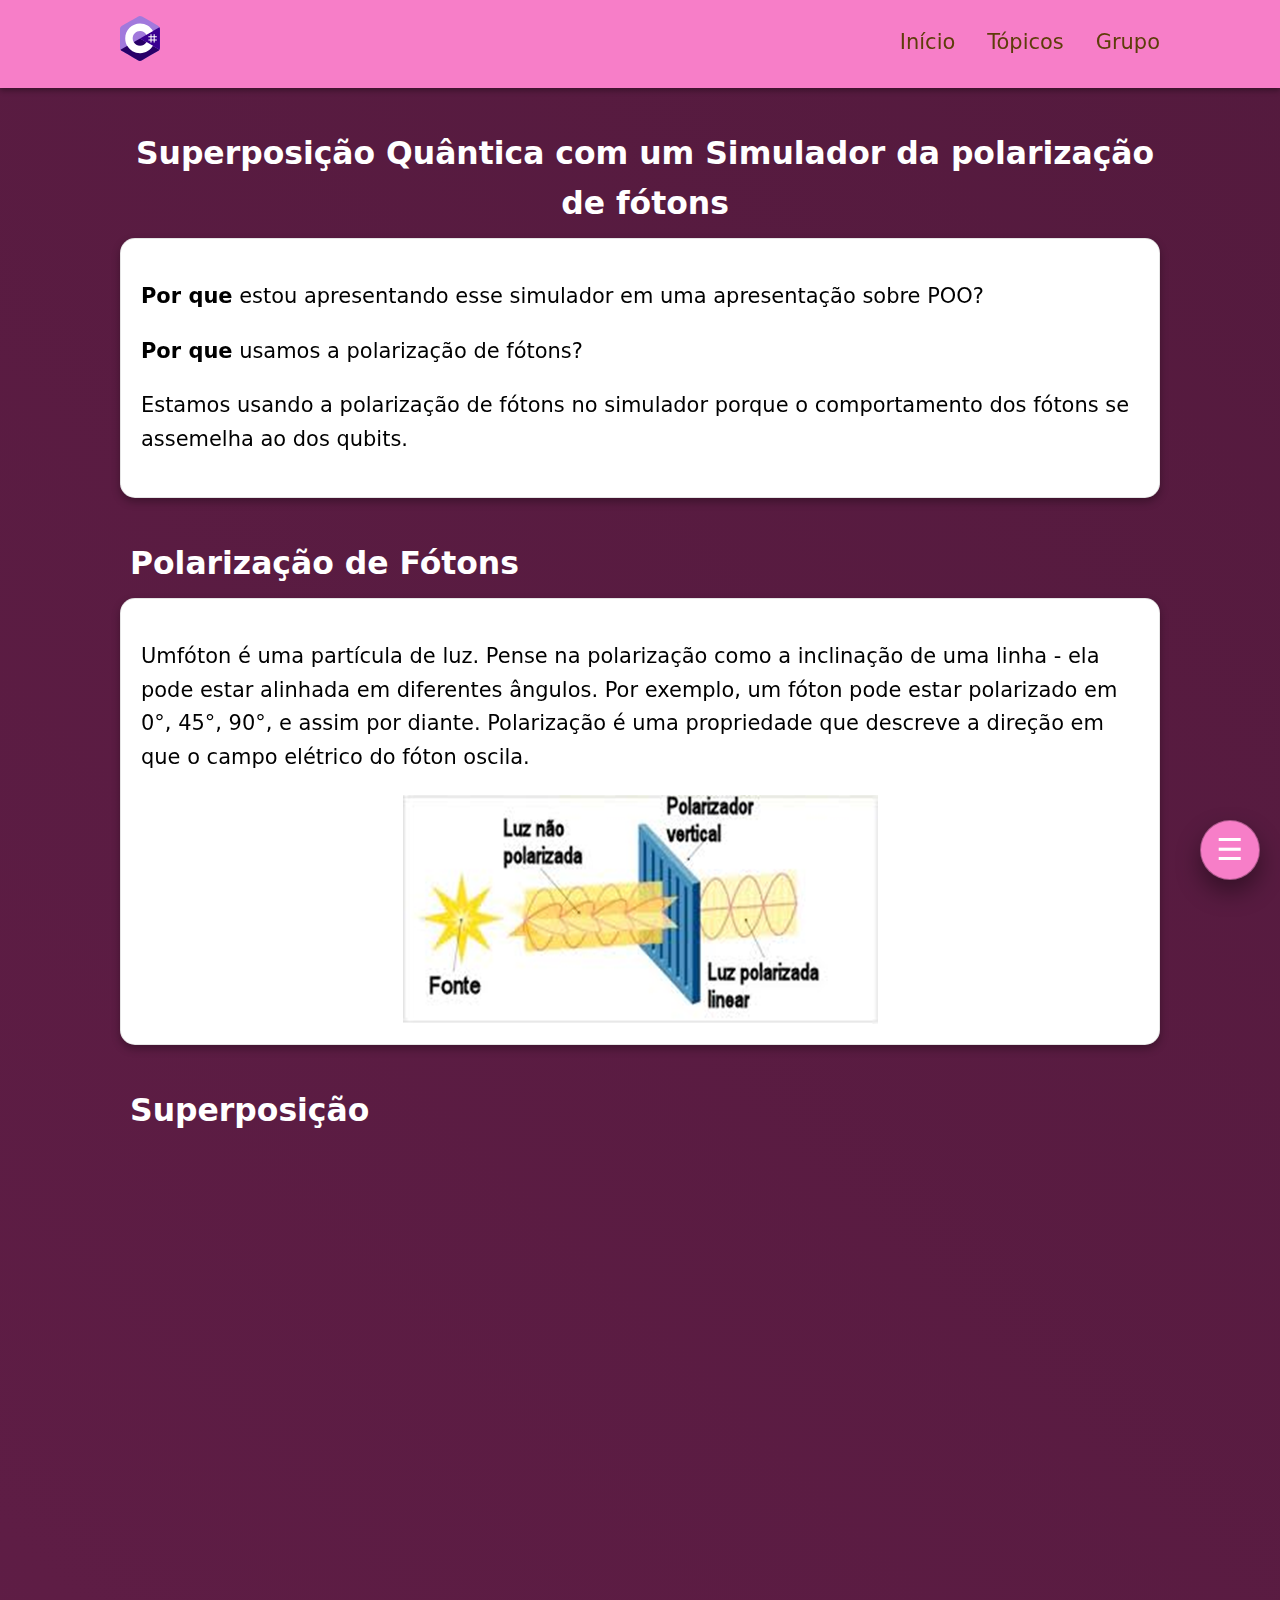
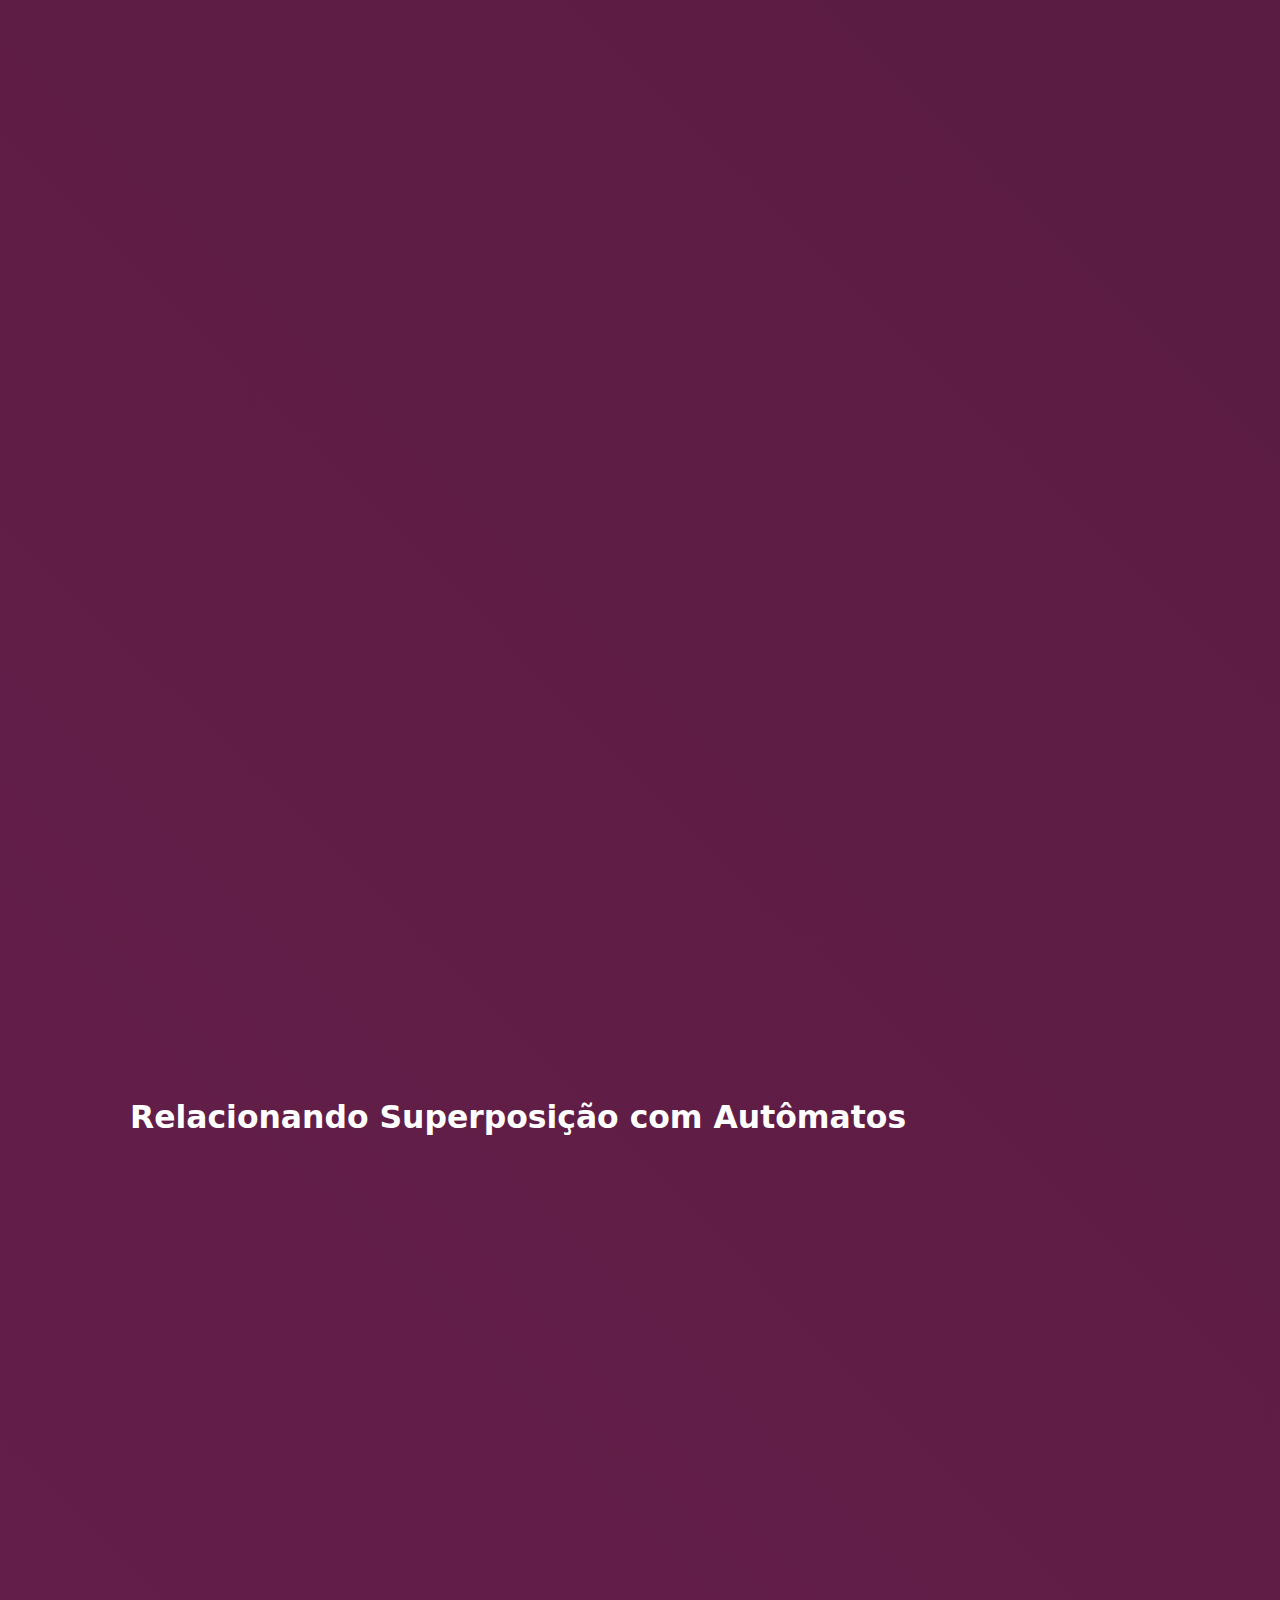
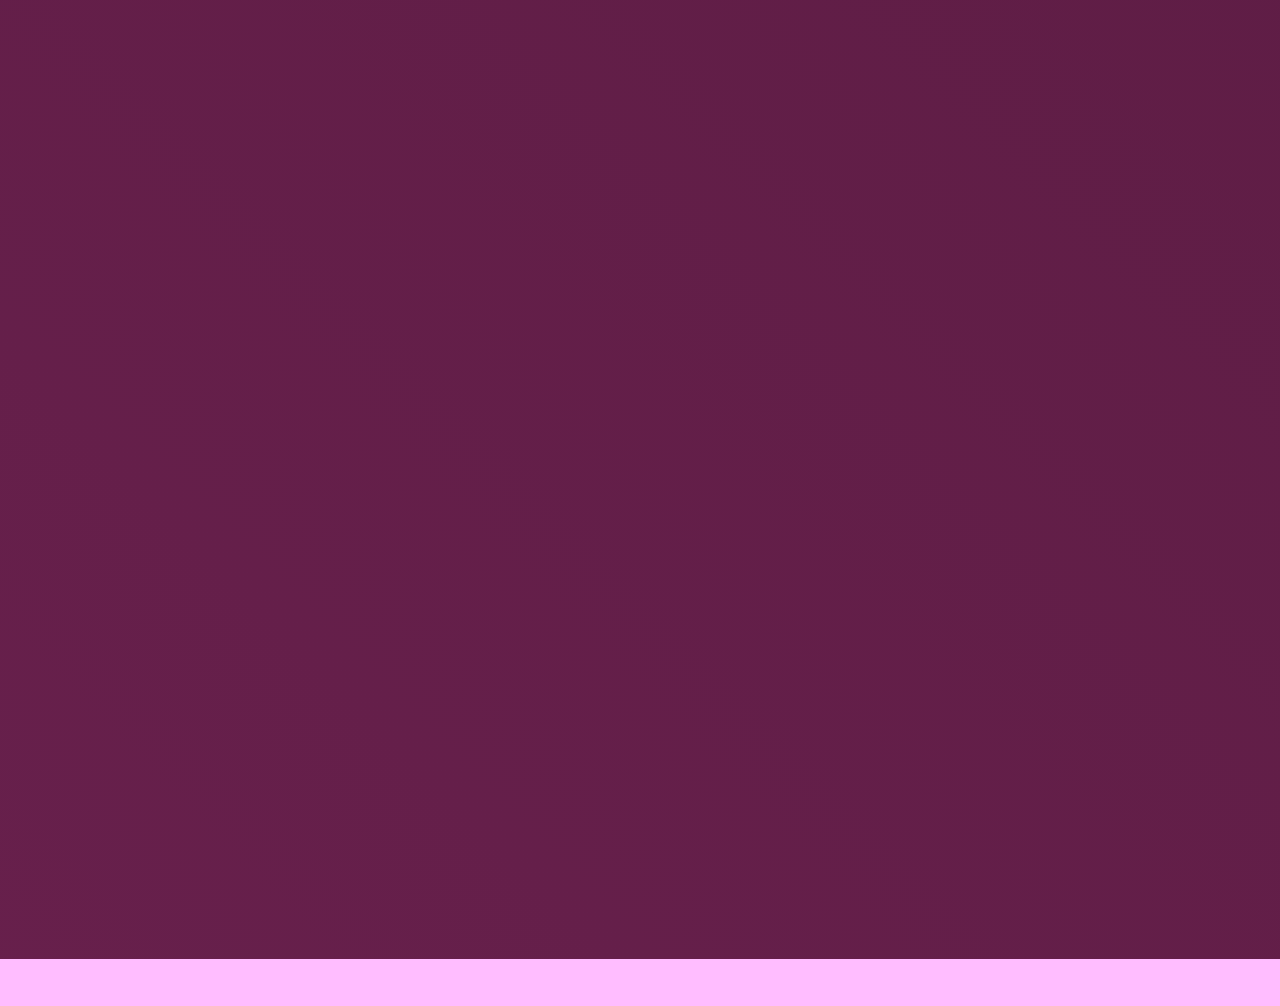
<file: src/pages/superposicao_quantica/superposicao_quantica.html>
<!DOCTYPE html>
<html lang="en">
<head>
    <meta charset="UTF-8">
    <meta name="viewport" content="width=device-width, initial-scale=1.0">
    <link rel="stylesheet" href="../../style/style.css">
    <title>Document</title>
</head>
<body>
    <header class="primary-header">
        <div class="wrapper">
            <div class="primary-header__inner">
            <span class="logo">
                <img src="../../assets/c-sharp-c.svg" alt="Logo" class="navbar-logo">
            </span>
            <ul class="nav-list">
                <li><a href="#">Início</a></li>
                <li><a id="open-modal-topic">Tópicos</a></li>
                <!-- <li><a href="#">Curiosidades</a></li> -->
                <li><a id="open-modal-group">Grupo</a></li>
            </ul>
            </div>
        </div>
        </header>
    <main>
        <div class="wrapper">
            <h2 id="page-title">Superposição Quântica com um Simulador da polarização de fótons</h2>
            <div class="content-container">
                <p><strong>Por que</strong> estou apresentando esse simulador em uma apresentação sobre POO?</p>
                <p><strong>Por que</strong> usamos a polarização de fótons?</p>
                <p>Estamos usando a polarização de fótons no simulador porque o comportamento dos
                    fótons se assemelha ao dos qubits.</p>
            </div>
            <h2 id="b_01"> Polarização de Fótons</h2>
            <div class="content-container">
                <p>Umfóton é uma partícula de luz. Pense na polarização como a inclinação de uma
                    linha - ela pode estar alinhada em diferentes ângulos. Por exemplo, um fóton pode
                    estar polarizado em 0°, 45°, 90°, e assim por diante. Polarização é uma propriedade
                    que descreve a direção em que o campo elétrico do fóton oscila.</p>
                <img src="./assets/Imagem1.png" alt="">

            </div>
            <h2 id="b_02">Superposição</h2>
            <div class="content-container">
                <p>Em termos simples, superposição é quando um qubit, que é a unidade básica de informação
                    em um computador quântico, pode estar em múltiplos estados ao mesmo tempo. No caso 
                    de um bit clássico, ele pode ser 0 ou 1, mas um qubit pode ser uma combinação dos dois ao mesmo tempo, até que seja medido."</p>
                <p><strong>Como o Simulador Funciona:</strong></p>
                No simulador, estamos medindo a polarização de um fóton para ver se ele está alinhado (representado 
                por <code>true</code>) ou desalinhado (representado por <code>false</code>) com um aparelho de medição. A função 
                <code>measurePolarization()</code> calcula a diferença de ângulo entre o fóton e o aparelho de medição. 
                Se a diferença de ângulo for grande, a probabilidade de o fóton estar desalinhado aumenta. 
                Se a diferença for pequena, a probabilidade de alinhamento aumenta.
                <p><strong>Explicação do código:</strong></p>
                Aqui no código, usamos a função <code>Math.cos()</code> para calcular essa probabilidade com
                    base na diferença de ângulo. Quanto mais próximo o ângulo do fóton estiver do
                    aparelho de medição, maior a probabilidade de ele estar alinhado.</p>
                <img src="./assets/Imagem2.png" alt="">
                <p><strong>Explicação dos resultados:</strong></p>
                <ul>
                    <li><p>Serodarmososimulador muitas vezes com o fóton em superposição (por
                        exemplo, a 45° com relação a um aparelho de medição a 90°), veremos
                        resultados probabilísticos. Isso significa que, às vezes, o fóton parecerá estar
                        alinhado, e outras vezes desalinhado. A média desses resultados nos mostrará
                        que o fóton está em uma combinação dos dois estados– exatamente o que
                        chamamos de superposição.</p></li>
                    <li><p>Quandomedimosumfótonqueestá a 45°, estamos essencialmente 'forçando'
                        ele a escolher um dos estados (alinhado ou desalinhado), mas antes dessa
                        medição, ele estava em um estado misto, que chamamos de superposição.
                    </p></li>
                </ul>
                <p>Portanto, a polarização de fótons é uma maneira prática de ilustrar a superposição.
                    Quando medimos um estado sobreposto, ele colapsa para um valor definido, assim
                    como ocomportamento esperado em qubits em um computador quântico.</p>

            </div>
            <h2 id="b_03">Relacionando Superposição com Autômatos</h2>
            <div class="content-container">
                <h3>Introdução aos Autômatos e Superposição:</h3>
                <ul>
                    <li><p>Agora vamos trazer uma relação entre a superposição quântica e os autômatos. 
                        Na computação clássica, temos autômatos finitos, que podem ser determinísticos ou 
                        não-determinísticos. Os autômatos determinísticos possuem um estado bem definido para cada 
                        transição, enquanto os autômatos não-determinísticos podem estar em múltiplos estados possíveis 
                        ao mesmo tempo.</p></li>
                </ul>
                <h3>Relacionando automatos com Superposição</h3>
                <ul>
                    <li><p>Podemos pensar em um autômato quântico como um tipo de autômato não-determinístico, onde os 
                        qubits, ao invés de estarem em um único estado, podem estar em uma superposição de estados. Assim 
                        como em um autômato não-determinístico, onde várias transições podem ocorrer ao mesmo tempo, em 
                        um sistema quântico, o qubit pode estar em múltiplas combinações de 0 e 1 até que seja medido.</p></li>
                </ul>
                <ul>
                    <li><p>Ao medir o estado de um qubit, assim como em um autômato determinístico, ocorre o 'colapso', 
                        onde o qubit assume um estado definitivo, assim como o autômato clássico escolhe uma transição 
                        com base na entrada. No caso da computação quântica, essa transição é probabilística, mas segue 
                        o mesmo princípio.</p></li>
                </ul>
                <p><strong>Exemplo:</strong></p>
                <ul>
                    <li><p>Por exemplo, quando medimos o estado de polarização de um fóton no simulador, estamos 
                        essencialmente fazendo uma transição de um estado de superposição (entre 0 e 1) para um estado 
                        determinado, da mesma forma que um autômato faz uma transição de estado baseada em entrada. </p></li>
                </ul>
                <p>Com essa apresentação, mostrei como conceitos fundamentais da computação quântica, como superposição, 
                    podem ser simulados com código usando programação orientada a objetos. Além disso, vimos como a 
                    superposição pode ser relacionada a autômatos não-determinísticos, trazendo uma conexão entre a 
                    computação clássica e a quântica.</p>
            </div>
            <h2 id="rf_01"></h2>
            <div class="content-container">
                <p><strong>Referências: </strong></p>
                <div class="reference-content">
                    <p>Quantum computing: A new paradigm <a target="_blank" href="https://nap.nationalacademies.org/read/25196/chapter/4#27">https://nap.nationalacademies.org/read/25196/chapter/4#27</a></p>
                </div>
                <div class="reference-content">
                    <p>IBM Quantum - (paradigma da computação quântica, superposição, emaranhamento) <a target="_blank" href="https://www.ibm.com/topics/quantum-computing">https://www.ibm.com/topics/quantum-computing</a></p>
                </div>
                <div class="reference-content">
                    <p>Autômato finito quântico: <a target="_blank" href="https://en.wikipedia.org/wiki/Quantum_finite_automaton">https://en.wikipedia.org/wiki/Quantum_finite_automaton</a></p>
                </div>
                <div class="reference-content">
                    <p>Quantum Information Theory – an Invitation: <a target="_blank" href="https://arxiv.org/pdf/quant-ph/0101061">https://arxiv.org/pdf/quant-ph/0101061</a></p>
                </div>
            </div>
        </div>
        <div class="footer">

        </div>
    </main>
        <!-- Modal de Tópicos -->
        <div id="modal-topic" class="modal">
            <div class="modal-content">
                <span class="close-btn" id="close-modal-topic">&times;</span>
                <h2>Tópicos</h2>
                <p class="bloco-modal" data-section="page-title">Superposição Quântica com um Simulador da polarização de fótons</p>
                <p class="bloco-modal" data-section="b_01">Polarização de Fótons</p>
                <p class="bloco-modal" data-section="b_02">Superposição</p>
                <p class="bloco-modal" data-section="b_03">Relacionando Superposição com Autômatos</p>
                <p class="bloco-modal" data-section="rf_01">Referências</p>
            </div>
        </div>

    <!-- Modal de Grupo -->
    <div id="modal-group" class="modal" id="open-pages-nav">
        <div class="modal-content">
            <span class="close-btn" id="close-modal-group">&times;</span> 
            <h2>Nosso Grupo</h2>
            <p>Guilherme Araújo Rodrigues - 30311705</p>
            <p>Gustavo Martins Figueiredo - 29527741</p>
            <p>João Victor Moulin Dantas -  29350301</p>
            <p>João Victor Martins - 30946948/p>
            <p>Matheus Martins Maximo - 29912997</p>
            <p>Polyana Cunha - 30225701</p>
            <p>Rodrigo Machado Holanda Junior -30256593</p>
        </div>
    </div>
    <!-- Botao flutuante -->
    <div class="floating-button" id="open-pages-nav-btn">
        <span class="icon-sandwich">&#9776;</span>
    </div>

    <!-- Modal de Navegação de Páginas -->
    <div id="pages-nav" class="pages-nav-modal">
        <div class="pages-nav-modal-content">
            <span class="close-btn" id="close-pages-nav">&times;</span>
            <h2>Ver um tema</h2>
            <div class="blocks-container">
                <a href="../historia_poo/historia_poo.html">
                    <div class="block">1. História POO</div>
                </a>
                <!-- vantages e desvantagens -->
                <a href="../conceitos_poo/conceitos_poo.html">
                    <div class="block">2. Conceitos de POO</div>
                </a>
                <a href="../dominios_aplicacoes/dominios_aplicacoes.html">
                    <div class="block">3. Domínio de aplicações</div>
                </a>
                <a href="../contribuicao_influencia/contribuicao_influencia.html">
                    <div class="block">4. Contribuição e influencia para a computação</div>
                </a>
                <!-- analise da linguagem -->
                <a href="../historia_cSRH/historia_cSRH.html">
                    <div class="block">5. História C#</div>
                </a>
                <a href="../linha_do_tempo/linha_do_tempo.html">
                    <div class="block">6. Linha do tempo POO</div>
                </a>
                <a href="../cSRH_vs_python/cSRH_vs_python.html">
                    <div class="block">7. C# vs Python</div>
                </a>
                <a href="../cSRH_vs_java/cSRH_vs_java.html">
                    <div class="block">8. C# vs Java</div>
                </a>
                <a href="../cSRH_vs_CPP/cSRH_vs_CPP.html">
                    <div class="block">9. C# vs C++</div>
                </a>
                <a href="../comunidade_mercado/comunidade_mercado.html">
                    <div class="block">10. Comunidade e Mercado de Trabalho</div>
                </a>
                <!-- foco prático -->
                <a href="../conceitos_solid/conceitos_solid.html">
                    <div class="block">11. Conceitos de SOLID</div>
                </a>
                <a href="../superposicao_quantica/superposicao_quantica.html">
                    <div class="block">12. Superposição quantica</div>
                </a>
            </div>
        </div>
    </div>

    <script src="../../scripts/script.js"></script>
</body>
</html>
</file>
<file: src/style/style.css>
/* Navbar style */
.primary-header {
    --_bg: #f77ec8;
    --_logo-color: hsl(0, 0%, 5%);
    --_nav-link-color: hsl(37, 82%, 20%);

    box-shadow: 0 3px 5px rgba(0, 0, 0, 0.3);
    padding: 1rem;
    background: var(--_bg);
    position: sticky;
    top: 0; 
    transition: background-color 0.5s, border-radius 0.5s, top 0.5s; 
}
.nav-list {
    list-style: none;
    margin: 0;
    padding-top: 10px;
    display: flex;
    gap: clamp(0.5rem, 5vw, 2rem);
}

.primary-header.sticking {
    --_bg: #fff;
    --_logo-color: #000;
    --_nav-link-color: #000;

    box-shadow: 0 4px 8px rgba(0, 0, 0, 0.3);
    padding-top: 10px;
    padding-bottom: 0px;
    border-radius: 15px;
    top: 15px; 
    margin: 30px;
    z-index: 2;

    & .nav-list {
        padding-top: 5px;
    }
}

.primary-header__inner {
    display: flex;
    justify-content: space-between;
}

.primary-header a {
    color: var(--_nav-link-color);
    text-decoration: none;
    cursor: pointer;
}

.primary-header a:hover,
.primary-header a:focus {
    opacity: 0.7;
}

.logo {
    color: var(--_logo-color);
}

.navbar-logo {
    width: 40px; 
    height: auto;
}

/* Footer */
.footer {
    background-color: #ffbdff;
    color: white;
    position: relative;
    width: 100%;
    height: 50px;
    margin-top: 20px;
    transition: all 0.3s ease;
}

/* .nav-list {
    list-style: none;
    margin: 0;
    padding-top: 10px;
    display: flex;
    gap: clamp(0.5rem, 5vw, 2rem);
} */
/* =============================================== */
/* ================= Containers ================== */
#page-title {
    text-align: center;
}
.content-container {
    opacity: 0;
    transform: translateY(50px);
    transition: opacity 0.5s ease-in-out, transform 0.5s ease-out;

    background-color: #fff;
    padding: 20px;
    box-shadow: 0 4px 8px rgba(0, 0, 0, 0.3);
    border-radius: 15px;
    border: 1px solid rgba(0, 0, 0, 0.1);

    & img {
        display: block;
        margin: 0 auto;
    }
}
.reference-content p{
    font-size: small;
    
    & .second-row{
        margin-left: 67px;
    }
}
/* Animação do container */
.content-container.visible {
    opacity: 1;
    transform: translateY(0);
}
/* =================== Modal ===================== */
.modal {
    display: none; 
    position: fixed;
    z-index: 3;
    left: 0;
    top: 0;
    width: 100%;
    height: 100%;
    background-color: rgba(0, 0, 0, 0.6);
    overflow: hidden;
    animation: fade-in 0.5s ease-in-out;
}

.modal.show {
    display: block;
    animation: slide-in 0.5s ease-in-out;
}

.modal-content {
    background-color: #f77ec8;
    margin: 1% auto; 
    padding: 20px;
    border-radius: 10px;
    width: 80%; 
    max-width: 500px; 
    max-height: 80%;
    overflow-y: auto;
    box-shadow: 0 5px 15px rgba(0, 0, 0, 0.3);
    position: relative;

    scrollbar-width: thin; 
    scrollbar-color: rgba(0, 0, 0, 0.5) rgba(0, 0, 0, 0.1); 

    &::-webkit-scrollbar {
        width: 6px; 
    }
    
    &::-webkit-scrollbar-track {
        background: rgba(0, 0, 0, 0.1); 
        border-radius: 10px; 
    }
    
    &::-webkit-scrollbar-thumb {
        background-color: rgba(0, 0, 0, 0.5); 
        border-radius: 10px; 
        border: 2px solid #f77ec8; 
    }
    
    &::-webkit-scrollbar-thumb:hover {
        background-color: rgba(0, 0, 0, 0.8); 
    }

    & h2 {
        text-align: center;
    }
}


.bloco-modal {
    background-color: #f39fd3;
    margin: 15% auto; 
    padding: 20px;
    border-radius: 10px;
    width: 80%; 
    max-width: 500px; 
    margin: 10% auto;
    box-shadow: 0 5px 15px rgba(0, 0, 0, 0.3);
    cursor: pointer;
    position: relative;
    text-align: center;
    
    
}

.close-btn {
    position: absolute;
    top: 10px;
    right: 20px;
    font-size: 30px;
    cursor: pointer;
}

@keyframes fade-in {
    from {
    opacity: 0;
    }
    to {
    opacity: 1;
    }
}

@keyframes slide-in {
    from {
    transform: translateY(100%);
    }
    to {
    transform: translateY(0);
    }
}
/* ==== Modal - Escolha de Temas ==== */
.pages-nav-modal {
    display: none;
    position: fixed;
    z-index: 4;
    left: 0;
    top: 0;
    width: 100%;
    height: 100%;
    background-color: rgba(0, 0, 0, 0.6);
    animation: fade-in 0.5s ease-in-out;
    overflow-y: auto; /* Permite rolagem */
}

.pages-nav-modal.show {
    display: block;
}

.pages-nav-modal-content {
    background-color: white;
    margin: 10% auto;
    padding: 20px;
    border-radius: 10px;
    width: 80%;
    max-width: 600px;
    box-shadow: 0 5px 15px rgba(0, 0, 0, 0.3);
    position: relative;
    max-height: 80vh; /* Reduz a altura máxima para caber melhor */
    overflow-y: auto;
}

.close-btn {
    position: absolute;
    top: 10px;
    right: 20px;
    font-size: 30px;
    cursor: pointer;
}

/* Blocks inside modal */
.blocks-container {
    display: flex;
    flex-wrap: wrap;
    gap: 20px;
    justify-content: center;
    margin-top: 20px;

    & a {
        text-decoration: none; 
        color: inherit; 
        font-size: 16px; 
        font-weight: bold;
    }
    
    & a:hover {
        color: #fff;
    }
}

.block {
    width: 150px;
    height: 150px;
    background-color: #f7d6e8;
    border-radius: 10px;
    display: flex;
    justify-content: center;
    align-items: center;
    box-shadow: 0 2px 4px rgba(0, 0, 0, 0.1);
    cursor: pointer;
    transition: background-color 0.3s ease;
    text-align: center; /* Centraliza o texto */
}

.block:hover {
    background-color: #f77ec8;
}

.block a:hover {
    color: white; /* Muda a cor ao passar o mouse */
}
/* === Botão flutuante === */
.floating-button {
    position: fixed;
    bottom: 20px;
    right: 20px;
    background-color: #f77ec8;
    border: none;
    border-radius: 50%;
    width: 60px;
    height: 60px;
    display: flex;
    justify-content: center;
    align-items: center;
    box-shadow: 0 12px 24px rgba(0, 0, 0, 0.4);
    cursor: pointer;
    z-index: 1000;
    border: 1px solid rgba(0, 0, 0, 0.3);
}

.icon-sandwich {
    font-size: 30px;
    color: white;
}

.floating-button:hover {
    background-color: #d95fa2;
}


/* ================ Global styles ================ */
:root {
    /* either --dark-mode or --no-dark-mode */
    --color-scheme: var(--dark-mode);

    --font-family: system-ui;

    --fs-300: clamp(0.94rem, calc(0.92rem + 0.08vw), 0.98rem);
    --fs-400: clamp(1.13rem, calc(1.06rem + 0.33vw), 1.31rem);
    --fs-500: clamp(1.35rem, calc(1.21rem + 0.69vw), 1.75rem);
    --fs-600: clamp(1.62rem, calc(1.37rem + 1.24vw), 2.33rem);
    --fs-700: clamp(1.94rem, calc(1.54rem + 2.03vw), 3.11rem);
    --fs-800: clamp(2.33rem, calc(1.7rem + 3.15vw), 4.14rem);
    --fs-900: clamp(2.8rem, calc(1.85rem + 4.74vw), 5.52rem);

    --clr-primary-300: hsl(219, 76%, 55%);
    --clr-primary-400: hsl(219, 76%, 40%);
    --clr-primary-500: hsl(219, 76%, 25%);
    --clr-secondary-300: hsl(269, 75%, 55%);
    --clr-secondary-400: hsl(269, 75%, 40%);
    --clr-secondary-500: hsl(269, 75%, 25%);
    --clr-accent-300: hsl(358, 72%, 65%);
    --clr-accent-400: hsl(358, 72%, 50%);
    --clr-accent-500: hsl(358, 72%, 35%);

    /* settings */
    --no-dark-mode: light;
    --dark-mode: dark light;
}

*,
*::before,
*::after {
    box-sizing: border-box;
}

body {
    margin: 0;
    font-family: var(--font-family);
    font-size: var(--fs-400);
    line-height: 1.6;
    background: linear-gradient(45deg, #932d6c, #471634);
    background-size: 400% 400%; 
    animation: gradientAnimation 10s ease infinite; 
}

@keyframes gradientAnimation {
    0% {
        background-position: 0% 50%;
    }
    50% {
        background-position: 100% 50%;
    }
    100% {
        background-position: 0% 50%;
    }
}

.wrapper {
    width: min(65rem, 100% - 2rem);
    margin-inline: auto;
}

.site-title {
    font-size: var(--fs-900);
    line-height: 1.05;
    text-transform: uppercase;
}

.section-title {
    font-size: var(--fs-800);
    line-height: 1.1;
}

.visually-hidden {
    clip: rect(0 0 0 0);
    clip-path: inset(50%);
    height: 1px;
    overflow: hidden;
    position: absolute;
    white-space: nowrap;
    width: 1px;
}

h1, h2{
    margin: 40px 0px 10px 10px;
    color: #fff;
}

code {
    background-color: #C6EFCE;
    padding: 0.2rem;
    border-radius: 0.25rem;
}
</file>
